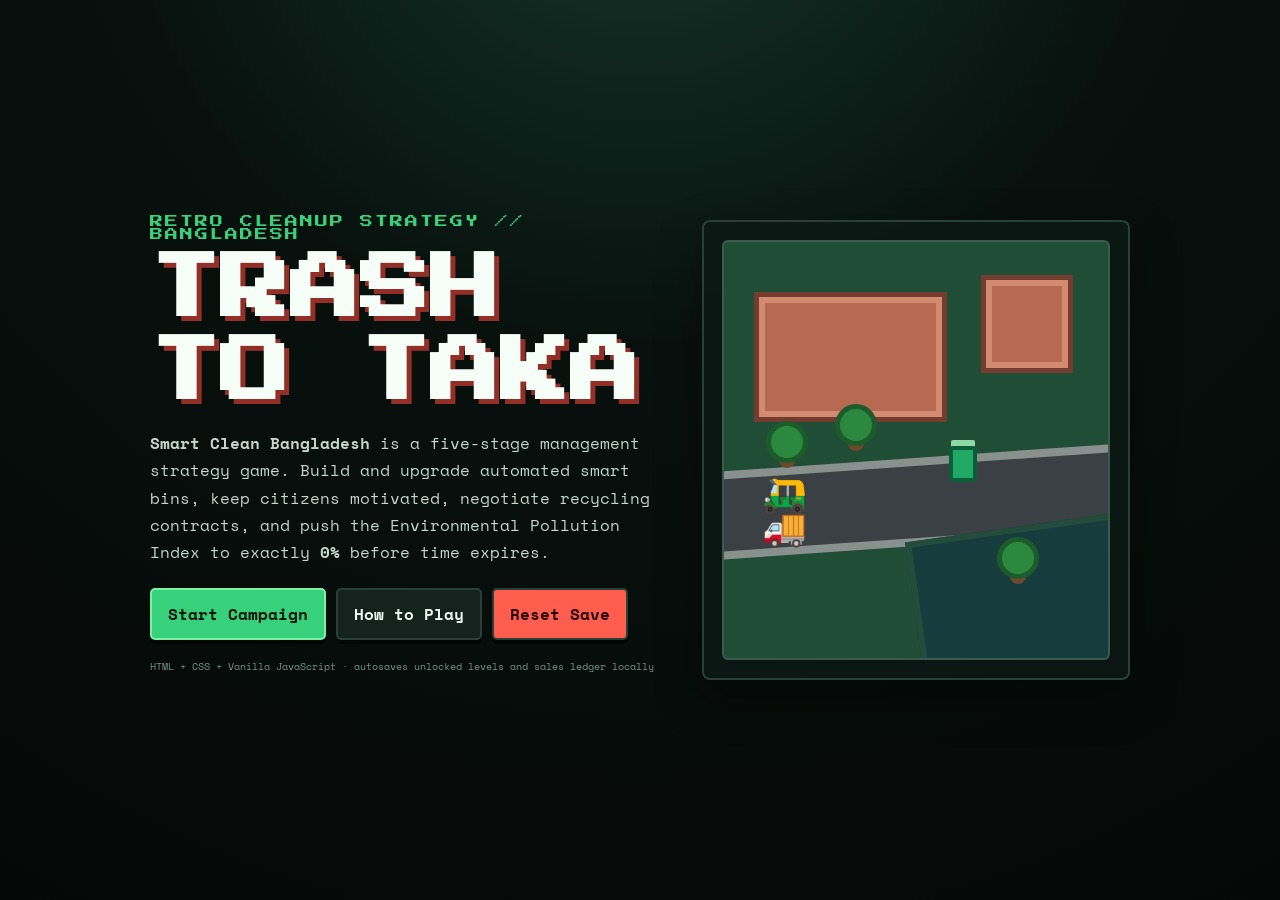
<file: index.html>
<!doctype html>
<html lang="en">
<head>
  <meta charset="utf-8" />
  <meta name="viewport" content="width=device-width, initial-scale=1, viewport-fit=cover" />
  <title>Trash to Taka — Smart Clean Bangladesh</title>
  <link rel="preconnect" href="https://fonts.googleapis.com">
  <link rel="preconnect" href="https://fonts.gstatic.com" crossorigin>
  <link href="https://fonts.googleapis.com/css2?family=Press+Start+2P&family=Space+Mono:wght@400;700&display=swap" rel="stylesheet">
  <link rel="stylesheet" href="css/style.css">
</head>
<body>
  <section id="landing" class="screen">
    <div class="hero">
      <div>
        <div class="eyebrow pixel">RETRO CLEANUP STRATEGY // BANGLADESH</div>
        <h1 class="pixel">TRASH<br>TO TAKA</h1>
        <p><b>Smart Clean Bangladesh</b> is a five-stage management strategy game. Build and upgrade automated smart bins, keep citizens motivated, negotiate recycling contracts, and push the Environmental Pollution Index to exactly <b>0%</b> before time expires.</p>
        <div class="btnrow">
          <button id="startBtn" class="btn primary">Start Campaign</button>
          <button id="howBtn" class="btn">How to Play</button>
          <button id="resetSaveBtn" class="btn danger">Reset Save</button>
        </div>
        <p style="font-size:10px;color:#789088;margin-top:18px">HTML + CSS + Vanilla JavaScript · autosaves unlocked levels and sales ledger locally</p>
      </div>
      <div class="hero-card">
        <div class="hero-map">
          <div class="hero-road"></div><div class="hero-water"></div><div class="hero-build b1"></div><div class="hero-build b2"></div>
          <div class="hero-tree t1"></div><div class="hero-tree t2"></div><div class="hero-tree t3"></div><div class="hero-bin"></div>
          <div class="hero-car">🛺</div><div class="hero-car c2">🚚</div>
        </div>
      </div>
    </div>
  </section>

  <section id="gameScreen" class="screen" hidden>
    <div class="game-shell">
      <header class="topbar">
        <div class="brand"><strong class="pixel">TRASH TO TAKA</strong><span class="level-title" id="topLevelTitle"></span></div>
        <div class="top-actions">
          <button class="icon-btn" id="helpBtn">?</button>
          <button class="icon-btn" id="muteBtn">🔊</button>
          <button class="icon-btn" id="pauseBtn">⏸</button>
          <button class="icon-btn" id="restartBtn">↻</button>
          <button class="icon-btn" id="menuBtn">✕</button>
        </div>
      </header>

      <main class="viewport">
        <canvas id="gameCanvas" width="960" height="600"></canvas>
        <div id="eventBanner" class="event-banner" hidden></div>
      </main>

      <aside class="side">
        <section class="card">
          <h3>COMMAND CENTER</h3>
          <div class="statgrid">
            <div class="stat"><span>FUNDS</span><b id="fundsStat">৳0</b></div>
            <div class="stat"><span>TIME</span><b id="timeStat">00:00</b></div>
            <div class="stat"><span>EPI</span><b id="epiStat">0%</b></div>
            <div class="stat"><span>AVG MOOD</span><b id="moodStat">0%</b></div>
          </div>
          <div style="font-size:10px;margin-top:10px">
            Pollution index — target <b style="color:var(--green)">exactly 0%</b>
            <div class="bar"><div id="epiFill" class="fill pollution"></div></div>
          </div>
        </section>

        <!-- <section class="card">
          <h3>PUBLIC REVENUE SHARE</h3>
          <div class="shareline"><span>Corporate profit</span><b id="shareLabel" style="color:var(--gold)">50%</b><span>Public motivation</span></div>
          <input id="shareSlider" type="range" min="10" max="90" step="5" value="50" />
          <div style="font-size:10px;color:var(--muted)">Higher public share sharply improves citizen mood and clean disposal, but reduces the cash you keep from recycling sales.</div>
        </section> -->

        <section class="card">
          <h3>OPERATIONS</h3>
          <div class="action-grid">
            <button class="btn primary" id="buyBinBtn">Build Bin</button>
            <button class="btn blue" id="emptyBtn">Empty Bins</button>
            <button class="btn warn" id="rewardBtn">Reward Drive</button>
            <button class="btn" id="adBtn">Ad Campaign</button>
            <button class="btn blue wide" id="salesBtn">B2B Recycling Market</button>
            <button class="btn wide" id="ledgerBtn">Open Material Ledger</button>
          </div>
        </section>

        <section class="card">
          <h3>WAREHOUSE</h3>
          <div class="warehouse">
            <div class="mat paper">Paper / Glass<br><b id="wPaper">0.0 kg</b></div>
            <div class="mat plastic">Plastic<br><b id="wPlastic">0.0 kg</b></div>
            <div class="mat ewaste">E-Waste<br><b id="wEwaste">0.0 kg</b></div>
            <div class="mat organic">Organic<br><b id="wOrganic">0.0 kg</b></div>
          </div>
        </section>

        <section class="card">
          <h3>LIVE EVENT LOG</h3>
          <div id="eventFeed" class="feed"></div>
        </section>
      </aside>

      <nav id="levelStrip" class="level-strip"></nav>
    </div>
  </section>

  <!-- Modals -->
  <div id="howModal" class="overlay" hidden>
    <div class="modal">
      <h2>HOW TO PLAY</h2>
      <ul>
        <li>Clear all five Bangladesh stages in order: School/College, University, Garments & Office, Densely Populated, and Polluted Riverside Rural.</li>
        <li>Each stage begins with open trash. Bring the Environmental Pollution Index to <b>exactly 0%</b> before the timer ends.</li>
        <li>Build smart bins on highlighted sidewalk/placement zones. Click a placed bin to upgrade it up to Level 5 for larger capacity.</li>
        <li>Public Revenue Share controls behavior. High public share raises mood and makes NPCs use bins. Low share increases frustration and littering.</li>
        <li><b>Reward Drive</b> temporarily motivates citizens and activates volunteer litter pickup. <b>Ad Campaign</b> gives a smaller city-wide mood boost.</li>
        <li><b>Empty Bins</b> transfers sorted material to the warehouse and writes an intake entry to the local ledger.</li>
        <li>Use <b>B2B Recycling Market</b> to compare manufacturer offers. Plastic and E-Waste have high fair values, so reject exploitative low-ball bids. You can adjust the Public Revenue Share right inside the market before accepting a deal — a higher share lifts citizen mood more once the deal closes.</li>
        <li>Your net sale cash equals the negotiated gross amount minus the public revenue share. The public share improves civic trust.</li>
      </ul>
      <button class="btn primary" data-close="howModal">Got it</button>
    </div>
  </div>

  <div id="upgradeModal" class="overlay" hidden>
    <div class="modal" style="max-width:520px">
      <h2>SMART BIN UPGRADE</h2>
      <div id="upgradeInfo"></div>
      <div class="btnrow">
        <button id="upgradeConfirmBtn" class="btn primary">Upgrade</button>
        <button class="btn" data-close="upgradeModal">Close</button>
      </div>
    </div>
  </div>

  <div id="salesModal" class="overlay" hidden>
    <div class="modal">
      <h2>B2B RECYCLING MARKET</h2>
      <div id="salesIntro" style="font-size:11px;color:#b8cbc2"></div>
      <div class="market-share">
        <div class="shareline"><span>Corporate profit</span><b id="shareLabel" style="color:var(--gold)">50%</b><span>Public motivation</span></div>
        <input id="shareSlider" type="range" min="10" max="90" step="5" value="50" />
        <div style="font-size:9px;color:var(--muted)">Raise the public share before you sign — it lowers your net cash on this deal but lifts citizen mood more once it closes.</div>
      </div>
      <div class="btnrow" id="materialButtons"></div>
      <div id="offerGrid" class="offer-grid"></div>
      <div class="btnrow">
        <button id="refreshOffersBtn" class="btn">Reject & Refresh Offers</button>
        <button class="btn" data-close="salesModal">Close Market</button>
      </div>
    </div>
  </div>

  <div id="ledgerModal" class="overlay" hidden>
    <div class="modal" style="max-width:900px">
      <h2>MATERIAL LEDGER</h2>
      <p>Intake and sale records are stored in your browser with <code>localStorage</code>, providing a lightweight backend-style ledger while keeping the requested HTML/CSS/vanilla JavaScript stack.</p>
      <div style="overflow:auto;max-height:55vh">
        <table class="ledger-table">
          <thead>
            <tr><th>Time</th><th>Level</th><th>Type</th><th>Material</th><th>kg</th><th>Gross</th><th>Public</th><th>Net</th><th>Company</th></tr>
          </thead>
          <tbody id="ledgerBody"></tbody>
        </table>
      </div>
      <div class="btnrow">
        <button id="clearLedgerBtn" class="btn danger">Clear Ledger</button>
        <button class="btn" data-close="ledgerModal">Close</button>
      </div>
    </div>
  </div>

  <div id="endModal" class="overlay" hidden>
    <div class="modal" style="max-width:560px;text-align:center">
      <h2 id="endTitle"></h2>
      <div id="endText"></div>
      <div class="btnrow" style="justify-content:center">
        <button id="nextBtn" class="btn primary">Next Level</button>
        <button id="retryBtn" class="btn warn">Retry</button>
        <button id="endMenuBtn" class="btn">Main Menu</button>
      </div>
    </div>
  </div>

  <script src="js/app.js"></script>
</body>
</html>
</file>
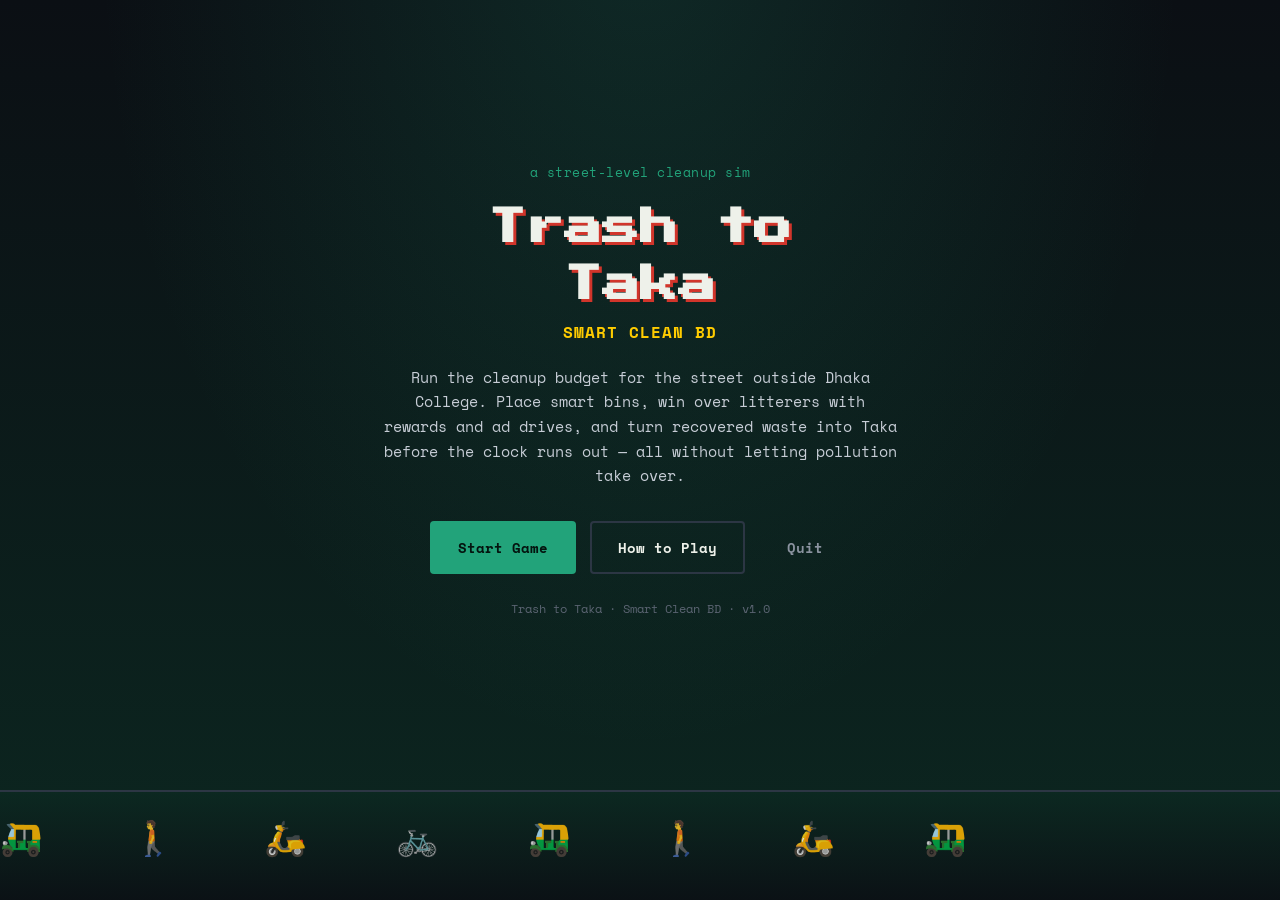
<file: previous_build/game.html>
<!DOCTYPE html>
<html lang="en">
<head>
<meta charset="UTF-8">
<meta name="viewport" content="width=device-width, initial-scale=1.0, maximum-scale=1, user-scalable=no">
<title>Trash to Taka: Smart Clean BD</title>
<link rel="preconnect" href="https://fonts.googleapis.com">
<link href="https://fonts.googleapis.com/css2?family=Press+Start+2P&family=Space+Mono:wght@400;700&display=swap" rel="stylesheet">
<style>
  :root{
    --bg-dark:#0b0f14;
    --bg-panel:#161d27;
    --green:#22a37a;
    --green-deep:#0c2e24;
    --red:#d1352b;
    --gold:#ffcc00;
    --cream:#eef1ea;
    --border:#2c3644;
    --blue:#3296fa;
  }
  *{box-sizing:border-box;}
  html,body{
    margin:0; padding:0; height:100%;
    background:var(--bg-dark);
    color:var(--cream);
    font-family:'Space Mono', monospace;
    overflow-x:hidden;
  }
  .screen{
    min-height:100vh;
    width:100%;
    display:flex;
    align-items:center;
    justify-content:center;
    position:relative;
  }
  [hidden]{ display:none !important; }

  /* ---------- Landing ---------- */
  #landing{
    background:
      radial-gradient(ellipse at 50% -10%, rgba(34,163,122,0.18), transparent 60%),
      linear-gradient(180deg, var(--bg-dark) 0%, var(--green-deep) 130%);
    flex-direction:column;
    padding:40px 20px 0;
  }
  .scene{
    position:absolute; left:0; right:0; bottom:0; height:110px;
    overflow:hidden;
    border-top:2px solid var(--border);
    background:linear-gradient(180deg, rgba(12,46,36,0.4), rgba(11,15,20,0.9));
  }
  .scene-strip{
    position:absolute; top:20px; left:0; white-space:nowrap;
    font-size:34px;
    animation: driveby 14s linear infinite;
    opacity:0.85;
  }
  .scene-strip span{ display:inline-block; margin-right:90px; }
  @keyframes driveby{
    from{ transform:translateX(100vw); }
    to{ transform:translateX(-40%); }
  }
  .landing-content{
    max-width:640px;
    width:100%;
    text-align:center;
    z-index:2;
    padding-bottom:150px;
  }
  .tag{
    font-size:13px;
    letter-spacing:0.5px;
    color:var(--green);
    margin:0 0 18px;
  }
  .title{
    font-family:'Press Start 2P', monospace;
    font-size:38px;
    line-height:1.5;
    color:var(--cream);
    margin:0 0 6px;
    text-shadow: 3px 3px 0 var(--red);
  }
  .subtitle{
    font-size:16px;
    color:var(--gold);
    letter-spacing:1px;
    margin:0 0 22px;
    font-weight:700;
  }
  .desc{
    font-size:14.5px;
    line-height:1.7;
    color:#c7cdd6;
    max-width:520px;
    margin:0 auto 32px;
  }
  .btn-row{
    display:flex;
    gap:14px;
    justify-content:center;
    flex-wrap:wrap;
    margin-bottom:26px;
  }
  .btn{
    font-family:'Space Mono', monospace;
    font-weight:700;
    font-size:14px;
    padding:14px 26px;
    border-radius:4px;
    border:2px solid transparent;
    cursor:pointer;
    transition:transform 0.08s ease, filter 0.15s ease;
  }
  .btn:hover{ filter:brightness(1.12); }
  .btn:active{ transform:translateY(1px); }
  .btn-primary{ background:var(--green); color:#04140f; }
  .btn-secondary{ background:transparent; color:var(--cream); border-color:var(--border); }
  .btn-secondary:hover{ border-color:var(--green); }
  .btn-ghost{ background:transparent; color:#8b93a0; border-color:transparent; }
  .btn-ghost:hover{ color:var(--red); }
  .btn-danger{ background:var(--red); color:#160404; }
  .credits{ font-size:11.5px; color:#5b6472; }

  /* ---------- Modals ---------- */
  .modal-overlay{
    position:fixed; inset:0; background:rgba(6,8,11,0.78);
    display:flex; align-items:center; justify-content:center;
    z-index:50; padding:20px;
  }
  .modal{
    background:var(--bg-panel);
    border:2px solid var(--border);
    border-radius:6px;
    max-width:480px; width:100%;
    padding:26px 28px;
  }
  .modal h2{
    font-size:18px; margin:0 0 16px; color:var(--gold);
    font-family:'Space Mono', monospace;
  }
  .modal p{ font-size:13.5px; line-height:1.7; color:#c7cdd6; }
  .modal ul{ padding-left:18px; margin:0 0 18px; }
  .modal li{
    font-size:13px; line-height:1.75; color:#dfe4ea; margin-bottom:6px;
  }
  .modal li b{ color:var(--gold); }

  /* ---------- Game screen ---------- */
  #gameWrap{ flex-direction:column; background:var(--bg-dark); padding:10px; }
  #topbar{
    width:100%; max-width:896px;
    display:flex; align-items:center; justify-content:space-between;
    padding:8px 10px;
    background:var(--bg-panel);
    border:2px solid var(--border);
    border-bottom:none;
    border-radius:6px 6px 0 0;
  }
  .topbar-title{
    font-family:'Press Start 2P', monospace;
    font-size:11px;
    color:var(--gold);
  }
  .topbar-actions{ display:flex; gap:6px; }
  .icon-btn{
    background:var(--bg-dark);
    border:1px solid var(--border);
    color:var(--cream);
    font-size:16px;
    width:36px; height:32px;
    border-radius:4px;
    cursor:pointer;
    display:flex; align-items:center; justify-content:center;
  }
  .icon-btn:hover{ border-color:var(--green); }
  .canvas-frame{
    width:100%; max-width:896px;
    border:2px solid var(--border);
    border-radius:0 0 6px 6px;
    overflow:hidden;
    line-height:0;
  }
  #gameCanvas{
    width:100%; height:auto; display:block;
    image-rendering:pixelated;
    image-rendering:crisp-edges;
    background:#000;
    touch-action:manipulation;
    cursor:pointer;
  }

  @media (max-width:600px){
    .title{ font-size:24px; }
    .desc{ font-size:13px; }
    .btn{ padding:12px 18px; font-size:12.5px; }
  }
</style>
</head>
<body>

  <!-- ============ LANDING SCREEN ============ -->
  <div id="landing" class="screen">
    <div class="landing-content">
      <p class="tag">a street-level cleanup sim</p>
      <h1 class="title">Trash to<br>Taka</h1>
      <p class="subtitle">SMART CLEAN BD</p>
      <p class="desc">
        Run the cleanup budget for the street outside Dhaka College. Place smart bins,
        win over litterers with rewards and ad drives, and turn recovered waste into
        Taka before the clock runs out — all without letting pollution take over.
      </p>
      <div class="btn-row">
        <button id="btnStart" class="btn btn-primary">Start Game</button>
        <button id="btnHowTo" class="btn btn-secondary">How to Play</button>
        <button id="btnQuitLanding" class="btn btn-ghost">Quit</button>
      </div>
      <p class="credits">Trash to Taka · Smart Clean BD · v1.0</p>
    </div>
    <div class="scene">
      <div class="scene-strip">
        <span>🛺</span><span>🚶</span><span>🛵</span><span>🚲</span><span>🛺</span><span>🚶</span><span>🛵</span><span>🛺</span>
      </div>
    </div>
  </div>

  <!-- ============ HOW TO PLAY MODAL ============ -->
  <div id="howtoModal" class="modal-overlay" hidden>
    <div class="modal">
      <h2>How to Play</h2>
      <ul>
        <li><b>Goal:</b> Get the Environmental Pollution Index (EPI) below 30% before the timer hits zero.</li>
        <li>Citizens wander in — happy ones (mood 70+) walk their waste to a bin; unhappy ones litter the street.</li>
        <li><b>Give Reward</b> (Tk 1,000) temporarily lifts everyone's mood so they use the bins.</li>
        <li><b>Buy Bin</b> (Tk 1,500) lets you place a smart bin on any sidewalk tile, up to 3 total.</li>
        <li>Click an already-placed bin to open its <b>upgrade</b> panel and raise its capacity.</li>
        <li><b>Launch Ad Campaign</b> (Tk 500) also boosts civic mood city-wide for a while.</li>
        <li><b>Empty Bins</b> moves collected waste into your warehouse.</li>
        <li><b>B2B Sales</b> opens a negotiation with a corporate buyer for your warehouse stock — accept, deny for a new offer, or close.</li>
        <li>Watch the EPI gauge in the bottom panel — it needs to stay under the gold line by the time the clock runs out.</li>
      </ul>
      <button id="btnHowToClose" class="btn btn-primary">Got it</button>
    </div>
  </div>

  <!-- ============ QUIT CONFIRM MODAL ============ -->
  <div id="quitConfirm" class="modal-overlay" hidden>
    <div class="modal">
      <h2>Quit the game?</h2>
      <p>Your current progress won't be saved.</p>
      <div class="btn-row" style="margin-top:18px; margin-bottom:0;">
        <button id="btnQuitYes" class="btn btn-danger">Yes, quit</button>
        <button id="btnQuitNo" class="btn btn-secondary">Keep playing</button>
      </div>
    </div>
  </div>

  <!-- ============ GOODBYE / QUIT SCREEN ============ -->
  <div id="quitScreen" class="screen" hidden>
    <div class="landing-content">
      <h1 class="title" style="font-size:26px;">Thanks for<br>playing</h1>
      <p class="desc">You can close this browser tab now, or jump back into the menu any time.</p>
      <div class="btn-row">
        <button id="btnBackToMenu" class="btn btn-primary">Back to Menu</button>
      </div>
    </div>
  </div>

  <!-- ============ GAME SCREEN ============ -->
  <div id="gameWrap" class="screen" hidden>
    <div id="topbar">
      <span class="topbar-title">TRASH TO TAKA</span>
      <div class="topbar-actions">
        <button id="btnHelp" class="icon-btn" title="How to play">❓</button>
        <button id="btnMute" class="icon-btn" title="Mute">🔊</button>
        <button id="btnPause" class="icon-btn" title="Pause">⏸</button>
        <button id="btnRestart" class="icon-btn" title="Restart">🔄</button>
        <button id="btnQuitGame" class="icon-btn" title="Quit">✕</button>
      </div>
    </div>
    <div class="canvas-frame">
      <canvas id="gameCanvas" width="896" height="776"></canvas>
    </div>
  </div>

<script>
(function(){
"use strict";

/* =========================================================
   CONFIG  (ported from config.py)
   ========================================================= */
const TILE_SIZE = 32;
const GRID_COLS = 28;
const GRID_ROWS = 18;
const SCREEN_WIDTH = GRID_COLS * TILE_SIZE;              // 896
const SCREEN_HEIGHT = (GRID_ROWS * TILE_SIZE) + 200;      // 776

const COLORS = {
  ASPHALT:      '#3B3A3A',
  SIDEWALK:     '#8C8275',
  BRICK:        '#A64B2A',
  GRASS:        '#88B04B',
  PLASTER:      '#E6D7C3',
  TIN:          '#B8C0C2',
  WOOD:         '#8D5B4C',
  RICK_YELLOW:  '#FFD166',
  BIN_GREEN:    '#2A9D8F',
  UI_BG:        '#141820',
  UI_PANEL:     '#232A36',
  UI_BORDER:    '#3C485A',
  TEXT_LIGHT:   '#F0F4F8',
  GOLD:         '#FFCC00',
  DANGER:       '#EB4132',
  ACCENT_BLUE:  '#3296FA',
  ACCENT_GREEN: '#28C864'
};

const MAX_BINS_LEVEL_1 = 3;
const REWARD_DEBT_AMOUNT = 1000.0;
const AD_CAMPAIGN_COST = 500.0;

/* =========================================================
   UTILITIES
   ========================================================= */
function randInt(min, max){ return Math.floor(Math.random() * (max - min + 1)) + min; }
function pointInRect(x, y, r){ return x >= r.x && x <= r.x + r.w && y >= r.y && y <= r.y + r.h; }
function makeCanvas(w, h){ const c = document.createElement('canvas'); c.width = w; c.height = h; return c; }
function roundRectPath(ctx, x, y, w, h, r){
  ctx.beginPath();
  ctx.moveTo(x + r, y);
  ctx.arcTo(x + w, y, x + w, y + h, r);
  ctx.arcTo(x + w, y + h, x, y + h, r);
  ctx.arcTo(x, y + h, x, y, r);
  ctx.arcTo(x, y, x + w, y, r);
  ctx.closePath();
}

/* =========================================================
   SOUND MANAGER  (synthesized Web Audio, no external files)
   ========================================================= */
class SoundManager{
  constructor(){
    this.ctx = null;
    this.muted = false;
    this.musicOn = false;
    this.musicTimer = null;
  }
  ensure(){
    if(!this.ctx){
      const AC = window.AudioContext || window.webkitAudioContext;
      if(AC) this.ctx = new AC();
    }
    if(this.ctx && this.ctx.state === 'suspended'){ this.ctx.resume(); }
  }
  tone(freq, duration, type='square', vol=0.15, delay=0, slideTo=null){
    if(this.muted || !this.ctx) return;
    const t0 = this.ctx.currentTime + delay;
    const osc = this.ctx.createOscillator();
    const gain = this.ctx.createGain();
    osc.type = type;
    osc.frequency.setValueAtTime(freq, t0);
    if(slideTo) osc.frequency.exponentialRampToValueAtTime(slideTo, t0 + duration);
    gain.gain.setValueAtTime(0.0001, t0);
    gain.gain.linearRampToValueAtTime(vol, t0 + 0.012);
    gain.gain.exponentialRampToValueAtTime(0.0001, t0 + duration);
    osc.connect(gain); gain.connect(this.ctx.destination);
    osc.start(t0); osc.stop(t0 + duration + 0.03);
  }
  click(){ this.tone(600, 0.05, 'square', 0.10); }
  coin(){ this.tone(880, 0.08, 'square', 0.12); this.tone(1320, 0.09, 'square', 0.12, 0.07); }
  place(){ this.tone(220, 0.09, 'triangle', 0.16); }
  deny(){ this.tone(180, 0.16, 'sawtooth', 0.12, 0, 120); }
  accept(){ this.tone(660, 0.10, 'square', 0.12); this.tone(880, 0.10, 'square', 0.12, 0.09); this.tone(1100, 0.16, 'square', 0.12, 0.18); }
  drop(){ this.tone(140, 0.06, 'sine', 0.05); }
  deposit(){ this.tone(500, 0.05, 'sine', 0.07); this.tone(700, 0.06, 'sine', 0.07, 0.05); }
  alert(){ this.tone(300, 0.13, 'square', 0.12); this.tone(300, 0.13, 'square', 0.12, 0.19); }
  win(){ [523, 659, 784, 1046].forEach((f, i) => this.tone(f, 0.20, 'square', 0.14, i * 0.16)); }
  lose(){ [400, 340, 280, 220].forEach((f, i) => this.tone(f, 0.26, 'sawtooth', 0.10, i * 0.19)); }
  toggleMute(){ this.muted = !this.muted; if(this.muted){ this.stopMusic(); } return this.muted; }
  startMusic(){
    if(this.musicOn) return;
    this.ensure();
    this.musicOn = true;
    const notes = [220, 247, 262, 294, 330, 294, 262, 247];
    let i = 0;
    this.musicTimer = setInterval(() => {
      if(!this.muted) this.tone(notes[i % notes.length] / 2, 0.32, 'triangle', 0.045);
      i++;
    }, 620);
  }
  stopMusic(){ this.musicOn = false; if(this.musicTimer){ clearInterval(this.musicTimer); this.musicTimer = null; } }
}
const sound = new SoundManager();

/* =========================================================
   TEXTURES  (ported from asset.py generate_textures)
   ========================================================= */
function generateTextures(){
  const textures = {};

  // Asphalt
  let c = makeCanvas(32, 32), ctx = c.getContext('2d');
  ctx.fillStyle = COLORS.ASPHALT; ctx.fillRect(0, 0, 32, 32);
  ctx.fillStyle = '#2D2C2C';
  for(let i = 0; i < 12; i++){ ctx.fillRect(randInt(0,31), randInt(0,31), 1, 1); }
  textures.asphalt = c;

  // Sidewalk
  c = makeCanvas(32, 32); ctx = c.getContext('2d');
  ctx.fillStyle = COLORS.SIDEWALK; ctx.fillRect(0, 0, 32, 32);
  ctx.strokeStyle = '#6E6459'; ctx.lineWidth = 1; ctx.strokeRect(0.5, 0.5, 31, 31);
  textures.sidewalk = c;

  // Grass
  c = makeCanvas(32, 32); ctx = c.getContext('2d');
  ctx.fillStyle = COLORS.GRASS; ctx.fillRect(0, 0, 32, 32);
  ctx.fillStyle = '#6E9637';
  for(let i = 0; i < 8; i++){ ctx.fillRect(randInt(0,31), randInt(0,31), 1, 1); }
  textures.grass = c;

  // Brick wall
  c = makeCanvas(32, 32); ctx = c.getContext('2d');
  ctx.fillStyle = COLORS.BRICK; ctx.fillRect(0, 0, 32, 32);
  ctx.strokeStyle = '#78321E'; ctx.lineWidth = 1;
  for(let y = 0; y < 32; y += 8){ ctx.beginPath(); ctx.moveTo(0, y + 0.5); ctx.lineTo(31, y + 0.5); ctx.stroke(); }
  for(let x = 0; x < 32; x += 8){ ctx.beginPath(); ctx.moveTo(x + 0.5, 0); ctx.lineTo(x + 0.5, 31); ctx.stroke(); }
  textures.brick = c;

  // Plaster wall
  c = makeCanvas(32, 32); ctx = c.getContext('2d');
  ctx.fillStyle = COLORS.PLASTER; ctx.fillRect(0, 0, 32, 32);
  ctx.strokeStyle = '#BEAF9B'; ctx.strokeRect(0.5, 0.5, 31, 31);
  textures.plaster = c;

  // Tong tea stall
  c = makeCanvas(32, 32); ctx = c.getContext('2d');
  ctx.fillStyle = COLORS.TIN; ctx.fillRect(0, 0, 32, 10);
  ctx.fillStyle = COLORS.WOOD; ctx.fillRect(2, 10, 28, 22);
  textures.tong = c;

  // Smart bins level 1-3
  for(let level = 1; level <= 3; level++){
    c = makeCanvas(32, 32); ctx = c.getContext('2d');
    const color = level < 3 ? COLORS.BIN_GREEN : '#1EB4C8';
    ctx.fillStyle = color; roundRectPath(ctx, 6, 8, 20, 22, 3); ctx.fill();
    ctx.fillStyle = '#C8C8C8'; roundRectPath(ctx, 4, 4, 24, 5, 1); ctx.fill();
    if(level >= 2){ ctx.fillStyle = '#283250'; ctx.fillRect(8, 0, 16, 4); }
    textures['bin_lvl_' + level] = c;
  }

  // Rickshaw overlay sprite (matches original's extra top-level blit)
  c = makeCanvas(32, 32); ctx = c.getContext('2d');
  ctx.fillStyle = COLORS.RICK_YELLOW; roundRectPath(ctx, 6, 4, 20, 16, 4); ctx.fill();
  ctx.fillStyle = '#141414';
  ctx.beginPath(); ctx.arc(8, 26, 4, 0, Math.PI * 2); ctx.fill();
  ctx.beginPath(); ctx.arc(24, 26, 4, 0, Math.PI * 2); ctx.fill();
  textures.rickshaw = c;

  return textures;
}

/* =========================================================
   LEVEL STATE  (ported from level.py LevelState)
   ========================================================= */
class LevelState{
  constructor(){
    this.money = 1500.0;
    this.ad_active = false;
    this.ad_timer = 0;
    this.clean_drive_timer = 0;
    this.epi = 0.0;
    this.time_left = 240;
    this.game_over = false;
    this.game_won = false;
    this.warehouse = { Paper: 0.0, Plastic: 0.0, Organic: 0.0, 'E-Waste': 0.0 };
  }
}

/* =========================================================
   SMART BIN  (ported from entities/smart_bin.py)
   ========================================================= */
class SmartBin{
  constructor(gx, gy, isStartingBin = false){
    this.grid_x = gx; this.grid_y = gy;
    this.world_x = gx * TILE_SIZE; this.world_y = gy * TILE_SIZE;
    this.level = 1;
    this.max_capacity = 100.0;
    this.is_starting_bin = isStartingBin;
    this.current_stock = { Paper: 0.0, Plastic: 0.0, Organic: 0.0, 'E-Waste': 0.0 };
    this._wasOverflow = false;
  }
  get total_weight(){ return Object.values(this.current_stock).reduce((a, b) => a + b, 0); }
  draw(ctx, texture){
    ctx.drawImage(texture, this.world_x, this.world_y);
    const ratio = Math.min(1.0, this.total_weight / this.max_capacity);
    const bw = 24, bh = 4, bx = this.world_x + 4, by = this.world_y - 6;
    ctx.fillStyle = '#323232'; ctx.fillRect(bx, by, bw, bh);
    const fillColor = ratio > 0.8 ? COLORS.DANGER : (ratio > 0.5 ? '#FFB400' : COLORS.ACCENT_GREEN);
    ctx.fillStyle = fillColor; ctx.fillRect(bx, by, Math.floor(bw * ratio), bh);
    ctx.strokeStyle = '#C8C8C8'; ctx.strokeRect(bx + 0.5, by + 0.5, bw - 1, bh - 1);
  }
  canUpgrade(money){
    const cost = this.level * 2500;
    return money >= cost && this.level < 3 && !this.is_starting_bin;
  }
  upgrade(levelState){
    const cost = this.level * 2500;
    if(levelState.money >= cost && this.level < 3 && !this.is_starting_bin){
      levelState.money -= cost;
      this.level += 1;
      this.max_capacity = this.level === 1 ? 100.0 : (this.level === 2 ? 250.0 : 500.0);
      return true;
    }
    return false;
  }
}

/* =========================================================
   RICKSHAW  (ported from entities/rickshaw.py)
   ========================================================= */
class Rickshaw{
  constructor(screenWidth, laneYEast, laneYWest){
    this.screenWidth = screenWidth;
    this.laneYEast = laneYEast;
    this.laneYWest = laneYWest;
    this.respawn_timer = 0;
    this.resetPosition();
  }
  resetPosition(){
    this.direction_type = Math.random() < 0.5 ? 'EAST' : 'WEST';
    this.speed = 1.8 + Math.random() * (2.5 - 1.8);
    if(this.direction_type === 'EAST'){ this.x = -60.0; this.y = this.laneYEast; this.direction = 'RIGHT'; }
    else { this.x = this.screenWidth + 60; this.y = this.laneYWest; this.direction = 'LEFT'; }
  }
  update(){
    if(this.respawn_timer > 0){ this.respawn_timer -= 1; return; }
    if(this.direction === 'RIGHT'){
      this.x += this.speed;
      if(this.x > this.screenWidth + 80){ this.respawn_timer = randInt(60, 180); this.resetPosition(); }
    } else {
      this.x -= this.speed;
      if(this.x < -80){ this.respawn_timer = randInt(60, 180); this.resetPosition(); }
    }
  }
  draw(ctx){
    if(this.respawn_timer > 0) return;
    ctx.save();
    const flip = this.direction === 'LEFT';
    ctx.translate(this.x, this.y);
    if(flip){ ctx.translate(32, 0); ctx.scale(-1, 1); }
    ctx.fillStyle = '#DC2828'; roundRectPath(ctx, 4, 2, 16, 10, 3); ctx.fill();
    ctx.fillStyle = '#F0C828'; ctx.fillRect(6, 4, 12, 6);
    ctx.fillStyle = '#323232'; ctx.fillRect(4, 12, 16, 4);
    ctx.strokeStyle = '#1E1E1E'; ctx.lineWidth = 2;
    ctx.beginPath(); ctx.moveTo(20, 14); ctx.lineTo(28, 14); ctx.stroke();
    ctx.fillStyle = '#141414';
    ctx.beginPath(); ctx.arc(8, 16, 4, 0, Math.PI * 2); ctx.fill();
    ctx.beginPath(); ctx.arc(28, 16, 3, 0, Math.PI * 2); ctx.fill();
    ctx.restore();
  }
}

/* =========================================================
   CNG VEHICLE  (ported from entities/cng_vehicle.py)
   ========================================================= */
class CNGVehicle{
  constructor(screenWidth, laneYEast, laneYWest){
    this.screenWidth = screenWidth;
    this.laneYEast = laneYEast;
    this.laneYWest = laneYWest;
    this.respawn_timer = randInt(30, 90);
    this.resetPosition();
  }
  resetPosition(){
    this.direction_type = Math.random() < 0.5 ? 'EAST' : 'WEST';
    this.speed = 3.0 + Math.random() * (4.2 - 3.0);
    if(this.direction_type === 'EAST'){ this.x = -60.0; this.y = this.laneYEast; this.direction = 'RIGHT'; }
    else { this.x = this.screenWidth + 60; this.y = this.laneYWest; this.direction = 'LEFT'; }
  }
  update(){
    if(this.respawn_timer > 0){ this.respawn_timer -= 1; return; }
    if(this.direction === 'RIGHT'){
      this.x += this.speed;
      if(this.x > this.screenWidth + 80){ this.respawn_timer = randInt(90, 240); this.resetPosition(); }
    } else {
      this.x -= this.speed;
      if(this.x < -80){ this.respawn_timer = randInt(90, 240); this.resetPosition(); }
    }
  }
  draw(ctx){
    if(this.respawn_timer > 0) return;
    ctx.save();
    const flip = this.direction === 'LEFT';
    ctx.translate(this.x, this.y);
    if(flip){ ctx.translate(32, 0); ctx.scale(-1, 1); }
    ctx.fillStyle = '#1E8C3C'; roundRectPath(ctx, 2, 4, 26, 14, 4); ctx.fill();
    ctx.fillStyle = '#145A28'; ctx.fillRect(2, 14, 26, 4);
    ctx.fillStyle = '#F0D232'; ctx.fillRect(6, 2, 20, 4);
    ctx.fillStyle = '#A0D2E6'; ctx.fillRect(18, 6, 8, 6);
    ctx.fillStyle = '#646E64'; ctx.fillRect(6, 6, 8, 5);
    ctx.fillStyle = '#0F0F0F';
    ctx.beginPath(); ctx.arc(8, 18, 4, 0, Math.PI * 2); ctx.fill();
    ctx.beginPath(); ctx.arc(24, 18, 4, 0, Math.PI * 2); ctx.fill();
    ctx.restore();
  }
}

/* =========================================================
   CITIZEN NPC  (ported from entities/citizen.py)
   ========================================================= */
class CitizenNPC{
  constructor(spawnX, spawnY, archetype = 'Student'){
    this.x = spawnX; this.y = spawnY;
    this.vx = 0.0; this.vy = 0.0;
    this.speed = archetype === 'Student' ? 2.0 : 1.4;
    this.archetype = archetype;
    this.has_waste = Math.random() < 0.5;
    const wasteChoices = ['Paper', 'Paper', 'Plastic', 'Organic'];
    this.waste_type = this.has_waste ? wasteChoices[randInt(0, wasteChoices.length - 1)] : null;
    this.mood = 20.0 + Math.random() * (45.0 - 20.0);
    this.target_bin = null;
    this.picked_up_litter = null;
  }
  updateMood(levelState){
    if(levelState.clean_drive_timer > 0 || levelState.ad_active){
      this.mood = 100.0;
    } else {
      let decay = 0.08;
      if(levelState.epi > 40){ decay += (levelState.epi - 40) * 0.003; }
      this.mood = Math.max(0.0, Math.min(100.0, this.mood - decay));
    }
  }
  update(bins, levelState, groundLitter, sfx){
    this.updateMood(levelState);

    // 1. Pedestrian without waste
    if(!this.has_waste && !this.picked_up_litter){
      if(levelState.clean_drive_timer > 0 && groundLitter.length > 0 && bins.length > 0){
        let target = groundLitter[0], bestD = Infinity;
        for(const l of groundLitter){
          const d = Math.hypot(l.x - this.x, l.y - this.y);
          if(d < bestD){ bestD = d; target = l; }
        }
        const dx = target.x - this.x, dy = target.y - this.y, dist = Math.hypot(dx, dy);
        if(dist < 10){
          const idx = groundLitter.indexOf(target);
          if(idx !== -1){ groundLitter.splice(idx, 1); this.picked_up_litter = target.type; }
        } else {
          this.vx = (dx / dist) * this.speed; this.vy = (dy / dist) * this.speed;
          this.x += this.vx; this.y += this.vy;
        }
      } else {
        this.vy = this.speed; this.y += this.vy;
      }
      return;
    }

    // 2. Citizen carrying picked-up litter to bin
    if(this.picked_up_litter && bins.length > 0){
      const validBins = bins.filter(b => b.total_weight < b.max_capacity);
      if(validBins.length > 0){
        let targetBin = validBins[0], bestD = Infinity;
        for(const b of validBins){
          const d = Math.hypot(b.world_x - this.x, b.world_y - this.y);
          if(d < bestD){ bestD = d; targetBin = b; }
        }
        const dx = targetBin.world_x - this.x, dy = targetBin.world_y - this.y, dist = Math.hypot(dx, dy);
        if(dist < 8){
          targetBin.current_stock[this.picked_up_litter] += 5.0;
          this.picked_up_litter = null;
          if(sfx) sfx.deposit();
        } else {
          this.vx = (dx / dist) * this.speed; this.vy = (dy / dist) * this.speed;
          this.x += this.vx; this.y += this.vy;
        }
      }
      return;
    }

    // 3. Citizen spawned with waste
    if(this.has_waste){
      if(this.mood >= 70.0 && bins.length > 0){
        const validBins = bins.filter(b => b.total_weight < b.max_capacity);
        if(validBins.length > 0){
          let targetBin = validBins[0], bestD = Infinity;
          for(const b of validBins){
            const d = Math.hypot(b.world_x - this.x, b.world_y - this.y);
            if(d < bestD){ bestD = d; targetBin = b; }
          }
          const dx = targetBin.world_x - this.x, dy = targetBin.world_y - this.y, dist = Math.hypot(dx, dy);
          if(dist < 8){
            targetBin.current_stock[this.waste_type] += 5.0;
            this.has_waste = false;
            if(sfx) sfx.deposit();
          } else {
            this.vx = (dx / dist) * this.speed; this.vy = (dy / dist) * this.speed;
            this.x += this.vx; this.y += this.vy;
          }
        }
      } else {
        this.vy = this.speed; this.y += this.vy;
        if(Math.random() < 0.04){
          groundLitter.push({
            x: this.x, y: this.y,
            vx: (Math.random() * 8 - 4), vy: (Math.random() * 5 - 2),
            weight: 5.0, type: this.waste_type, landed: false
          });
          this.has_waste = false;
          if(sfx) sfx.drop();
        }
      }
    }
  }
  draw(ctx){
    const gridScale = 2, spriteW = 10 * gridScale, spriteH = 14 * gridScale;
    const bodyCol = this.archetype === 'Student' ? [50, 120, 220] : [200, 140, 50];
    const shadeCol = `rgb(${Math.floor(bodyCol[0]/2)},${Math.floor(bodyCol[1]/2)},${Math.floor(bodyCol[2]/2)})`;
    const shirtCol = 'rgb(180,190,210)';
    const ticks = performance.now();
    const breathOffset = Math.sin(ticks * 0.01) > 0.3 ? 1 : 0;
    const hOff = breathOffset * gridScale;
    const ox = Math.floor(this.x) - spriteW / 2, oy = Math.floor(this.y) - spriteH / 2;

    ctx.save();
    ctx.translate(ox, oy);

    ctx.fillStyle = shadeCol;
    ctx.fillRect(2 * gridScale, 0 + hOff, 6 * gridScale, 6 * gridScale);
    ctx.fillStyle = 'rgb(220,190,160)';
    ctx.fillRect(3 * gridScale, 1 * gridScale + hOff, 4 * gridScale, 4 * gridScale);

    const eyeCol = this.mood < 40 ? COLORS.DANGER : '#0A0A0A';
    ctx.fillStyle = eyeCol;
    ctx.fillRect(4 * gridScale, 2 * gridScale + hOff, 1 * gridScale, 1 * gridScale);
    ctx.fillRect(6 * gridScale, 2 * gridScale + hOff, 1 * gridScale, 1 * gridScale);

    ctx.fillStyle = shadeCol;
    ctx.fillRect(1 * gridScale, 6 * gridScale, 8 * gridScale, 6 * gridScale);
    ctx.fillStyle = shirtCol;
    ctx.fillRect(2 * gridScale, 7 * gridScale, 6 * gridScale, 5 * gridScale);
    ctx.fillStyle = shadeCol;
    ctx.fillRect(2 * gridScale, 12 * gridScale, 2 * gridScale, 2 * gridScale);
    ctx.fillRect(6 * gridScale, 12 * gridScale, 2 * gridScale, 2 * gridScale);
    ctx.restore();

    // Emoji mood bubble
    let emojiChar, col;
    if(this.picked_up_litter){ emojiChar = '🧹'; col = COLORS.ACCENT_BLUE; }
    else if(!this.has_waste){ emojiChar = '😐'; col = '#B4B4B4'; }
    else if(this.mood >= 70){ emojiChar = '😊'; col = COLORS.ACCENT_GREEN; }
    else { emojiChar = '😡'; col = COLORS.DANGER; }

    const bubbleX = Math.floor(this.x) - 10, bubbleY = Math.floor(this.y) - spriteH / 2 - 20;
    ctx.fillStyle = '#FFFFFF';
    roundRectPath(ctx, bubbleX, bubbleY, 20, 20, 10); ctx.fill();
    ctx.strokeStyle = '#282828'; ctx.lineWidth = 1;
    roundRectPath(ctx, bubbleX, bubbleY, 20, 20, 10); ctx.stroke();
    ctx.font = '16px "Noto Color Emoji","Segoe UI Emoji",sans-serif';
    ctx.textBaseline = 'top'; ctx.textAlign = 'left';
    ctx.fillText(emojiChar, bubbleX - 2, bubbleY);
  }
}

/* =========================================================
   SCHOOL AREA LEVEL  (ported from level.py SchoolAreaLevel)
   ========================================================= */
class SchoolAreaLevel{
  constructor(){
    this.state = new LevelState();
    this.grid = Array.from({ length: GRID_ROWS }, () => Array(GRID_COLS).fill(0));
    this._buildDhakaCollegeLayout();

    this.bins = [new SmartBin(8, 7, true)];
    this.ground_litter = [];
    this.npcs = [];

    const topLaneY = 8 * TILE_SIZE + 4;
    const bottomLaneY = 9 * TILE_SIZE + 4;
    this.rickshaw = new Rickshaw(SCREEN_WIDTH, topLaneY, bottomLaneY);
    this.cng = new CNGVehicle(SCREEN_WIDTH, topLaneY, bottomLaneY);
  }
  _buildDhakaCollegeLayout(){
    // Tile IDs: 0 grass, 1 sidewalk, 2 asphalt, 3 brick, 4 plaster, 5 tong, 6 dirt, 7 canal
    for(let r = 1; r < 4; r++) for(let c = 2; c < 18; c++) this.grid[r][c] = 4;
    for(let c = 1; c < 19; c++) this.grid[0][c] = 3;
    for(let r = 4; r < 7; r++) for(let c = 2; c < 14; c++) this.grid[r][c] = 6;
    for(let c = 1; c < 19; c++){ if(c !== 8 && c !== 9) this.grid[7][c] = 3; }
    for(let c = 0; c < GRID_COLS; c++){
      this.grid[7][c] = this.grid[7][c] === 0 ? 1 : this.grid[7][c];
      this.grid[8][c] = 2; this.grid[9][c] = 2; this.grid[10][c] = 1;
    }
    this.grid[6][1] = 5; this.grid[6][16] = 5; this.grid[11][4] = 5; this.grid[11][18] = 5;
    for(let r = 11; r < GRID_ROWS; r++) for(let c = 20; c < GRID_COLS; c++) this.grid[r][c] = 7;
  }
  update_physics_and_litter(){
    this.rickshaw.update(); this.cng.update();
    for(const lit of this.ground_litter){
      if(!lit.landed){
        lit.x += lit.vx; lit.y += lit.vy;
        lit.vx *= 0.85; lit.vy *= 0.85;
        if(Math.abs(lit.vx) < 0.1 && Math.abs(lit.vy) < 0.1) lit.landed = true;
      }
    }
    const litterWeight = this.ground_litter.reduce((a, l) => a + l.weight, 0);
    const overflowPenalty = this.bins.filter(b => b.total_weight >= b.max_capacity).length * 30;
    this.state.epi = Math.min(100.0, (litterWeight * 1.2) + overflowPenalty);
  }
  draw_map(ctx, textures){
    for(let r = 0; r < GRID_ROWS; r++){
      for(let c = 0; c < GRID_COLS; c++){
        const t = this.grid[r][c], px = c * TILE_SIZE, py = r * TILE_SIZE;
        if(t === 0) ctx.drawImage(textures.grass, px, py);
        else if(t === 1) ctx.drawImage(textures.sidewalk, px, py);
        else if(t === 2) ctx.drawImage(textures.asphalt, px, py);
        else if(t === 3) ctx.drawImage(textures.brick, px, py);
        else if(t === 4) ctx.drawImage(textures.plaster, px, py);
        else if(t === 5) ctx.drawImage(textures.tong, px, py);
        else if(t === 6){ ctx.fillStyle = 'rgb(190,150,100)'; ctx.fillRect(px, py, TILE_SIZE, TILE_SIZE); }
        else if(t === 7){
          ctx.fillStyle = 'rgb(45,60,50)'; ctx.fillRect(px, py, TILE_SIZE, TILE_SIZE);
          ctx.strokeStyle = 'rgb(65,85,70)'; ctx.lineWidth = 2;
          ctx.beginPath(); ctx.moveTo(px, py + 16); ctx.lineTo(px + TILE_SIZE, py + 16); ctx.stroke();
        }
      }
    }
    ctx.strokeStyle = 'rgb(230,230,180)'; ctx.lineWidth = 2;
    for(let c = 0; c < GRID_COLS; c += 2){
      ctx.beginPath(); ctx.moveTo(c * TILE_SIZE, 9 * TILE_SIZE); ctx.lineTo((c + 1) * TILE_SIZE, 9 * TILE_SIZE); ctx.stroke();
    }

    const signRect = { x: 7 * TILE_SIZE - 10, y: 2, w: 120, h: 22 };
    ctx.fillStyle = 'rgb(140,30,30)'; roundRectPath(ctx, signRect.x, signRect.y, signRect.w, signRect.h, 3); ctx.fill();
    ctx.strokeStyle = COLORS.GOLD; ctx.lineWidth = 2; roundRectPath(ctx, signRect.x, signRect.y, signRect.w, signRect.h, 3); ctx.stroke();
    ctx.fillStyle = '#FFFFFF'; ctx.font = 'bold 12px Consolas, monospace';
    ctx.textBaseline = 'top'; ctx.textAlign = 'left';
    ctx.fillText('DHAKA COLLEGE', signRect.x + 12, signRect.y + 3);

    this._drawKrishnachuraTree(ctx, 2 * TILE_SIZE, 4 * TILE_SIZE);
    this._drawKrishnachuraTree(ctx, 12 * TILE_SIZE, 4 * TILE_SIZE);

    this.rickshaw.draw(ctx);
    this.cng.draw(ctx);

    for(const lit of this.ground_litter) this._drawRetroWaste(ctx, lit);
  }
  _drawRetroWaste(ctx, lit){
    const x = Math.floor(lit.x), y = Math.floor(lit.y);
    const wType = lit.type || 'Plastic';
    if(wType === 'Plastic'){
      ctx.fillStyle = 'rgb(100,200,255)'; roundRectPath(ctx, x - 2, y - 4, 4, 8, 1); ctx.fill();
      ctx.fillStyle = 'rgb(50,120,220)'; ctx.fillRect(x - 1, y - 6, 2, 2);
      ctx.strokeStyle = '#FFFFFF'; ctx.lineWidth = 1;
      ctx.beginPath(); ctx.moveTo(x - 1, y - 3); ctx.lineTo(x - 1, y + 2); ctx.stroke();
    } else if(wType === 'Paper'){
      ctx.fillStyle = 'rgb(235,235,225)';
      ctx.beginPath();
      ctx.moveTo(x, y - 4); ctx.lineTo(x + 4, y - 1); ctx.lineTo(x + 3, y + 4);
      ctx.lineTo(x - 3, y + 3); ctx.lineTo(x - 4, y - 2); ctx.closePath(); ctx.fill();
      ctx.strokeStyle = 'rgb(170,170,170)';
      ctx.beginPath(); ctx.moveTo(x - 2, y - 1); ctx.lineTo(x + 2, y + 2); ctx.stroke();
      ctx.strokeStyle = 'rgb(190,190,190)';
      ctx.beginPath(); ctx.moveTo(x + 1, y - 3); ctx.lineTo(x - 1, y + 2); ctx.stroke();
    } else if(wType === 'Organic'){
      ctx.fillStyle = 'rgb(220,180,30)';
      ctx.beginPath();
      ctx.moveTo(x - 4, y + 2); ctx.lineTo(x, y - 3); ctx.lineTo(x + 4, y + 3); ctx.lineTo(x + 1, y + 1);
      ctx.closePath(); ctx.fill();
      ctx.strokeStyle = 'rgb(110,80,20)';
      ctx.beginPath(); ctx.moveTo(x, y - 3); ctx.lineTo(x, y); ctx.stroke();
      ctx.fillStyle = 'rgb(140,100,30)';
      ctx.beginPath(); ctx.arc(x + 2, y + 2, 1, 0, Math.PI * 2); ctx.fill();
    } else if(wType === 'E-Waste'){
      ctx.fillStyle = 'rgb(30,120,50)'; ctx.fillRect(x - 4, y - 3, 8, 6);
      ctx.fillStyle = 'rgb(220,200,60)'; ctx.fillRect(x - 2, y - 1, 4, 2);
      ctx.strokeStyle = 'rgb(200,200,200)';
      ctx.beginPath(); ctx.moveTo(x - 4, y - 2); ctx.lineTo(x - 4, y + 2); ctx.stroke();
      ctx.beginPath(); ctx.moveTo(x + 3, y - 2); ctx.lineTo(x + 3, y + 2); ctx.stroke();
    } else {
      ctx.fillStyle = 'rgb(200,50,50)'; ctx.fillRect(x - 2, y - 3, 4, 6);
    }
  }
  _drawKrishnachuraTree(ctx, x, y){
    ctx.fillStyle = 'rgb(90,50,20)'; ctx.fillRect(x + 12, y + 16, 8, 16);
    ctx.fillStyle = 'rgb(30,110,40)'; ctx.beginPath(); ctx.arc(x + 16, y + 10, 16, 0, Math.PI * 2); ctx.fill();
    ctx.fillStyle = 'rgb(210,40,40)'; ctx.beginPath(); ctx.arc(x + 12, y + 6, 10, 0, Math.PI * 2); ctx.fill();
    ctx.fillStyle = 'rgb(230,70,40)'; ctx.beginPath(); ctx.arc(x + 20, y + 12, 8, 0, Math.PI * 2); ctx.fill();
  }
}

/* =========================================================
   FLOATING FEEDBACK TEXT  (added UI polish)
   ========================================================= */
class FloatingText{
  constructor(x, y, text, color){ this.x = x; this.y = y; this.text = text; this.color = color; this.life = 1.0; }
  update(){ this.y -= 0.5; this.life -= 0.022; }
  draw(ctx){
    ctx.globalAlpha = Math.max(0, this.life);
    ctx.fillStyle = this.color; ctx.font = 'bold 13px Consolas, monospace';
    ctx.textBaseline = 'middle'; ctx.textAlign = 'left';
    ctx.fillText(this.text, this.x, this.y);
    ctx.globalAlpha = 1;
  }
}

/* =========================================================
   HUD  (ported from ui/hud.py + extra gauge / bin counter)
   ========================================================= */
class HUD{
  constructor(){
    this.hud_rect = { x: 0, y: GRID_ROWS * TILE_SIZE, w: SCREEN_WIDTH, h: 200 };
    this.btn_reward  = { x: 20,  y: SCREEN_HEIGHT - 55, w: 180, h: 35 };
    this.btn_buy_bin = { x: 210, y: SCREEN_HEIGHT - 55, w: 180, h: 35 };
    this.btn_ad      = { x: 400, y: SCREEN_HEIGHT - 55, w: 180, h: 35 };
    this.btn_empty   = { x: SCREEN_WIDTH - 296, y: SCREEN_HEIGHT - 55, w: 130, h: 35 };
    this.btn_b2b     = { x: SCREEN_WIDTH - 150, y: SCREEN_HEIGHT - 55, w: 130, h: 35 };
  }
  draw(ctx, levelState, placingBin, binsCount){
    ctx.fillStyle = COLORS.UI_PANEL; ctx.fillRect(this.hud_rect.x, this.hud_rect.y, this.hud_rect.w, this.hud_rect.h);
    ctx.strokeStyle = COLORS.UI_BORDER; ctx.lineWidth = 2;
    ctx.strokeRect(this.hud_rect.x + 1, this.hud_rect.y + 1, this.hud_rect.w - 2, this.hud_rect.h - 2);

    ctx.textBaseline = 'top'; ctx.textAlign = 'left';

    ctx.font = 'bold 18px Consolas, monospace';
    ctx.fillStyle = COLORS.GOLD;
    ctx.fillText(`Funds: Tk ${levelState.money.toLocaleString(undefined,{minimumFractionDigits:2,maximumFractionDigits:2})}`, 20, SCREEN_HEIGHT - 180);

    const mins = Math.floor(levelState.time_left / 60), secs = levelState.time_left % 60;
    const timeStr = `Time Left: ${String(mins).padStart(2,'0')}:${String(secs).padStart(2,'0')}`;
    ctx.fillStyle = levelState.time_left <= 30 ? COLORS.DANGER : COLORS.TEXT_LIGHT;
    ctx.fillText(timeStr, 220, SCREEN_HEIGHT - 180);

    ctx.font = 'bold 14px Consolas, monospace';
    ctx.fillStyle = COLORS.GOLD;
    ctx.fillText('GOAL: Keep EPI < 30% before time runs out!', 20, SCREEN_HEIGHT - 150);

    const epiCol = levelState.epi < 30.0 ? COLORS.ACCENT_GREEN : COLORS.DANGER;
    ctx.fillStyle = epiCol;
    ctx.fillText(`Current EPI: ${levelState.epi.toFixed(1)}% (Target: < 30%)`, 20, SCREEN_HEIGHT - 125);

    // EPI gauge bar (added UI)
    const gx = 300, gy = SCREEN_HEIGHT - 121, gw = 110, gh = 10;
    ctx.fillStyle = 'rgba(0,0,0,0.55)'; ctx.fillRect(gx, gy, gw, gh);
    const ratio = Math.min(1, levelState.epi / 100);
    ctx.fillStyle = epiCol; ctx.fillRect(gx, gy, gw * ratio, gh);
    ctx.strokeStyle = COLORS.UI_BORDER; ctx.strokeRect(gx + 0.5, gy + 0.5, gw - 1, gh - 1);
    ctx.strokeStyle = COLORS.GOLD;
    ctx.beginPath(); ctx.moveTo(gx + gw * 0.3, gy - 2); ctx.lineTo(gx + gw * 0.3, gy + gh + 2); ctx.stroke();

    if(placingBin){
      ctx.font = 'bold 14px Consolas, monospace'; ctx.fillStyle = COLORS.GOLD;
      ctx.fillText('MODE: Click on any sidewalk tile to place Bin!', 20, SCREEN_HEIGHT - 95);
    } else if(levelState.clean_drive_timer > 0){
      ctx.fillStyle = COLORS.ACCENT_GREEN; ctx.font = 'bold 14px Consolas, monospace';
      ctx.fillText(`Clean Drive Active! (${levelState.clean_drive_timer}s remaining)`, 20, SCREEN_HEIGHT - 95);
    } else if(levelState.ad_active){
      ctx.fillStyle = COLORS.ACCENT_BLUE; ctx.font = 'bold 14px Consolas, monospace';
      ctx.fillText(`Ad Campaign Live! (${levelState.ad_timer}s remaining)`, 20, SCREEN_HEIGHT - 95);
    }

    this._btn(ctx, this.btn_reward, levelState.money >= 1000 ? COLORS.ACCENT_GREEN : COLORS.UI_BORDER,
      'Give Reward (Tk 1k)', levelState.money >= 1000 ? COLORS.UI_BG : COLORS.TEXT_LIGHT);
    this._btn(ctx, this.btn_buy_bin, (levelState.money >= 1500 && !placingBin && binsCount < MAX_BINS_LEVEL_1) ? COLORS.GOLD : COLORS.UI_BORDER,
      'Buy Bin (Tk 1.5k)', levelState.money >= 1500 ? COLORS.UI_BG : COLORS.TEXT_LIGHT);
    this._btn(ctx, this.btn_ad, (levelState.money >= AD_CAMPAIGN_COST && !levelState.ad_active) ? COLORS.ACCENT_BLUE : COLORS.UI_BORDER,
      `Launch Ad (Tk ${Math.floor(AD_CAMPAIGN_COST)})`, COLORS.TEXT_LIGHT);

    // Bin count indicator (added UI)
    ctx.font = '11px Consolas, monospace'; ctx.fillStyle = '#9aa5b3';
    ctx.fillText(`Bins placed: ${binsCount}/${MAX_BINS_LEVEL_1}  (click a bin to upgrade)`, 20, SCREEN_HEIGHT - 20);

    ctx.font = 'bold 14px Consolas, monospace'; ctx.fillStyle = COLORS.GOLD;
    ctx.fillText('Warehouse Stock:', SCREEN_WIDTH - 296, SCREEN_HEIGHT - 180);
    let yOff = SCREEN_HEIGHT - 155;
    ctx.font = '12px Consolas, monospace';
    for(const [mat, val] of Object.entries(levelState.warehouse)){
      ctx.fillStyle = COLORS.TEXT_LIGHT;
      ctx.fillText(`${mat}: ${val.toFixed(1)} kg`, SCREEN_WIDTH - 296, yOff);
      yOff += 16;
    }

    this._btn(ctx, this.btn_empty, COLORS.BIN_GREEN, 'Empty Bins', COLORS.UI_BG);
    this._btn(ctx, this.btn_b2b, COLORS.ACCENT_BLUE, 'B2B Sales', COLORS.UI_BG);
  }
  _btn(ctx, rect, bg, label, textColor){
    ctx.fillStyle = bg; roundRectPath(ctx, rect.x, rect.y, rect.w, rect.h, 4); ctx.fill();
    ctx.fillStyle = textColor; ctx.font = 'bold 13px Consolas, monospace';
    ctx.textBaseline = 'middle'; ctx.textAlign = 'left';
    ctx.fillText(label, rect.x + 10, rect.y + rect.h / 2 + 1);
    ctx.textBaseline = 'top';
  }
  drawEndGameModal(ctx, levelState){
    if(!(levelState.game_over || levelState.game_won)) return;
    ctx.fillStyle = 'rgba(0,0,0,0.7)'; ctx.fillRect(0, 0, SCREEN_WIDTH, SCREEN_HEIGHT);
    const dw = 420, dh = 220, dx = (SCREEN_WIDTH - dw) / 2, dy = (SCREEN_HEIGHT - dh) / 2;
    ctx.fillStyle = COLORS.UI_PANEL; roundRectPath(ctx, dx, dy, dw, dh, 6); ctx.fill();
    const borderCol = levelState.game_won ? COLORS.ACCENT_GREEN : COLORS.DANGER;
    ctx.strokeStyle = borderCol; ctx.lineWidth = 3; roundRectPath(ctx, dx, dy, dw, dh, 6); ctx.stroke();

    ctx.textBaseline = 'top'; ctx.textAlign = 'left';
    if(levelState.game_won){
      ctx.fillStyle = COLORS.ACCENT_GREEN; ctx.font = 'bold 18px Consolas, monospace';
      ctx.fillText('LEVEL PASSED!', dx + 130, dy + 30);
      ctx.fillStyle = COLORS.TEXT_LIGHT; ctx.font = 'bold 14px Consolas, monospace';
      ctx.fillText(`Final EPI: ${levelState.epi.toFixed(1)}% (Target < 30%)`, dx + 40, dy + 85);
      ctx.fillStyle = COLORS.GOLD;
      ctx.fillText('Great job keeping the campus clean!', dx + 40, dy + 120);
    } else {
      ctx.fillStyle = COLORS.DANGER; ctx.font = 'bold 18px Consolas, monospace';
      ctx.fillText('LEVEL FAILED!', dx + 130, dy + 30);
      ctx.fillStyle = COLORS.TEXT_LIGHT; ctx.font = 'bold 14px Consolas, monospace';
      ctx.fillText(`Final EPI: ${levelState.epi.toFixed(1)}% (Target was < 30%)`, dx + 40, dy + 85);
      ctx.fillText('Too much waste littered! Try again.', dx + 40, dy + 120);
    }
    ctx.font = '12px Consolas, monospace'; ctx.fillStyle = '#9aa5b3';
    ctx.fillText('Click anywhere to restart', dx + 140, dy + 180);
  }
}

/* =========================================================
   NEGOTIATION POPUP  (ported from ui/negotiation_popup.py)
   ========================================================= */
class NegotiationPopup{
  constructor(warehouseStock){
    this.active = true;
    this.warehouse = warehouseStock;
    this.window_rect = { x: (SCREEN_WIDTH - 450) / 2, y: (SCREEN_HEIGHT - 240) / 2, w: 450, h: 240 };
    this.btn_accept = { x: this.window_rect.x + 40,  y: this.window_rect.y + 160, w: 150, h: 45 };
    this.btn_deny   = { x: this.window_rect.x + 210, y: this.window_rect.y + 160, w: 100, h: 45 };
    this.btn_close  = { x: this.window_rect.x + 325, y: this.window_rect.y + 160, w: 85,  h: 45 };
    this.generateNewOffer();
  }
  generateNewOffer(){
    const available = Object.entries(this.warehouse).filter(([,v]) => v > 0).map(([k]) => k);
    if(available.length === 0){ this.active = false; return; }
    this.waste_type = available[randInt(0, available.length - 1)];
    const maxAmount = this.warehouse[this.waste_type];
    this.amount = Math.min(maxAmount, randInt(10, 50));
    const rate = 15.0 + Math.random() * (35.0 - 15.0);
    this.offered_price = Math.floor(this.amount * rate);
  }
  handleClick(mx, my, levelState, sfx){
    if(!this.active) return;
    if(pointInRect(mx, my, this.btn_accept)){
      if(levelState.warehouse[this.waste_type] >= this.amount){
        levelState.money += this.offered_price;
        levelState.warehouse[this.waste_type] -= this.amount;
        if(sfx) sfx.accept();
        addFloatingText(this.window_rect.x + this.window_rect.w/2, this.window_rect.y + 60, `+Tk ${this.offered_price}`, COLORS.ACCENT_GREEN);
      }
      this.active = false;
    } else if(pointInRect(mx, my, this.btn_deny)){
      if(sfx) sfx.deny();
      this.generateNewOffer();
    } else if(pointInRect(mx, my, this.btn_close)){
      this.active = false;
      if(sfx) sfx.click();
    }
  }
  draw(ctx){
    if(!this.active) return;
    ctx.fillStyle = 'rgba(0,0,0,0.63)'; ctx.fillRect(0, 0, SCREEN_WIDTH, SCREEN_HEIGHT);
    ctx.fillStyle = COLORS.UI_PANEL; roundRectPath(ctx, this.window_rect.x, this.window_rect.y, this.window_rect.w, this.window_rect.h, 6); ctx.fill();
    ctx.strokeStyle = COLORS.GOLD; ctx.lineWidth = 2;
    roundRectPath(ctx, this.window_rect.x, this.window_rect.y, this.window_rect.w, this.window_rect.h, 6); ctx.stroke();

    ctx.textBaseline = 'top'; ctx.textAlign = 'left';
    ctx.fillStyle = COLORS.GOLD; ctx.font = 'bold 18px Consolas, monospace';
    ctx.fillText('Corporate Buyer Offer', this.window_rect.x + 20, this.window_rect.y + 20);

    ctx.font = 'bold 14px Consolas, monospace';
    ctx.fillStyle = COLORS.TEXT_LIGHT;
    ctx.fillText(`Buyer wants: ${this.amount.toFixed(0)} kg of ${this.waste_type}`, this.window_rect.x + 20, this.window_rect.y + 70);
    ctx.fillStyle = COLORS.ACCENT_GREEN;
    ctx.fillText(`Offered Price: \u09F3${this.offered_price}`, this.window_rect.x + 20, this.window_rect.y + 105);

    this._btn(ctx, this.btn_accept, COLORS.ACCENT_GREEN, 'Accept Deal', COLORS.UI_BG);
    this._btn(ctx, this.btn_deny, COLORS.DANGER, 'Deny', COLORS.TEXT_LIGHT);
    this._btn(ctx, this.btn_close, COLORS.UI_BORDER, 'Close', COLORS.TEXT_LIGHT);
  }
  _btn(ctx, rect, bg, label, color){
    ctx.fillStyle = bg; roundRectPath(ctx, rect.x, rect.y, rect.w, rect.h, 4); ctx.fill();
    ctx.fillStyle = color; ctx.font = 'bold 14px Consolas, monospace';
    ctx.textBaseline = 'middle'; ctx.textAlign = 'center';
    ctx.fillText(label, rect.x + rect.w / 2, rect.y + rect.h / 2 + 1);
    ctx.textAlign = 'left'; ctx.textBaseline = 'top';
  }
}

/* =========================================================
   BIN UPGRADE POPUP  (new — wires up the existing SmartBin.upgrade())
   ========================================================= */
class BinUpgradePopup{
  constructor(bin){
    this.bin = bin;
    this.active = true;
    this.window_rect = { x: (SCREEN_WIDTH - 320) / 2, y: (SCREEN_HEIGHT - 170) / 2, w: 320, h: 170 };
    this.btn_upgrade = { x: this.window_rect.x + 30,  y: this.window_rect.y + 108, w: 140, h: 42 };
    this.btn_close   = { x: this.window_rect.x + 190, y: this.window_rect.y + 108, w: 100, h: 42 };
  }
  handleClick(mx, my, levelState, sfx){
    if(!this.active) return;
    if(pointInRect(mx, my, this.btn_upgrade)){
      const cost = this.bin.level * 2500;
      const ok = this.bin.upgrade(levelState);
      if(ok){
        if(sfx) sfx.coin();
        addFloatingText(this.bin.world_x + 16, this.bin.world_y, `-Tk ${cost}`, COLORS.DANGER);
      } else {
        if(sfx) sfx.deny();
      }
      this.active = false;
    } else if(pointInRect(mx, my, this.btn_close)){
      this.active = false;
      if(sfx) sfx.click();
    }
  }
  draw(ctx, levelState){
    if(!this.active) return;
    ctx.fillStyle = 'rgba(0,0,0,0.55)'; ctx.fillRect(0, 0, SCREEN_WIDTH, SCREEN_HEIGHT);
    ctx.fillStyle = COLORS.UI_PANEL; roundRectPath(ctx, this.window_rect.x, this.window_rect.y, this.window_rect.w, this.window_rect.h, 6); ctx.fill();
    ctx.strokeStyle = COLORS.ACCENT_BLUE; ctx.lineWidth = 2;
    roundRectPath(ctx, this.window_rect.x, this.window_rect.y, this.window_rect.w, this.window_rect.h, 6); ctx.stroke();

    ctx.textBaseline = 'top'; ctx.textAlign = 'left';
    ctx.fillStyle = COLORS.GOLD; ctx.font = 'bold 16px Consolas, monospace';
    ctx.fillText('Smart Bin Upgrade', this.window_rect.x + 20, this.window_rect.y + 16);

    ctx.font = '13px Consolas, monospace'; ctx.fillStyle = COLORS.TEXT_LIGHT;
    ctx.fillText(`Current Level: ${this.bin.level}  (Capacity: ${this.bin.max_capacity} kg)`, this.window_rect.x + 20, this.window_rect.y + 48);

    const cost = this.bin.level * 2500;
    if(this.bin.level >= 3){
      ctx.fillStyle = COLORS.ACCENT_GREEN;
      ctx.fillText('This bin is already at max level!', this.window_rect.x + 20, this.window_rect.y + 72);
    } else {
      ctx.fillText(`Upgrade Cost: Tk ${cost}`, this.window_rect.x + 20, this.window_rect.y + 72);
    }

    const canUp = this.bin.canUpgrade(levelState.money);
    this._btn(ctx, this.btn_upgrade, canUp ? COLORS.ACCENT_BLUE : COLORS.UI_BORDER, 'Upgrade', canUp ? COLORS.UI_BG : COLORS.TEXT_LIGHT);
    this._btn(ctx, this.btn_close, COLORS.UI_BORDER, 'Close', COLORS.TEXT_LIGHT);
  }
  _btn(ctx, rect, bg, label, color){
    ctx.fillStyle = bg; roundRectPath(ctx, rect.x, rect.y, rect.w, rect.h, 4); ctx.fill();
    ctx.fillStyle = color; ctx.font = 'bold 13px Consolas, monospace';
    ctx.textBaseline = 'middle'; ctx.textAlign = 'center';
    ctx.fillText(label, rect.x + rect.w / 2, rect.y + rect.h / 2 + 1);
    ctx.textAlign = 'left'; ctx.textBaseline = 'top';
  }
}

/* =========================================================
   GAME CONTROLLER
   ========================================================= */
let canvas, ctx, textures;
let level, hud, activePopup;
let placingBinMode = false;
let paused = false;
let gameVisible = false;
let secTimer = 0;
let floatingTexts = [];
let lastMouse = { x: -1, y: -1 };
let pausedBeforeModal = false;

function addFloatingText(x, y, text, color){ floatingTexts.push(new FloatingText(x, y, text, color)); }

function initGame(){
  level = new SchoolAreaLevel();
  hud = new HUD();
  activePopup = null;
  placingBinMode = false;
  paused = false;
  secTimer = 0;
  floatingTexts = [];
}

function getCanvasPos(evt){
  const rect = canvas.getBoundingClientRect();
  const scaleX = canvas.width / rect.width;
  const scaleY = canvas.height / rect.height;
  const clientX = (evt.touches && evt.touches[0]) ? evt.touches[0].clientX : evt.clientX;
  const clientY = (evt.touches && evt.touches[0]) ? evt.touches[0].clientY : evt.clientY;
  return { x: (clientX - rect.left) * scaleX, y: (clientY - rect.top) * scaleY };
}

function handleCanvasClick(evt){
  if(!gameVisible || paused) return;
  const { x: mx, y: my } = getCanvasPos(evt);

  if(level.state.game_over || level.state.game_won){
    initGame();
    sound.click();
    return;
  }

  if(activePopup && activePopup.active){
    activePopup.handleClick(mx, my, level.state, sound);
    return;
  }

  // Map bin purchase (placing mode)
  if(placingBinMode && my < GRID_ROWS * TILE_SIZE){
    const gx = Math.floor(mx / TILE_SIZE), gy = Math.floor(my / TILE_SIZE);
    if(level.grid[gy] && level.grid[gy][gx] === 1){
      if(level.bins.length < MAX_BINS_LEVEL_1 && level.state.money >= 1500){
        level.state.money -= 1500;
        level.bins.push(new SmartBin(gx, gy));
        placingBinMode = false;
        sound.place();
        addFloatingText(gx * TILE_SIZE + 16, gy * TILE_SIZE, '-Tk 1500', COLORS.DANGER);
        return;
      }
    }
  }

  // Click an existing bin to upgrade (added feature)
  if(!placingBinMode){
    for(const b of level.bins){
      const r = { x: b.world_x, y: b.world_y, w: TILE_SIZE, h: TILE_SIZE };
      if(pointInRect(mx, my, r) && !b.is_starting_bin){
        activePopup = new BinUpgradePopup(b);
        sound.click();
        return;
      }
    }
  }

  // Give Reward
  if(pointInRect(mx, my, hud.btn_reward) && level.state.money >= 1000){
    level.state.money -= 1000;
    level.state.clean_drive_timer = 20;
    sound.coin();
    addFloatingText(hud.btn_reward.x + 90, hud.btn_reward.y, '-Tk 1000', COLORS.DANGER);

  // Buy Bin toggle
  } else if(pointInRect(mx, my, hud.btn_buy_bin) && level.state.money >= 1500 && level.bins.length < MAX_BINS_LEVEL_1){
    placingBinMode = !placingBinMode;
    sound.click();

  // Launch Ad
  } else if(pointInRect(mx, my, hud.btn_ad) && level.state.money >= AD_CAMPAIGN_COST && !level.state.ad_active){
    level.state.money -= AD_CAMPAIGN_COST;
    level.state.ad_active = true;
    level.state.ad_timer = 15;
    sound.coin();
    addFloatingText(hud.btn_ad.x + 90, hud.btn_ad.y, `-Tk ${AD_CAMPAIGN_COST}`, COLORS.DANGER);

  // Empty Bins
  } else if(pointInRect(mx, my, hud.btn_empty)){
    let emptiedAny = false;
    for(const b of level.bins){
      for(const mat of Object.keys(b.current_stock)){
        const val = b.current_stock[mat];
        if(val > 0) emptiedAny = true;
        level.state.warehouse[mat] += val;
        b.current_stock[mat] = 0.0;
      }
    }
    if(emptiedAny){ sound.deposit(); } else { sound.click(); }

  // Open B2B Negotiation
  } else if(pointInRect(mx, my, hud.btn_b2b)){
    const total = Object.values(level.state.warehouse).reduce((a, b) => a + b, 0);
    if(total > 0){
      activePopup = new NegotiationPopup(level.state.warehouse);
      sound.click();
    } else {
      sound.deny();
    }
  }
}

function tick(dtMs){
  if(!gameVisible || paused) return;
  secTimer += dtMs;

  if(!(level.state.game_over || level.state.game_won)){
    if(Math.random() < 0.08 && level.npcs.length < 12){
      level.npcs.push(new CitizenNPC(randInt(100, SCREEN_WIDTH - 100), 0));
    }
  }

  if(!(level.state.game_over || level.state.game_won)){
    if(secTimer >= 1000){
      secTimer = 0;
      level.state.time_left = Math.max(0, level.state.time_left - 1);

      if(level.state.time_left <= 0){
        if(level.state.epi < 30.0){ level.state.game_won = true; sound.win(); }
        else { level.state.game_over = true; sound.lose(); }
      }
      if(level.state.clean_drive_timer > 0) level.state.clean_drive_timer -= 1;
      if(level.state.ad_active){
        level.state.ad_timer -= 1;
        if(level.state.ad_timer <= 0) level.state.ad_active = false;
      }
    }

    level.update_physics_and_litter();

    for(const b of level.bins){
      const isOver = b.total_weight >= b.max_capacity;
      if(isOver && !b._wasOverflow){ sound.alert(); }
      b._wasOverflow = isOver;
    }

    for(let i = level.npcs.length - 1; i >= 0; i--){
      const npc = level.npcs[i];
      npc.update(level.bins, level.state, level.ground_litter, sound);
      if(npc.y > GRID_ROWS * TILE_SIZE){ level.npcs.splice(i, 1); }
    }

    level.rickshaw.update();
    level.cng.update();
  }

  for(let i = floatingTexts.length - 1; i >= 0; i--){
    floatingTexts[i].update();
    if(floatingTexts[i].life <= 0) floatingTexts.splice(i, 1);
  }
}

function render(){
  if(!gameVisible) return;
  ctx.imageSmoothingEnabled = false;
  ctx.fillStyle = COLORS.UI_BG; ctx.fillRect(0, 0, SCREEN_WIDTH, SCREEN_HEIGHT);
  level.draw_map(ctx, textures);

  if(placingBinMode){
    const { x: mx, y: my } = lastMouse;
    const gx = Math.floor(mx / TILE_SIZE), gy = Math.floor(my / TILE_SIZE);
    if(gy >= 0 && gy < GRID_ROWS && level.grid[gy] && level.grid[gy][gx] === 1){
      ctx.fillStyle = 'rgba(255,215,0,0.47)';
      ctx.fillRect(gx * TILE_SIZE, gy * TILE_SIZE, TILE_SIZE, TILE_SIZE);
    }
  }

  for(const b of level.bins) b.draw(ctx, textures['bin_lvl_' + b.level]);
  for(const npc of level.npcs) npc.draw(ctx);

  ctx.drawImage(textures.rickshaw, Math.floor(level.rickshaw.x), Math.floor(level.rickshaw.y));

  hud.draw(ctx, level.state, placingBinMode, level.bins.length);

  for(const ft of floatingTexts) ft.draw(ctx);

  if(activePopup && activePopup.active){
    if(activePopup instanceof BinUpgradePopup) activePopup.draw(ctx, level.state);
    else activePopup.draw(ctx);
  }

  hud.drawEndGameModal(ctx, level.state);

  if(paused && !(level.state.game_over || level.state.game_won)){
    ctx.fillStyle = 'rgba(0,0,0,0.6)'; ctx.fillRect(0, 0, SCREEN_WIDTH, SCREEN_HEIGHT);
    ctx.fillStyle = COLORS.TEXT_LIGHT; ctx.font = 'bold 24px "Press Start 2P", monospace';
    ctx.textAlign = 'center'; ctx.textBaseline = 'middle';
    ctx.fillText('PAUSED', SCREEN_WIDTH / 2, SCREEN_HEIGHT / 2 - 10);
    ctx.font = '14px Consolas, monospace';
    ctx.fillText('Tap the play button to resume', SCREEN_WIDTH / 2, SCREEN_HEIGHT / 2 + 30);
    ctx.textAlign = 'left'; ctx.textBaseline = 'top';
  }
}

const STEP = 1000 / 30;
let accumulator = 0;
let lastTime = performance.now();
function loop(now){
  requestAnimationFrame(loop);
  let dt = now - lastTime; lastTime = now;
  if(dt > 250) dt = 250;
  accumulator += dt;
  while(accumulator >= STEP){
    tick(STEP);
    accumulator -= STEP;
  }
  render();
}

/* =========================================================
   DOM WIRING
   ========================================================= */
const el = (id) => document.getElementById(id);

function showScreen(id){
  ['landing', 'quitScreen', 'gameWrap'].forEach(s => { el(s).hidden = (s !== id); });
  gameVisible = (id === 'gameWrap');
}

function updatePauseIcon(){ el('btnPause').textContent = paused ? '▶' : '⏸'; }
function updateMuteIcon(){ el('btnMute').textContent = sound.muted ? '🔇' : '🔊'; }

function startNewGame(){
  sound.ensure();
  if(!sound.muted) sound.startMusic();
  initGame();
  showScreen('gameWrap');
  updatePauseIcon();
  updateMuteIcon();
}

function openHelp(fromGame){
  if(fromGame){ pausedBeforeModal = paused; paused = true; }
  el('howtoModal').hidden = false;
}
function closeHelp(fromGame){
  el('howtoModal').hidden = true;
  if(fromGame){ paused = pausedBeforeModal; updatePauseIcon(); }
}

function openQuitConfirm(fromGame){
  if(fromGame){ pausedBeforeModal = paused; paused = true; }
  el('quitConfirm').hidden = false;
}
function closeQuitConfirm(fromGame){
  el('quitConfirm').hidden = true;
  if(fromGame){ paused = pausedBeforeModal; updatePauseIcon(); }
}

function attemptQuit(){
  sound.stopMusic();
  showScreen('quitScreen');
  try{ window.close(); }catch(e){ /* not script-opened; expected to fail */ }
}

window.addEventListener('DOMContentLoaded', () => {
  canvas = el('gameCanvas');
  ctx = canvas.getContext('2d');
  textures = generateTextures();

  canvas.addEventListener('click', handleCanvasClick);
  canvas.addEventListener('mousemove', (e) => { lastMouse = getCanvasPos(e); });
  canvas.addEventListener('touchmove', (e) => { lastMouse = getCanvasPos(e); }, { passive: true });
  canvas.addEventListener('touchstart', (e) => { lastMouse = getCanvasPos(e); }, { passive: true });

  // Landing
  el('btnStart').addEventListener('click', startNewGame);
  el('btnHowTo').addEventListener('click', () => openHelp(false));
  el('btnQuitLanding').addEventListener('click', () => openQuitConfirm(false));

  // How-to modal
  el('btnHowToClose').addEventListener('click', () => closeHelp(gameVisible));

  // Quit confirm modal
  el('btnQuitYes').addEventListener('click', () => { el('quitConfirm').hidden = true; attemptQuit(); });
  el('btnQuitNo').addEventListener('click', () => closeQuitConfirm(gameVisible));

  // Goodbye screen
  el('btnBackToMenu').addEventListener('click', () => showScreen('landing'));

  // Topbar (in-game)
  el('btnHelp').addEventListener('click', () => openHelp(true));
  el('btnMute').addEventListener('click', () => { updateMuteIcon.call(null); sound.toggleMute(); updateMuteIcon(); sound.click(); });
  el('btnPause').addEventListener('click', () => { paused = !paused; updatePauseIcon(); sound.click(); });
  el('btnRestart').addEventListener('click', () => { initGame(); sound.click(); updatePauseIcon(); });
  el('btnQuitGame').addEventListener('click', () => openQuitConfirm(true));

  // Keyboard shortcuts while in game
  window.addEventListener('keydown', (e) => {
    if(!gameVisible) return;
    if(e.key === 'p' || e.key === 'P'){ paused = !paused; updatePauseIcon(); }
    if(e.key === 'm' || e.key === 'M'){ sound.toggleMute(); updateMuteIcon(); }
  });

  requestAnimationFrame(loop);
});

})();
</script>
</body>
</html>
</file>
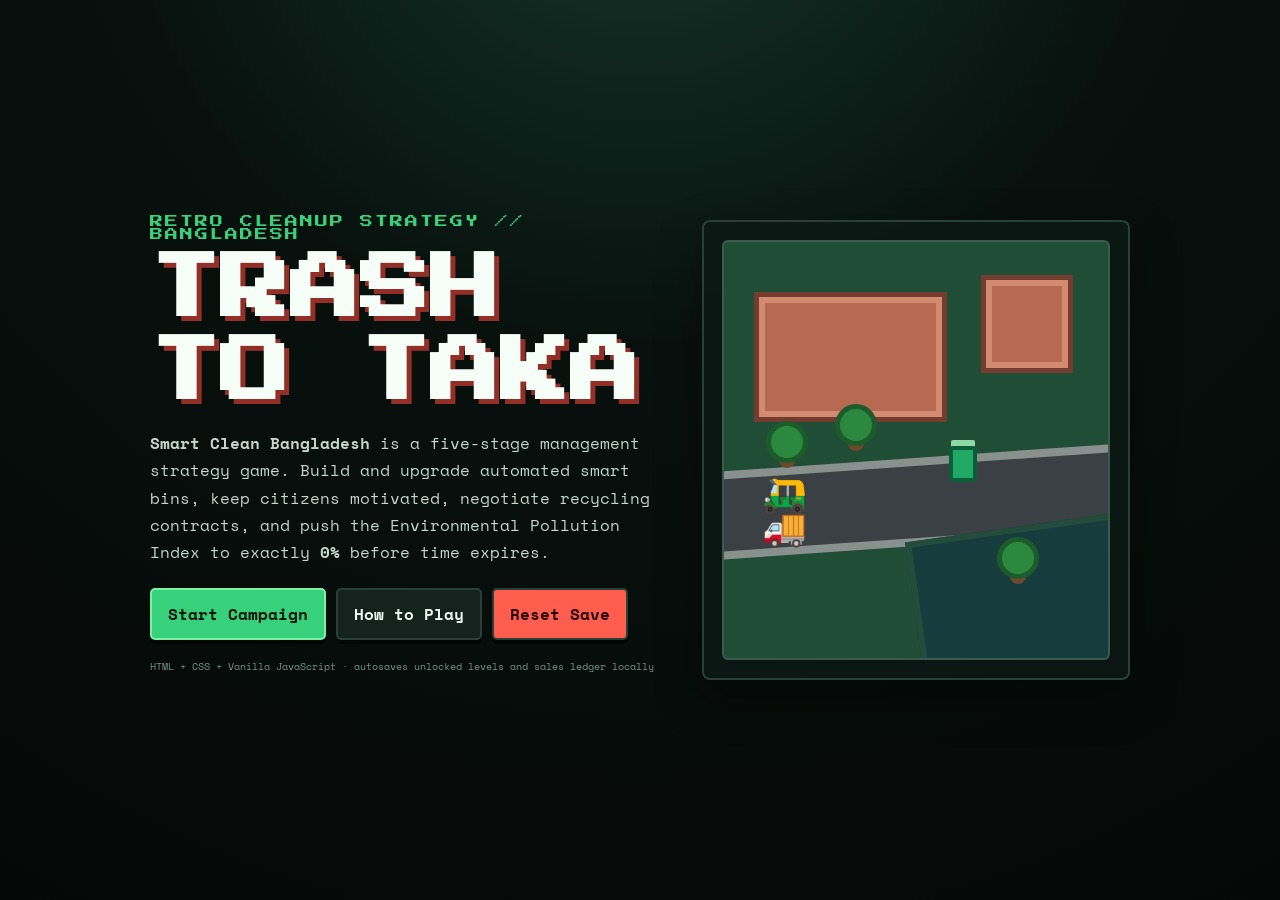
<file: previous_build/test_001.html>
<!doctype html>
<html lang="en">
<head>
<meta charset="utf-8" />
<meta name="viewport" content="width=device-width, initial-scale=1, viewport-fit=cover" />
<title>Trash to Taka — Smart Clean Bangladesh</title>
<link rel="preconnect" href="https://fonts.googleapis.com">
<link rel="preconnect" href="https://fonts.gstatic.com" crossorigin>
<link href="https://fonts.googleapis.com/css2?family=Press+Start+2P&family=Space+Mono:wght@400;700&display=swap" rel="stylesheet">
<style>
:root{
  --bg:#08110e; --panel:#101b18; --panel2:#15231f; --line:#294039;
  --text:#edf6ef; --muted:#9ab0a6; --green:#38d17b; --green2:#1ca760;
  --gold:#ffd24a; --red:#ff5d4d; --blue:#63b7ff; --cyan:#5ee6dc; --purple:#bd91ff;
}
*{box-sizing:border-box}
html,body{margin:0;min-height:100%;background:#050a08;color:var(--text);font-family:'Space Mono',monospace}
body{background:radial-gradient(circle at 50% -20%,#15372c 0,#08110e 42%,#050806 100%);overflow-x:hidden}
button,input{font:inherit}
button{cursor:pointer}
[hidden]{display:none!important}
.pixel{font-family:'Press Start 2P',monospace}
.screen{min-height:100vh;width:100%}

/* landing */
#landing{display:grid;place-items:center;padding:28px;position:relative;overflow:hidden}
.hero{width:min(980px,100%);display:grid;grid-template-columns:1.1fr .9fr;gap:28px;align-items:center;position:relative;z-index:2}
.hero h1{font-size:clamp(32px,6vw,70px);line-height:1.18;margin:8px 0 14px;color:#f6fff7;text-shadow:5px 5px 0 #942f28}
.eyebrow{color:var(--green);font-size:13px;letter-spacing:2px;text-transform:uppercase}
.hero p{color:#c5d4cd;line-height:1.7}
.btnrow{display:flex;gap:10px;flex-wrap:wrap;margin-top:22px}
.btn{border:2px solid var(--line);background:var(--panel2);color:var(--text);padding:12px 16px;border-radius:5px;font-weight:700;box-shadow:0 4px 0 #030605;transition:.08s transform,.15s filter,.15s border-color}
.btn:hover{filter:brightness(1.15);border-color:#4d6d62}.btn:active{transform:translateY(2px);box-shadow:0 2px 0 #030605}
.btn.primary{background:var(--green);color:#07150d;border-color:#7ef0a6}.btn.warn{background:var(--gold);color:#1a1400}.btn.danger{background:var(--red);color:#220504}.btn.blue{background:var(--blue);color:#06121e}
.hero-card{background:rgba(12,25,20,.88);border:2px solid var(--line);border-radius:8px;padding:18px;box-shadow:0 18px 45px rgba(0,0,0,.35)}
.hero-map{height:420px;position:relative;overflow:hidden;background:#204d36;border:2px solid #3a5a4d;border-radius:6px;image-rendering:pixelated}
.hero-road{position:absolute;left:-10%;right:-10%;top:52%;height:88px;background:#3a4044;transform:rotate(-4deg);border-block:8px solid #88918e}
.hero-water{position:absolute;right:-12%;bottom:-10%;width:62%;height:42%;background:#173c3d;transform:rotate(-8deg);border:6px solid #234c3a}
.hero-build{position:absolute;background:#b76a52;border:5px solid #743c2f;box-shadow:inset 0 0 0 6px #d28a70}
.hero-build.b1{left:8%;top:12%;width:50%;height:130px}.hero-build.b2{right:9%;top:8%;width:24%;height:98px}
.hero-tree{position:absolute;width:42px;height:42px;background:#2d883f;border:5px solid #1c5c2a;border-radius:50%;box-shadow:0 18px 0 -13px #71472b}
.hero-tree.t1{left:11%;top:43%}.hero-tree.t2{left:29%;top:39%}.hero-tree.t3{right:18%;bottom:19%}
.hero-bin{position:absolute;width:28px;height:36px;background:#20a965;border:4px solid #0b5d3a;border-radius:4px;right:34%;top:49%;box-shadow:0 -8px 0 -2px #8dd8a5}
.hero-car{position:absolute;font-size:36px;left:10%;top:54%;animation:drive 8s linear infinite}.hero-car.c2{animation-delay:-4s;top:62%}
@keyframes drive{from{transform:translateX(-160px)}to{transform:translateX(700px)}}

/* game shell */
#gameScreen{padding:10px;display:flex;justify-content:center;align-items:flex-start}
.game-shell{width:min(1380px,100%);display:grid;grid-template-columns:minmax(0,1fr) 330px;gap:10px}
.topbar{grid-column:1/-1;background:var(--panel);border:2px solid var(--line);border-radius:6px;padding:10px 12px;display:flex;gap:10px;align-items:center;justify-content:space-between;position:sticky;top:4px;z-index:15}
.brand{display:flex;align-items:center;gap:12px}.brand strong{color:var(--gold);font-size:12px}.level-title{font-size:12px;color:#d7e6df}.top-actions{display:flex;gap:6px}
.icon-btn{width:38px;height:34px;border:1px solid var(--line);border-radius:4px;background:#08110e;color:white}
.viewport{background:#000;border:2px solid var(--line);border-radius:6px;overflow:hidden;position:relative;min-width:0}
#gameCanvas{display:block;width:100%;height:auto;aspect-ratio:16/10;background:#111;image-rendering:pixelated;image-rendering:crisp-edges;touch-action:manipulation;cursor:crosshair}
.event-banner{position:absolute;left:50%;top:12px;transform:translateX(-50%);min-width:300px;max-width:80%;padding:9px 12px;text-align:center;background:rgba(8,17,14,.93);border:2px solid var(--gold);border-radius:5px;color:var(--gold);font-size:12px;pointer-events:none;animation:pulse 1s steps(2) infinite}
@keyframes pulse{50%{filter:brightness(1.25)}}
.side{display:flex;flex-direction:column;gap:10px;min-width:0}
.card{background:var(--panel);border:2px solid var(--line);border-radius:6px;padding:12px}
.card h3{font-size:11px;color:var(--gold);margin:0 0 10px;line-height:1.4}.statgrid{display:grid;grid-template-columns:1fr 1fr;gap:7px}.stat{background:#0a1411;border:1px solid #243930;padding:8px;border-radius:4px}.stat span{display:block;color:var(--muted);font-size:10px}.stat b{display:block;margin-top:4px;font-size:13px}
.bar{height:12px;background:#07100c;border:1px solid #28463a;border-radius:3px;overflow:hidden;margin-top:6px}.fill{height:100%;width:0;background:var(--green);transition:width .18s linear}.fill.pollution{background:linear-gradient(90deg,var(--green),var(--gold),var(--red))}
.shareline{display:flex;justify-content:space-between;gap:10px;font-size:10px;color:var(--muted)}
input[type=range]{width:100%;accent-color:var(--gold);margin:10px 0 6px}
.action-grid{display:grid;grid-template-columns:1fr 1fr;gap:7px}.action-grid .btn{padding:10px 8px;font-size:10px}.action-grid .wide{grid-column:1/-1}
.warehouse{display:grid;grid-template-columns:1fr 1fr;gap:6px}.mat{border:1px solid #294039;background:#0a1411;border-radius:4px;padding:7px;font-size:10px}.mat b{font-size:12px}.paper{color:#eee}.plastic{color:#66c8ff}.organic{color:#e7c25b}.ewaste{color:#7ee7a0}
.feed{height:138px;overflow:auto;font-size:10px;line-height:1.55;color:#c4d5cd;background:#08100d;border:1px solid #23372f;border-radius:4px;padding:8px}.feed div{border-bottom:1px dashed #1c2c26;padding:3px 0}.feed .good{color:#79e7a3}.feed .bad{color:#ff8a7d}.feed .info{color:#79c7ff}
.level-strip{grid-column:1/-1;background:var(--panel);border:2px solid var(--line);border-radius:6px;padding:10px;display:grid;grid-template-columns:repeat(5,1fr);gap:6px}.level-chip{font-size:9px;padding:9px 6px;border:1px solid #2f493f;background:#0b1512;color:#829a8f;border-radius:4px;text-align:center}.level-chip.current{border-color:var(--gold);color:var(--gold);background:#1b1b0b}.level-chip.done{border-color:var(--green);color:var(--green)}.level-chip.locked{opacity:.4}

/* modals */
.overlay{position:fixed;inset:0;background:rgba(0,0,0,.78);display:grid;place-items:center;padding:16px;z-index:50}.modal{width:min(720px,100%);max-height:90vh;overflow:auto;background:#111d19;border:2px solid #3b554b;border-radius:7px;padding:18px;box-shadow:0 20px 70px #000}.modal h2{font-family:'Press Start 2P';font-size:16px;line-height:1.6;color:var(--gold);margin:0 0 14px}.modal p,.modal li{font-size:12px;line-height:1.65;color:#c8d6d0}.offer-grid{display:grid;grid-template-columns:repeat(3,1fr);gap:9px;margin:12px 0}.offer{background:#09120f;border:2px solid #284239;border-radius:5px;padding:10px}.offer.best{border-color:var(--green)}.offer h4{font-size:11px;color:var(--cyan);margin:0 0 8px}.offer .rate{font-size:16px;color:var(--gold);font-weight:700}.offer small{color:var(--muted)}
.ledger-table{width:100%;border-collapse:collapse;font-size:10px}.ledger-table th,.ledger-table td{border:1px solid #2a4339;padding:6px;text-align:left}.ledger-table th{color:var(--gold);position:sticky;top:0;background:#111d19}

@media(max-width:1000px){.game-shell{grid-template-columns:1fr}.side{display:grid;grid-template-columns:1fr 1fr}.level-strip{grid-column:1}.topbar{grid-column:1}.hero{grid-template-columns:1fr}.hero-card{display:none}}
@media(max-width:680px){#gameScreen{padding:5px}.topbar{position:static}.brand .level-title{display:none}.side{grid-template-columns:1fr}.statgrid{grid-template-columns:1fr 1fr}.level-strip{grid-template-columns:1fr;gap:3px}.level-chip{padding:6px}.offer-grid{grid-template-columns:1fr}.action-grid{grid-template-columns:1fr 1fr}.hero{display:block}.hero h1{font-size:34px}.modal{padding:14px}}
</style>
</head>
<body>
<section id="landing" class="screen">
  <div class="hero">
    <div>
      <div class="eyebrow pixel">RETRO CLEANUP STRATEGY // BANGLADESH</div>
      <h1 class="pixel">TRASH<br>TO TAKA</h1>
      <p><b>Smart Clean Bangladesh</b> is a five-stage management strategy game. Build and upgrade automated smart bins, keep citizens motivated, negotiate recycling contracts, and push the Environmental Pollution Index to exactly <b>0%</b> before time expires.</p>
      <div class="btnrow"><button id="startBtn" class="btn primary">Start Campaign</button><button id="howBtn" class="btn">How to Play</button><button id="resetSaveBtn" class="btn danger">Reset Save</button></div>
      <p style="font-size:10px;color:#789088;margin-top:18px">HTML + CSS + Vanilla JavaScript · autosaves unlocked levels and sales ledger locally</p>
    </div>
    <div class="hero-card">
      <div class="hero-map">
        <div class="hero-road"></div><div class="hero-water"></div><div class="hero-build b1"></div><div class="hero-build b2"></div>
        <div class="hero-tree t1"></div><div class="hero-tree t2"></div><div class="hero-tree t3"></div><div class="hero-bin"></div>
        <div class="hero-car">🛺</div><div class="hero-car c2">🚚</div>
      </div>
    </div>
  </div>
</section>

<section id="gameScreen" class="screen" hidden>
  <div class="game-shell">
    <header class="topbar">
      <div class="brand"><strong class="pixel">TRASH TO TAKA</strong><span class="level-title" id="topLevelTitle"></span></div>
      <div class="top-actions"><button class="icon-btn" id="helpBtn">?</button><button class="icon-btn" id="muteBtn">🔊</button><button class="icon-btn" id="pauseBtn">⏸</button><button class="icon-btn" id="restartBtn">↻</button><button class="icon-btn" id="menuBtn">✕</button></div>
    </header>

    <main class="viewport">
      <canvas id="gameCanvas" width="960" height="600"></canvas>
      <div id="eventBanner" class="event-banner" hidden></div>
    </main>

    <aside class="side">
      <section class="card">
        <h3>COMMAND CENTER</h3>
        <div class="statgrid">
          <div class="stat"><span>FUNDS</span><b id="fundsStat">৳0</b></div>
          <div class="stat"><span>TIME</span><b id="timeStat">00:00</b></div>
          <div class="stat"><span>EPI</span><b id="epiStat">0%</b></div>
          <div class="stat"><span>AVG MOOD</span><b id="moodStat">0%</b></div>
        </div>
        <div style="font-size:10px;margin-top:10px">Pollution index — target <b style="color:var(--green)">exactly 0%</b><div class="bar"><div id="epiFill" class="fill pollution"></div></div></div>
      </section>

      <section class="card">
        <h3>PUBLIC REVENUE SHARE</h3>
        <div class="shareline"><span>Corporate profit</span><b id="shareLabel" style="color:var(--gold)">50%</b><span>Public motivation</span></div>
        <input id="shareSlider" type="range" min="10" max="90" step="5" value="50" />
        <div style="font-size:10px;color:var(--muted)">Higher public share sharply improves citizen mood and clean disposal, but reduces the cash you keep from recycling sales.</div>
      </section>

      <section class="card">
        <h3>OPERATIONS</h3>
        <div class="action-grid">
          <button class="btn primary" id="buyBinBtn">Build Bin</button>
          <button class="btn blue" id="emptyBtn">Empty Bins</button>
          <button class="btn warn" id="rewardBtn">Reward Drive</button>
          <button class="btn" id="adBtn">Ad Campaign</button>
          <button class="btn blue wide" id="salesBtn">B2B Recycling Market</button>
          <button class="btn wide" id="ledgerBtn">Open Material Ledger</button>
        </div>
      </section>

      <section class="card">
        <h3>WAREHOUSE</h3>
        <div class="warehouse">
          <div class="mat paper">Paper / Glass<br><b id="wPaper">0.0 kg</b></div>
          <div class="mat plastic">Plastic<br><b id="wPlastic">0.0 kg</b></div>
          <div class="mat ewaste">E-Waste<br><b id="wEwaste">0.0 kg</b></div>
          <div class="mat organic">Organic<br><b id="wOrganic">0.0 kg</b></div>
        </div>
      </section>

      <section class="card"><h3>LIVE EVENT LOG</h3><div id="eventFeed" class="feed"></div></section>
    </aside>

    <nav id="levelStrip" class="level-strip"></nav>
  </div>
</section>

<div id="howModal" class="overlay" hidden><div class="modal">
  <h2>HOW TO PLAY</h2>
  <ul>
    <li>Clear all five Bangladesh stages in order: School/College, University, Garments & Office, Densely Populated, and Polluted Riverside Rural.</li>
    <li>Each stage begins with open trash. Bring the Environmental Pollution Index to <b>exactly 0%</b> before the timer ends.</li>
    <li>Build smart bins on highlighted sidewalk/placement zones. Click a placed bin to upgrade it up to Level 5 for larger capacity.</li>
    <li>Public Revenue Share controls behavior. High public share raises mood and makes NPCs use bins. Low share increases frustration and littering.</li>
    <li><b>Reward Drive</b> temporarily motivates citizens and activates volunteer litter pickup. <b>Ad Campaign</b> gives a smaller city-wide mood boost.</li>
    <li><b>Empty Bins</b> transfers sorted material to the warehouse and writes an intake entry to the local ledger.</li>
    <li>Use <b>B2B Recycling Market</b> to compare manufacturer offers. Plastic and E-Waste have high fair values, so reject exploitative low-ball bids.</li>
    <li>Your net sale cash equals the negotiated gross amount minus the public revenue share. The public share improves civic trust.</li>
  </ul>
  <button class="btn primary" data-close="howModal">Got it</button>
</div></div>

<div id="upgradeModal" class="overlay" hidden><div class="modal" style="max-width:520px">
  <h2>SMART BIN UPGRADE</h2><div id="upgradeInfo"></div><div class="btnrow"><button id="upgradeConfirmBtn" class="btn primary">Upgrade</button><button class="btn" data-close="upgradeModal">Close</button></div>
</div></div>

<div id="salesModal" class="overlay" hidden><div class="modal">
  <h2>B2B RECYCLING MARKET</h2>
  <div id="salesIntro" style="font-size:11px;color:#b8cbc2"></div>
  <div class="btnrow" id="materialButtons"></div>
  <div id="offerGrid" class="offer-grid"></div>
  <div class="btnrow"><button id="refreshOffersBtn" class="btn">Reject & Refresh Offers</button><button class="btn" data-close="salesModal">Close Market</button></div>
</div></div>

<div id="ledgerModal" class="overlay" hidden><div class="modal" style="max-width:900px">
  <h2>MATERIAL LEDGER</h2><p>Intake and sale records are stored in your browser with <code>localStorage</code>, providing a lightweight backend-style ledger while keeping the requested HTML/CSS/vanilla JavaScript stack.</p>
  <div style="overflow:auto;max-height:55vh"><table class="ledger-table"><thead><tr><th>Time</th><th>Level</th><th>Type</th><th>Material</th><th>kg</th><th>Gross</th><th>Public</th><th>Net</th><th>Company</th></tr></thead><tbody id="ledgerBody"></tbody></table></div>
  <div class="btnrow"><button id="clearLedgerBtn" class="btn danger">Clear Ledger</button><button class="btn" data-close="ledgerModal">Close</button></div>
</div></div>

<div id="endModal" class="overlay" hidden><div class="modal" style="max-width:560px;text-align:center"><h2 id="endTitle"></h2><div id="endText"></div><div class="btnrow" style="justify-content:center"><button id="nextBtn" class="btn primary">Next Level</button><button id="retryBtn" class="btn warn">Retry</button><button id="endMenuBtn" class="btn">Main Menu</button></div></div></div>

<script>
(() => {
'use strict';

const W=960,H=600, TILE=32;
const MAT=['Paper','Plastic','E-Waste','Organic'];
const BASE_RATE={Paper:18,Plastic:44,'E-Waste':92,Organic:13};
const BIN_CAP=[0,90,180,320,520,820];
const UPGRADE_COST=[0,2200,3400,5200,7600,0];
const SAVE_KEY='trashToTakaCampaignV2';
const LEDGER_KEY='trashToTakaLedgerV2';

const LEVELS=[
 {id:1,name:'School / College Area',short:'School',time:240,money:6500,binLimit:3,initialLitter:24,spawn:0.045,pollutionScale:1.0,theme:'school',npc:['Student','Guardian','Vendor'],vehicles:['rickshaw','cng','bike'],desc:'A busy Dhaka school corridor with playground, tea stalls and mixed student traffic.'},
 {id:2,name:'University Area',short:'University',time:260,money:7800,binLimit:4,initialLitter:31,spawn:0.055,pollutionScale:1.08,theme:'university',npc:['Student','Student','Teacher','Vendor'],vehicles:['bus','rickshaw','bike','cng'],desc:'Large campus avenues, halls, food carts and heavy paper/plastic consumption.'},
 {id:3,name:'Garments & Office Area',short:'Garments',time:275,money:9200,binLimit:4,initialLitter:38,spawn:0.062,pollutionScale:1.15,theme:'garments',npc:['Worker','Officer','Vendor','Worker'],vehicles:['truck','van','bus','cng'],desc:'Factory gates, office blocks, delivery trucks and valuable commercial recyclables.'},
 {id:4,name:'Densely Populated Area',short:'Dense City',time:300,money:10500,binLimit:5,initialLitter:48,spawn:0.074,pollutionScale:1.23,theme:'dense',npc:['Resident','Vendor','Student','Worker','Resident'],vehicles:['rickshaw','cng','van','bike'],desc:'Narrow lanes, bazaar crowds, apartment blocks and constant organic waste pressure.'},
 {id:5,name:'Extremely Polluted Riverside Rural Area',short:'Riverside',time:330,money:12500,binLimit:6,initialLitter:64,spawn:0.078,pollutionScale:1.34,theme:'river',npc:['Villager','Farmer','Vendor','Child','Worker'],vehicles:['rickshaw','van','boat'],desc:'A severely polluted riverside settlement with market waste, boats and fragile waterways.'}
];

const $=s=>document.querySelector(s); const $$=s=>[...document.querySelectorAll(s)];
const clamp=(v,a,b)=>Math.max(a,Math.min(b,v));
const rand=(a,b)=>a+Math.random()*(b-a); const randi=(a,b)=>Math.floor(rand(a,b+1));
const dist=(a,b)=>Math.hypot(a.x-b.x,a.y-b.y);
const money=n=>'৳'+Math.round(n).toLocaleString('en-US');

class Sound {
 constructor(){this.ctx=null;this.muted=false}
 ensure(){if(!this.ctx){const A=window.AudioContext||window.webkitAudioContext;if(A)this.ctx=new A()}if(this.ctx?.state==='suspended')this.ctx.resume()}
 tone(f,d=.08,type='square',vol=.035){if(this.muted||!this.ctx)return;const o=this.ctx.createOscillator(),g=this.ctx.createGain();o.type=type;o.frequency.value=f;g.gain.setValueAtTime(vol,this.ctx.currentTime);g.gain.exponentialRampToValueAtTime(.0001,this.ctx.currentTime+d);o.connect(g);g.connect(this.ctx.destination);o.start();o.stop(this.ctx.currentTime+d)}
 click(){this.tone(650,.045)} good(){this.tone(800,.07);setTimeout(()=>this.tone(1100,.08),70)} bad(){this.tone(180,.12,'sawtooth')} drop(){this.tone(130,.055,'sine')} coin(){this.tone(960,.06);setTimeout(()=>this.tone(1300,.07),55)}
}
const sound=new Sound();

class SmartBin{
 constructor(x,y,starting=false){this.x=x;this.y=y;this.level=1;this.starting=starting;this.stock={Paper:0,Plastic:0,'E-Waste':0,Organic:0};this.disabled=0}
 get capacity(){return BIN_CAP[this.level]}
 get total(){return MAT.reduce((s,m)=>s+this.stock[m],0)}
 get full(){return this.total>=this.capacity-0.01}
 add(type,kg){const room=this.capacity-this.total,put=Math.max(0,Math.min(room,kg));this.stock[type]+=put;return put}
 draw(ctx){
   const x=this.x,y=this.y;ctx.save();ctx.imageSmoothingEnabled=false;
   if(this.disabled>0)ctx.globalAlpha=.45;
   const c=['','#2eb66e','#35c67d','#2cb9a8','#d1b744','#7b9cff'][this.level];
   ctx.fillStyle='#0b3020';ctx.fillRect(x-12,y-14,24,30);ctx.fillStyle=c;ctx.fillRect(x-10,y-12,20,27);ctx.fillStyle='#b9d5c5';ctx.fillRect(x-12,y-16,24,5);
   if(this.level>=2){ctx.fillStyle='#263f4e';ctx.fillRect(x-8,y-22,16,6)} if(this.level>=3){ctx.fillStyle='#70d6ff';ctx.fillRect(x-5,y-20,10,3)} if(this.level>=4){ctx.fillStyle='#ffd24a';ctx.fillRect(x+8,y-8,4,10)} if(this.level>=5){ctx.fillStyle='#b693ff';ctx.fillRect(x-3,y-27,6,6)}
   ctx.fillStyle='#07100c';ctx.fillRect(x-14,y+19,28,5);ctx.fillStyle=this.full?'#ff5d4d':'#38d17b';ctx.fillRect(x-14,y+19,28*clamp(this.total/this.capacity,0,1),5);
   ctx.strokeStyle='#d7eee2';ctx.strokeRect(x-14.5,y+18.5,29,6);ctx.fillStyle='#fff';ctx.font='9px monospace';ctx.textAlign='center';ctx.fillText('L'+this.level,x,y+37);ctx.restore();
 }
}

class Vehicle{
 constructor(type,lane,dir=1){this.type=type;this.lane=lane;this.dir=dir;this.x=dir>0?-80:W+80;this.speed={rickshaw:1.25,cng:1.7,bike:2.2,bus:1.05,truck:.9,van:1.35,boat:.7}[type]||1.3;this.delay=randi(0,140)}
 update(mult=1){if(this.delay>0){this.delay--;return}this.x+=this.speed*this.dir*mult;if(this.dir>0&&this.x>W+100||this.dir<0&&this.x<-100){this.x=this.dir>0?-100:W+100;this.delay=randi(30,180)}}
 draw(ctx){if(this.delay>0)return;const x=this.x,y=this.lane;ctx.save();ctx.translate(x,y);if(this.dir<0){ctx.scale(-1,1)}
  const body={rickshaw:'#d94848',cng:'#23894b',bike:'#4ca0ff',bus:'#e2b23e',truck:'#8c9aa2',van:'#d7d7d7',boat:'#a76b42'}[this.type];ctx.fillStyle=body;
  if(this.type==='bike'){ctx.fillRect(-10,-4,20,5);ctx.fillStyle='#111';ctx.fillRect(-9,2,5,5);ctx.fillRect(5,2,5,5)}
  else if(this.type==='rickshaw'){ctx.fillRect(-15,-10,24,17);ctx.fillStyle='#ffd24a';ctx.fillRect(-12,-8,16,8);ctx.fillStyle='#111';ctx.fillRect(-12,7,6,6);ctx.fillRect(10,7,6,6)}
  else if(this.type==='boat'){ctx.beginPath();ctx.moveTo(-24,5);ctx.lineTo(24,5);ctx.lineTo(15,14);ctx.lineTo(-16,14);ctx.closePath();ctx.fill();ctx.fillStyle='#e6d1a2';ctx.fillRect(-5,-6,12,11)}
  else {const ww=this.type==='bus'?46:this.type==='truck'?44:34,hh=this.type==='bus'?22:18;ctx.fillRect(-ww/2,-hh/2,ww,hh);ctx.fillStyle='#9ed7e8';ctx.fillRect(-ww/2+5,-hh/2+4,ww*.35,7);ctx.fillStyle='#111';ctx.fillRect(-ww/2+5,hh/2-1,7,6);ctx.fillRect(ww/2-12,hh/2-1,7,6)}
  ctx.restore();
 }
}

class Citizen{
 constructor(level){this.level=level;this.archetype=level.cfg.npc[randi(0,level.cfg.npc.length-1)];const p=level.spawnPoint();this.x=p.x;this.y=p.y;this.entry=p;this.speed=rand(.55,1.15);this.hasWaste=Math.random()<.74;this.type=level.pickWaste();this.littered=false;this.target=null;this.exitAfter=false;this.age=0;this.pickup=null;this.baseMood=rand(25,62);this.variant=randi(0,5)}
 get mood(){return clamp(this.baseMood + (game.publicShare-50)*1.12 + game.civicTrust*.18 + (game.rewardTime>0?38:0)+(game.adTime>0?19:0)+(game.event?.mood||0) - game.epi*.3,0,100)}
 chooseBin(){const valid=this.level.bins.filter(b=>!b.full&&b.disabled<=0);if(!valid.length)return null;return valid.sort((a,b)=>Math.hypot(this.x-a.x,this.y-a.y)-Math.hypot(this.x-b.x,this.y-b.y))[0]}
 update(){this.age++;const mood=this.mood;
   if(!this.hasWaste && !this.pickup && game.rewardTime>0 && this.level.litter.length){let l=this.level.nearestLitter(this.x,this.y);if(l){this.moveTo(l.x,l.y);if(Math.hypot(this.x-l.x,this.y-l.y)<8){this.pickup=l.type;this.level.removeLitter(l);feed('Volunteer picked up '+l.type,'good')}}return}
   if(this.pickup){const b=this.chooseBin();if(b){this.moveTo(b.x,b.y);if(Math.hypot(this.x-b.x,this.y-b.y)<10){b.add(this.pickup,4);this.pickup=null;sound.click()}}else this.walkThrough();return}
   if(this.hasWaste){if(mood>=62){const b=this.chooseBin();if(b){this.moveTo(b.x,b.y);if(Math.hypot(this.x-b.x,this.y-b.y)<10){b.add(this.type,4);this.hasWaste=false;this.exitAfter=true;sound.click();return}}else this.tryLitter();}else this.tryLitter();}
   else this.walkThrough();
 }
 tryLitter(){this.walkThrough();const chance=.007 + Math.max(0,60-this.mood)*.00045 + Math.max(0,40-game.publicShare)*.00035;if(!this.littered && Math.random()<chance){this.level.addLitter(this.x,this.y,this.type,5);this.hasWaste=false;this.littered=true;sound.drop();feed(this.archetype+' littered '+this.type,'bad')}}
 walkThrough(){this.y+=this.speed*(this.entry.side==='top'?1:-1);this.x+=Math.sin((this.age+this.variant*11)/24)*.25}
 moveTo(x,y){const dx=x-this.x,dy=y-this.y,d=Math.hypot(dx,dy)||1;this.x+=dx/d*this.speed*1.45;this.y+=dy/d*this.speed*1.45}
 draw(ctx){const x=Math.round(this.x),y=Math.round(this.y),m=this.mood;const shirt=['#5f8eff','#ef775f','#f2c84b','#60c990','#b88bf0','#e0e0e0'][this.variant];ctx.save();ctx.fillStyle='#3b271d';ctx.fillRect(x-4,y-13,8,5);ctx.fillStyle=['#d7a173','#b97856','#e2b58a'][this.variant%3];ctx.fillRect(x-3,y-11,6,6);ctx.fillStyle=shirt;ctx.fillRect(x-5,y-5,10,9);ctx.fillStyle='#1d2c37';ctx.fillRect(x-4,y+4,3,6);ctx.fillRect(x+1,y+4,3,6);ctx.font='11px sans-serif';ctx.textAlign='center';ctx.fillText(this.pickup?'🧹':this.hasWaste?(m>=62?'🙂':'😠'):'·',x,y-18);ctx.restore()}
}

class LevelWorld{
 constructor(cfg){this.cfg=cfg;this.bins=[];this.litter=[];this.npcs=[];this.vehicles=[];this.decor=[];this.placement=[];this.roadY=340;this.spawnClock=0;this.buildMap();this.seedLitter();this.bins.push(new SmartBin(this.placement[0].x,this.placement[0].y,true));}
 buildMap(){
   const t=this.cfg.theme;this.placement=[];
   if(t==='school'){this.roadY=355;this.placement=[{x:350,y:330},{x:555,y:330},{x:760,y:330},{x:200,y:330}];}
   if(t==='university'){this.roadY=360;this.placement=[{x:275,y:332},{x:450,y:332},{x:640,y:332},{x:805,y:332},{x:170,y:500}];}
   if(t==='garments'){this.roadY=345;this.placement=[{x:260,y:315},{x:440,y:315},{x:620,y:315},{x:810,y:315},{x:150,y:500}];}
   if(t==='dense'){this.roadY=365;this.placement=[{x:170,y:337},{x:330,y:337},{x:500,y:337},{x:680,y:337},{x:840,y:337},{x:540,y:515}];}
   if(t==='river'){this.roadY=330;this.placement=[{x:180,y:303},{x:330,y:303},{x:505,y:303},{x:680,y:303},{x:810,y:303},{x:570,y:495},{x:750,y:485}];}
   const vt=this.cfg.vehicles;for(let i=0;i<Math.min(5,vt.length+1);i++){const type=vt[i%vt.length];const lane=type==='boat'?520:this.roadY+(i%2?18:-14);this.vehicles.push(new Vehicle(type,lane,i%2?1:-1));}
 }
 seedLitter(){for(let i=0;i<this.cfg.initialLitter;i++){const x=rand(70,890),y=rand(250,530);this.addLitter(x,y,this.pickWaste(),5,false)}}
 pickWaste(){const r=Math.random(),t=this.cfg.theme;if(t==='university'&&r>.82)return 'E-Waste';if(t==='garments'&&r>.76)return 'Plastic';if(t==='river'&&r>.68)return 'Organic';if(r<.30)return 'Paper';if(r<.62)return 'Plastic';if(r<.77)return 'E-Waste';return 'Organic'}
 addLitter(x,y,type,kg=5,log=true){this.litter.push({x:clamp(x,40,920),y:clamp(y,210,555),type,kg,rot:rand(0,Math.PI)});if(log)game.recomputeEpi()}
 removeLitter(obj){const i=this.litter.indexOf(obj);if(i>=0)this.litter.splice(i,1);game.recomputeEpi()}
 nearestLitter(x,y){let best=null,bd=1e9;for(const l of this.litter){const d=Math.hypot(x-l.x,y-l.y);if(d<bd){bd=d;best=l}}return best}
 spawnPoint(){const top=Math.random()<.72;return{x:rand(80,890),y:top?205:560,side:top?'top':'bottom'}}
 update(){
   this.spawnClock++;const spawnChance=this.cfg.spawn*(game.event?.spawn||1);if(Math.random()<spawnChance&&this.npcs.length<22)this.npcs.push(new Citizen(this));
   for(const v of this.vehicles)v.update(game.event?.traffic||1);
   for(const b of this.bins)if(b.disabled>0)b.disabled--;
   for(let i=this.npcs.length-1;i>=0;i--){const n=this.npcs[i];n.update();if(n.y>590||n.y<195||n.age>2200)this.npcs.splice(i,1)}
 }
 draw(ctx){this.drawGround(ctx);for(const l of this.litter)this.drawLitter(ctx,l);for(const v of this.vehicles)v.draw(ctx);for(const b of this.bins)b.draw(ctx);for(const n of this.npcs)n.draw(ctx)}
 drawGround(ctx){const t=this.cfg.theme;ctx.clearRect(0,0,W,H);ctx.fillStyle='#4f8d49';ctx.fillRect(0,0,W,H);
   // subtle pixel grid
   ctx.fillStyle='rgba(0,0,0,.06)';for(let x=0;x<W;x+=16)for(let y=0;y<H;y+=16)if((x+y)%32===0)ctx.fillRect(x,y,1,1);
   if(t==='school')this.drawSchool(ctx); if(t==='university')this.drawUniversity(ctx); if(t==='garments')this.drawGarments(ctx); if(t==='dense')this.drawDense(ctx); if(t==='river')this.drawRiver(ctx);
   for(const p of this.placement){ctx.strokeStyle='rgba(255,210,74,.30)';ctx.setLineDash([4,4]);ctx.strokeRect(p.x-18,p.y-22,36,42);ctx.setLineDash([])}
 }
 road(ctx,y=this.roadY,h=76){ctx.fillStyle='#8b928e';ctx.fillRect(0,y-h/2-8,W,h+16);ctx.fillStyle='#3b4144';ctx.fillRect(0,y-h/2,W,h);ctx.strokeStyle='#e7d783';ctx.lineWidth=3;ctx.setLineDash([25,18]);ctx.beginPath();ctx.moveTo(0,y);ctx.lineTo(W,y);ctx.stroke();ctx.setLineDash([]);ctx.fillStyle='#a8aaa3';ctx.fillRect(0,y-h/2-14,W,12);ctx.fillRect(0,y+h/2+2,W,12)}
 building(ctx,x,y,w,h,body='#b8755f',roof='#6f3b31',label=''){ctx.fillStyle=roof;ctx.fillRect(x-6,y-8,w+12,12);ctx.fillStyle=body;ctx.fillRect(x,y,w,h);ctx.fillStyle='#54362f';for(let wx=x+14;wx<x+w-10;wx+=30)for(let wy=y+20;wy<y+h-12;wy+=27){ctx.fillRect(wx,wy,16,11);ctx.fillStyle='#a7cde0';ctx.fillRect(wx+2,wy+2,12,7);ctx.fillStyle='#54362f'}if(label){ctx.fillStyle='#f5ead5';ctx.fillRect(x+w*.2,y-18,w*.6,18);ctx.fillStyle='#15211d';ctx.font='bold 11px monospace';ctx.textAlign='center';ctx.fillText(label,x+w/2,y-5)}}
 tree(ctx,x,y,flower=false){ctx.fillStyle='#6c4326';ctx.fillRect(x-4,y+10,8,24);ctx.fillStyle='#1f7135';ctx.fillRect(x-18,y-8,36,30);ctx.fillStyle='#2e9447';ctx.fillRect(x-12,y-14,26,23);if(flower){ctx.fillStyle='#e84e3a';for(let i=0;i<7;i++)ctx.fillRect(x+randi(-13,13),y+randi(-10,8),4,4)}}
 stall(ctx,x,y,label='TEA'){ctx.fillStyle='#7a5037';ctx.fillRect(x,y,44,30);ctx.fillStyle='#a7afb0';ctx.fillRect(x-4,y-8,52,10);ctx.fillStyle='#f6d36d';ctx.font='8px monospace';ctx.fillText(label,x+8,y+17)}
 pond(ctx,x,y,w,h){ctx.fillStyle='#2e665d';ctx.fillRect(x,y,w,h);ctx.fillStyle='#4b8d7c';for(let i=0;i<8;i++)ctx.fillRect(x+randi(5,w-10),y+randi(5,h-10),randi(6,14),2)}
 drawSchool(ctx){this.building(ctx,210,45,410,145,'#a96b58','#733f35','SCHOOL / COLLEGE');ctx.fillStyle='#cda97b';ctx.fillRect(230,205,330,105);for(let i=0;i<5;i++)this.tree(ctx,120+i*150,215+(i%2)*20,true);this.stall(ctx,60,285,'CHA');this.stall(ctx,825,280,'SNACK');this.pond(ctx,720,65,160,95);this.road(ctx)}
 drawUniversity(ctx){this.building(ctx,75,50,280,130,'#9b7960','#5b4034','ACADEMIC');this.building(ctx,575,55,285,125,'#8d6f57','#554032','HALL');ctx.fillStyle='#b9a378';ctx.fillRect(380,70,150,140);ctx.fillStyle='#2c684a';ctx.fillRect(390,80,130,120);this.pond(ctx,400,92,110,78);for(let i=0;i<8;i++)this.tree(ctx,75+i*110,245+(i%2)*14,false);this.stall(ctx,65,470,'FUCHKA');this.stall(ctx,820,465,'TEA');this.road(ctx)}
 drawGarments(ctx){this.building(ctx,45,50,360,165,'#8b8f93','#4a5157','GARMENTS');this.building(ctx,520,55,360,160,'#8793a8','#46505f','OFFICE');ctx.fillStyle='#59636a';ctx.fillRect(420,75,60,135);ctx.fillStyle='#c9a846';for(let i=0;i<4;i++)ctx.fillRect(430+i*11,90,7,95);this.stall(ctx,80,245,'LUNCH');this.stall(ctx,810,245,'TEA');for(let i=0;i<5;i++)this.tree(ctx,145+i*165,265,false);this.road(ctx);ctx.fillStyle='#595e5d';ctx.fillRect(0,470,W,130);for(let i=0;i<8;i++){ctx.fillStyle='#d8c7a5';ctx.fillRect(40+i*115,500,60,40);ctx.fillStyle='#655447';ctx.fillRect(48+i*115,508,44,24)}}
 drawDense(ctx){for(let r=0;r<2;r++)for(let c=0;c<7;c++){const x=25+c*132,y=35+r*125;this.building(ctx,x,y,105,95,['#a65d55','#8c7761','#6f7f8b'][c%3],'#4e3b36',c%2?'FLAT':'SHOP')}this.road(ctx);for(let i=0;i<8;i++)this.stall(ctx,20+i*117,440+(i%2)*25,['FISH','VEG','TEA','RICE'][i%4]);for(let i=0;i<4;i++)this.tree(ctx,140+i*210,545,false)}
 drawRiver(ctx){ctx.fillStyle='#6f914f';ctx.fillRect(0,0,W,H);this.building(ctx,65,55,250,120,'#9a7652','#60472f','RURAL MARKET');this.stall(ctx,340,92,'FISH');this.stall(ctx,410,110,'VEG');for(let i=0;i<6;i++)this.tree(ctx,70+i*145,240+(i%2)*15,false);this.road(ctx,330,70);ctx.fillStyle='#35563d';ctx.fillRect(0,430,W,170);ctx.fillStyle='#173336';ctx.beginPath();ctx.moveTo(0,455);ctx.bezierCurveTo(220,410,410,520,610,462);ctx.bezierCurveTo(760,420,860,470,960,440);ctx.lineTo(960,600);ctx.lineTo(0,600);ctx.closePath();ctx.fill();ctx.fillStyle='#6f4d30';for(let i=0;i<5;i++){ctx.fillRect(55+i*165,400+(i%2)*30,85,48);ctx.fillStyle='#49321f';ctx.beginPath();ctx.moveTo(45+i*165,405+(i%2)*30);ctx.lineTo(100+i*165,375+(i%2)*30);ctx.lineTo(150+i*165,405+(i%2)*30);ctx.fill();ctx.fillStyle='#6f4d30'}ctx.fillStyle='rgba(88,104,84,.7)';for(let i=0;i<20;i++)ctx.fillRect(randi(0,950),randi(455,585),randi(4,11),randi(2,5))}
 drawLitter(ctx,l){ctx.save();ctx.translate(l.x,l.y);ctx.rotate(l.rot);if(l.type==='Plastic'){ctx.fillStyle='#67c9ff';ctx.fillRect(-3,-6,6,12);ctx.fillStyle='#eee';ctx.fillRect(-2,-2,4,2)}else if(l.type==='Paper'){ctx.fillStyle='#f1ead9';ctx.fillRect(-6,-4,12,8);ctx.fillStyle='#aaa';ctx.fillRect(-4,-1,7,1)}else if(l.type==='E-Waste'){ctx.fillStyle='#2b8c4e';ctx.fillRect(-6,-5,12,10);ctx.fillStyle='#d8c04b';ctx.fillRect(-2,-2,4,4)}else{ctx.fillStyle='#d9b13f';ctx.beginPath();ctx.arc(0,0,5,0,Math.PI*2);ctx.fill();ctx.fillStyle='#6f7f35';ctx.fillRect(1,-7,2,5)}ctx.restore()}
}

const game={
 levelIndex:0,world:null,money:0,time:0,epi:0,publicShare:50,civicTrust:0,rewardTime:0,adTime:0,paused:false,running:false,placing:false,selectedBin:null,event:null,eventTimer:0,eventCooldown:22,elapsed:0,offerMaterial:'Plastic',offers:[]
};

let save=loadSave();
function loadSave(){try{return JSON.parse(localStorage.getItem(SAVE_KEY))||{unlocked:1,best:{}}}catch{return{unlocked:1,best:{}}}}
function storeSave(){localStorage.setItem(SAVE_KEY,JSON.stringify(save))}
function ledger(){try{return JSON.parse(localStorage.getItem(LEDGER_KEY))||[]}catch{return[]}}
function writeLedger(entry){const a=ledger();a.unshift({time:new Date().toLocaleString(),...entry});localStorage.setItem(LEDGER_KEY,JSON.stringify(a.slice(0,250)))}

function feed(msg,type='info'){const d=document.createElement('div');d.className=type;d.textContent='› '+msg;$('#eventFeed').prepend(d);while($('#eventFeed').children.length>60)$('#eventFeed').lastChild.remove()}
function startLevel(index){
 game.levelIndex=index;const cfg=LEVELS[index];game.world=new LevelWorld(cfg);game.money=cfg.money;game.time=cfg.time;game.epi=0;game.publicShare=Number($('#shareSlider').value);game.civicTrust=0;game.rewardTime=0;game.adTime=0;game.paused=false;game.running=true;game.placing=false;game.event=null;game.eventTimer=0;game.eventCooldown=randi(18,28);game.elapsed=0;$('#eventFeed').innerHTML='';hideAllModals();$('#gameScreen').hidden=false;$('#landing').hidden=true;recomputeEpi();feed(cfg.desc,'info');feed('Objective: reduce EPI to exactly 0% before time expires.','good');renderLevelStrip();updateUI();
}
function recomputeEpi(){if(!game.world)return;const litterKg=game.world.litter.reduce((s,l)=>s+l.kg,0),overflow=game.world.bins.filter(b=>b.full).length*18,river=0;game.epi=clamp((litterKg/(game.world.cfg.initialLitter*5))*100*game.world.cfg.pollutionScale+overflow+river,0,100);if(game.world.litter.length===0&&overflow===0)game.epi=0;}
function avgMood(){if(!game.world?.npcs.length)return clamp(50+(game.publicShare-50)*.9+game.civicTrust*.15+(game.rewardTime?20:0)+(game.adTime?10:0)-game.epi*.2,0,100);return game.world.npcs.reduce((s,n)=>s+n.mood,0)/game.world.npcs.length}
function tick(){if(!game.running||game.paused||!game.world)return;game.elapsed++;game.world.update();if(game.elapsed%30===0){game.time=Math.max(0,game.time-1);if(game.rewardTime>0)game.rewardTime--;if(game.adTime>0)game.adTime--;if(game.eventTimer>0){game.eventTimer--;if(game.eventTimer<=0){feed('Event ended: '+game.event.name,'info');game.event=null;$('#eventBanner').hidden=true}}else{game.eventCooldown--;if(game.eventCooldown<=0)triggerEvent()}recomputeEpi();if(game.time<=0){finish(false);return}if(game.epi===0&&game.elapsed>30*18){finish(true);return}}
}
function triggerEvent(){const events=[
 {name:'Monsoon Rush',text:'Rain drives pedestrians under awnings — crowd pressure rises.',spawn:1.55,traffic:.75,mood:-4},
 {name:'Community Volunteer Wave',text:'Local volunteers are helping. Mood improves temporarily.',spawn:1,mood:14,traffic:1},
 {name:'Office / Class Break',text:'A sudden break releases a larger crowd onto the street.',spawn:1.8,mood:-2,traffic:1.15},
 {name:'Recycling Demand Spike',text:'Manufacturers are paying more for sorted material.',spawn:1,mood:0,traffic:1,price:1.22},
 {name:'Traffic Jam',text:'Slower vehicles increase street congestion and citizen stress.',spawn:1.2,mood:-10,traffic:.45}
 ];game.event=events[randi(0,events.length-1)];game.eventTimer=randi(12,18);game.eventCooldown=randi(26,42);$('#eventBanner').textContent=game.event.name+' — '+game.event.text;$('#eventBanner').hidden=false;feed('EVENT: '+game.event.name,'info')}
function finish(win){game.running=false;game.paused=true;$('#endModal').hidden=false;if(win){sound.good();const id=game.world.cfg.id;save.best[id]={funds:Math.round(game.money),time:game.time};save.unlocked=Math.max(save.unlocked,Math.min(5,id+1));storeSave();$('#endTitle').textContent='LEVEL CLEARED';$('#endText').innerHTML=`<p>EPI reached <b style="color:var(--green)">0%</b> with ${game.time}s remaining.</p><p>Funds: <b>${money(game.money)}</b> · Civic trust: <b>${game.civicTrust.toFixed(0)}</b></p>`;$('#nextBtn').hidden=id>=5;}else{sound.bad();$('#endTitle').textContent='LEVEL FAILED';$('#endText').innerHTML=`<p>Time expired with EPI at <b style="color:var(--red)">${game.epi.toFixed(1)}%</b>.</p><p>Use a higher public share, more bin capacity, and reward drives to prevent fresh litter while volunteers remove existing trash.</p>`;$('#nextBtn').hidden=true}}
function updateUI(){if(!game.world)return;const cfg=game.world.cfg;$('#topLevelTitle').textContent=`LEVEL ${cfg.id}/5 · ${cfg.name}`;$('#fundsStat').textContent=money(game.money);const m=Math.floor(game.time/60),s=game.time%60;$('#timeStat').textContent=`${String(m).padStart(2,'0')}:${String(s).padStart(2,'0')}`;$('#epiStat').textContent=game.epi.toFixed(1)+'%';$('#moodStat').textContent=avgMood().toFixed(0)+'%';$('#epiFill').style.width=game.epi+'%';$('#shareLabel').textContent=game.publicShare+'%';const wh=warehouseTotals();$('#wPaper').textContent=wh.Paper.toFixed(1)+' kg';$('#wPlastic').textContent=wh.Plastic.toFixed(1)+' kg';$('#wEwaste').textContent=wh['E-Waste'].toFixed(1)+' kg';$('#wOrganic').textContent=wh.Organic.toFixed(1)+' kg';$('#buyBinBtn').textContent=game.placing?'Click Map to Place':`Build Bin (${money(buildCost())})`;$('#rewardBtn').textContent=game.rewardTime?`Reward Active ${game.rewardTime}s`:'Reward Drive (৳1,000)';$('#adBtn').textContent=game.adTime?`Ads Active ${game.adTime}s`:'Ad Campaign (৳500)';$('#pauseBtn').textContent=game.paused?'▶':'⏸'}
function warehouseTotals(){const wh={Paper:0,Plastic:0,'E-Waste':0,Organic:0};try{const raw=sessionStorage.getItem('tttWarehouse');if(raw)Object.assign(wh,JSON.parse(raw))}catch{}return wh}
function setWarehouse(wh){sessionStorage.setItem('tttWarehouse',JSON.stringify(wh))}
function buildCost(){return 1500+Math.max(0,game.world.bins.length-1)*450}

function renderLevelStrip(){const nav=$('#levelStrip');nav.innerHTML='';LEVELS.forEach((l,i)=>{const d=document.createElement('div');d.className='level-chip '+(i===game.levelIndex?'current':l.id<save.unlocked?'done':l.id>save.unlocked?'locked':'');d.textContent=`${l.id}. ${l.short}`;if(l.id<=save.unlocked)d.onclick=()=>{if(confirm('Switch level? Current unsaved level progress will be lost.'))startLevel(i)};nav.appendChild(d)})}

const canvas=$('#gameCanvas'),ctx=canvas.getContext('2d');ctx.imageSmoothingEnabled=false;
function render(){if(game.world){game.world.draw(ctx);drawOverlay();}updateUI();requestAnimationFrame(render)}
function drawOverlay(){ctx.save();ctx.fillStyle='rgba(6,12,10,.82)';ctx.fillRect(8,8,255,58);ctx.fillStyle='#ffd24a';ctx.font='bold 12px monospace';ctx.fillText(`EPI ${game.epi.toFixed(1)}%  |  ${money(game.money)}`,18,28);ctx.fillStyle='#eaf5ef';ctx.font='11px monospace';ctx.fillText(`Bins ${game.world.bins.length}/${game.world.cfg.binLimit} · Public share ${game.publicShare}%`,18,48);if(game.placing){ctx.fillStyle='rgba(255,210,74,.12)';ctx.fillRect(0,0,W,H);ctx.fillStyle='#ffd24a';ctx.fillText('PLACEMENT MODE: tap a yellow placement zone',300,26)}if(game.paused&&game.running){ctx.fillStyle='rgba(0,0,0,.55)';ctx.fillRect(0,0,W,H);ctx.fillStyle='#fff';ctx.font='22px "Press Start 2P"';ctx.textAlign='center';ctx.fillText('PAUSED',W/2,H/2)}ctx.restore()}

function canvasPoint(e){const r=canvas.getBoundingClientRect();const cx=e.touches?.[0]?.clientX??e.clientX,cy=e.touches?.[0]?.clientY??e.clientY;return{x:(cx-r.left)*W/r.width,y:(cy-r.top)*H/r.height}}
canvas.addEventListener('click',e=>{if(game.paused||!game.running)return;const p=canvasPoint(e);for(const b of game.world.bins){if(Math.hypot(p.x-b.x,p.y-b.y)<28){openUpgrade(b);return}}if(game.placing){let nearest=null,bd=999;for(const z of game.world.placement){const d=Math.hypot(p.x-z.x,p.y-z.y);if(d<bd){bd=d;nearest=z}}if(nearest&&bd<30){if(game.world.bins.some(b=>Math.hypot(b.x-nearest.x,b.y-nearest.y)<15)){feed('That placement zone already has a bin.','bad');return}const cost=buildCost();if(game.money<cost){feed('Not enough funds for a new smart bin.','bad');return}game.money-=cost;game.world.bins.push(new SmartBin(nearest.x,nearest.y));game.placing=false;sound.coin();feed('Smart bin deployed for '+money(cost),'good')}else feed('Place bins only on yellow marked zones.','bad')}});

function openUpgrade(bin){game.selectedBin=bin;const next=bin.level<5?BIN_CAP[bin.level+1]:BIN_CAP[5],cost=UPGRADE_COST[bin.level];$('#upgradeInfo').innerHTML=`<p>Current level: <b>L${bin.level}</b> · Capacity: <b>${bin.capacity} kg</b></p><p>Next capacity: <b>${next} kg</b>${bin.level<5?` · Upgrade cost: <b>${money(cost)}</b>`:' · Maximum level reached.'}</p><p>Current load: ${bin.total.toFixed(1)} / ${bin.capacity} kg</p>`;$('#upgradeConfirmBtn').disabled=bin.level>=5;$('#upgradeConfirmBtn').textContent=bin.level>=5?'MAX LEVEL':'Upgrade';$('#upgradeModal').hidden=false}
$('#upgradeConfirmBtn').onclick=()=>{const b=game.selectedBin;if(!b||b.level>=5)return;const cost=UPGRADE_COST[b.level];if(game.money<cost){feed('Not enough funds for this upgrade.','bad');sound.bad();return}game.money-=cost;b.level++;sound.coin();feed(`Smart bin upgraded to Level ${b.level}. Capacity ${b.capacity} kg.`,'good');$('#upgradeModal').hidden=true};

$('#buyBinBtn').onclick=()=>{if(!game.running)return;if(game.world.bins.length>=game.world.cfg.binLimit){feed('Bin limit reached for this level. Upgrade existing bins.','bad');return}if(game.money<buildCost()){feed('Not enough funds to build a bin.','bad');return}game.placing=!game.placing;sound.click()};
$('#rewardBtn').onclick=()=>{if(game.money<1000||game.rewardTime>0)return;game.money-=1000;game.rewardTime=22;feed('Reward drive launched: citizens are motivated and volunteers collect litter.','good');sound.coin()};
$('#adBtn').onclick=()=>{if(game.money<500||game.adTime>0)return;game.money-=500;game.adTime=18;feed('Public awareness campaign is live.','good');sound.coin()};
$('#emptyBtn').onclick=()=>{const wh=warehouseTotals();let total=0;for(const b of game.world.bins){for(const m of MAT){const kg=b.stock[m];if(kg>0){wh[m]+=kg;total+=kg;writeLedger({level:game.world.cfg.id,type:'INTAKE',material:m,kg:+kg.toFixed(1),gross:'-',public:'-',net:'-',company:'Smart Bin '+b.level});b.stock[m]=0}}}setWarehouse(wh);recomputeEpi();if(total>0){feed(`Emptied ${total.toFixed(1)} kg into warehouse; ledger updated.`,'good');sound.good()}else{feed('All bins are already empty.','info');sound.click()}};

$('#shareSlider').addEventListener('input',e=>{game.publicShare=Number(e.target.value);$('#shareLabel').textContent=game.publicShare+'%'});

function openSales(){const wh=warehouseTotals(),available=MAT.filter(m=>wh[m]>=5);if(!available.length){feed('Warehouse has no saleable material yet. Empty bins first.','bad');sound.bad();return}game.offerMaterial=available.includes(game.offerMaterial)?game.offerMaterial:available[0];renderMaterialButtons();makeOffers();$('#salesModal').hidden=false}
function renderMaterialButtons(){const wh=warehouseTotals(),box=$('#materialButtons');box.innerHTML='';MAT.forEach(m=>{const b=document.createElement('button');b.className='btn '+(m===game.offerMaterial?'warn':'');b.textContent=`${m} ${wh[m].toFixed(0)}kg`;b.disabled=wh[m]<5;b.onclick=()=>{game.offerMaterial=m;renderMaterialButtons();makeOffers()};box.appendChild(b)});$('#salesIntro').innerHTML=`Fair market reference for <b>${game.offerMaterial}</b>: about <b>${money(BASE_RATE[game.offerMaterial])}/kg</b>. Compare offers carefully; low-ball bids are common for high-value streams.`}
function makeOffers(){const wh=warehouseTotals(),kg=Math.min(wh[game.offerMaterial],Math.max(10,Math.floor(wh[game.offerMaterial]/5)*5));const companies=[['GreenLoop Industries',rand(.72,1.12)],['Padma Materials Ltd.',rand(.82,1.20)],['Delta Reprocessors',rand(.68,1.26)]];const eventMult=game.event?.price||1;game.offers=companies.map(([name,mult])=>({name,kg,rate:BASE_RATE[game.offerMaterial]*mult*eventMult})).sort((a,b)=>b.rate-a.rate);const grid=$('#offerGrid');grid.innerHTML='';game.offers.forEach((o,i)=>{const gross=o.rate*o.kg,publicCut=gross*game.publicShare/100,net=gross-publicCut;const d=document.createElement('div');d.className='offer '+(i===0?'best':'');d.innerHTML=`<h4>${o.name}</h4><div><small>${o.kg.toFixed(0)} kg ${game.offerMaterial}</small></div><div class="rate">${money(o.rate)}/kg</div><div style="font-size:10px;margin-top:7px">Gross ${money(gross)}<br>Public share ${money(publicCut)}<br><b>Net ${money(net)}</b></div><button class="btn primary" style="width:100%;margin-top:9px">Accept</button>`;d.querySelector('button').onclick=()=>acceptOffer(o);grid.appendChild(d)})}
function acceptOffer(o){const wh=warehouseTotals();if(wh[game.offerMaterial]<o.kg)return;const gross=o.rate*o.kg,publicCut=gross*game.publicShare/100,net=gross-publicCut;wh[game.offerMaterial]-=o.kg;setWarehouse(wh);game.money+=net;game.civicTrust=clamp(game.civicTrust+(game.publicShare/100)*12,0,100);writeLedger({level:game.world.cfg.id,type:'SALE',material:game.offerMaterial,kg:+o.kg.toFixed(1),gross:Math.round(gross),public:Math.round(publicCut),net:Math.round(net),company:o.name});feed(`Sold ${o.kg.toFixed(0)}kg ${game.offerMaterial} to ${o.name}; net ${money(net)}.`,'good');sound.coin();$('#salesModal').hidden=true}
$('#salesBtn').onclick=openSales;$('#refreshOffersBtn').onclick=()=>{sound.bad();feed('Rejected all current offers; manufacturers submitted new bids.','info');makeOffers()};

function openLedger(){const rows=ledger();$('#ledgerBody').innerHTML=rows.length?rows.map(r=>`<tr><td>${r.time}</td><td>${r.level}</td><td>${r.type}</td><td>${r.material}</td><td>${r.kg}</td><td>${r.gross}</td><td>${r.public}</td><td>${r.net}</td><td>${r.company}</td></tr>`).join(''):'<tr><td colspan="9">No ledger entries yet.</td></tr>';$('#ledgerModal').hidden=false}
$('#ledgerBtn').onclick=openLedger;$('#clearLedgerBtn').onclick=()=>{if(confirm('Clear the entire local material ledger?')){localStorage.removeItem(LEDGER_KEY);openLedger()}};

function hideAllModals(){['howModal','upgradeModal','salesModal','ledgerModal','endModal'].forEach(id=>$('#'+id).hidden=true)}
$$('[data-close]').forEach(b=>b.onclick=()=>$('#'+b.dataset.close).hidden=true);
$('#startBtn').onclick=()=>{sound.ensure();sessionStorage.removeItem('tttWarehouse');startLevel(0)};
$('#howBtn').onclick=()=>$('#howModal').hidden=false;$('#helpBtn').onclick=()=>$('#howModal').hidden=false;
$('#resetSaveBtn').onclick=()=>{if(confirm('Reset unlocked levels and saved best results?')){localStorage.removeItem(SAVE_KEY);save=loadSave();alert('Campaign save reset.')}};
$('#muteBtn').onclick=()=>{sound.muted=!sound.muted;$('#muteBtn').textContent=sound.muted?'🔇':'🔊'};
$('#pauseBtn').onclick=()=>{game.paused=!game.paused;updateUI()};$('#restartBtn').onclick=()=>{if(confirm('Restart this level?'))startLevel(game.levelIndex)};
$('#menuBtn').onclick=()=>{$('#gameScreen').hidden=true;$('#landing').hidden=false;game.running=false};
$('#retryBtn').onclick=()=>startLevel(game.levelIndex);$('#nextBtn').onclick=()=>startLevel(Math.min(4,game.levelIndex+1));$('#endMenuBtn').onclick=()=>{$('#endModal').hidden=true;$('#gameScreen').hidden=true;$('#landing').hidden=false};
window.addEventListener('keydown',e=>{if($('#gameScreen').hidden)return;if(e.key.toLowerCase()==='p'){game.paused=!game.paused}if(e.key.toLowerCase()==='m'){sound.muted=!sound.muted;$('#muteBtn').textContent=sound.muted?'🔇':'🔊'}if(e.key==='Escape')game.placing=false});

setInterval(tick,1000/30);requestAnimationFrame(render);renderLevelStrip();
})();
</script>
</body>
</html>
</file>
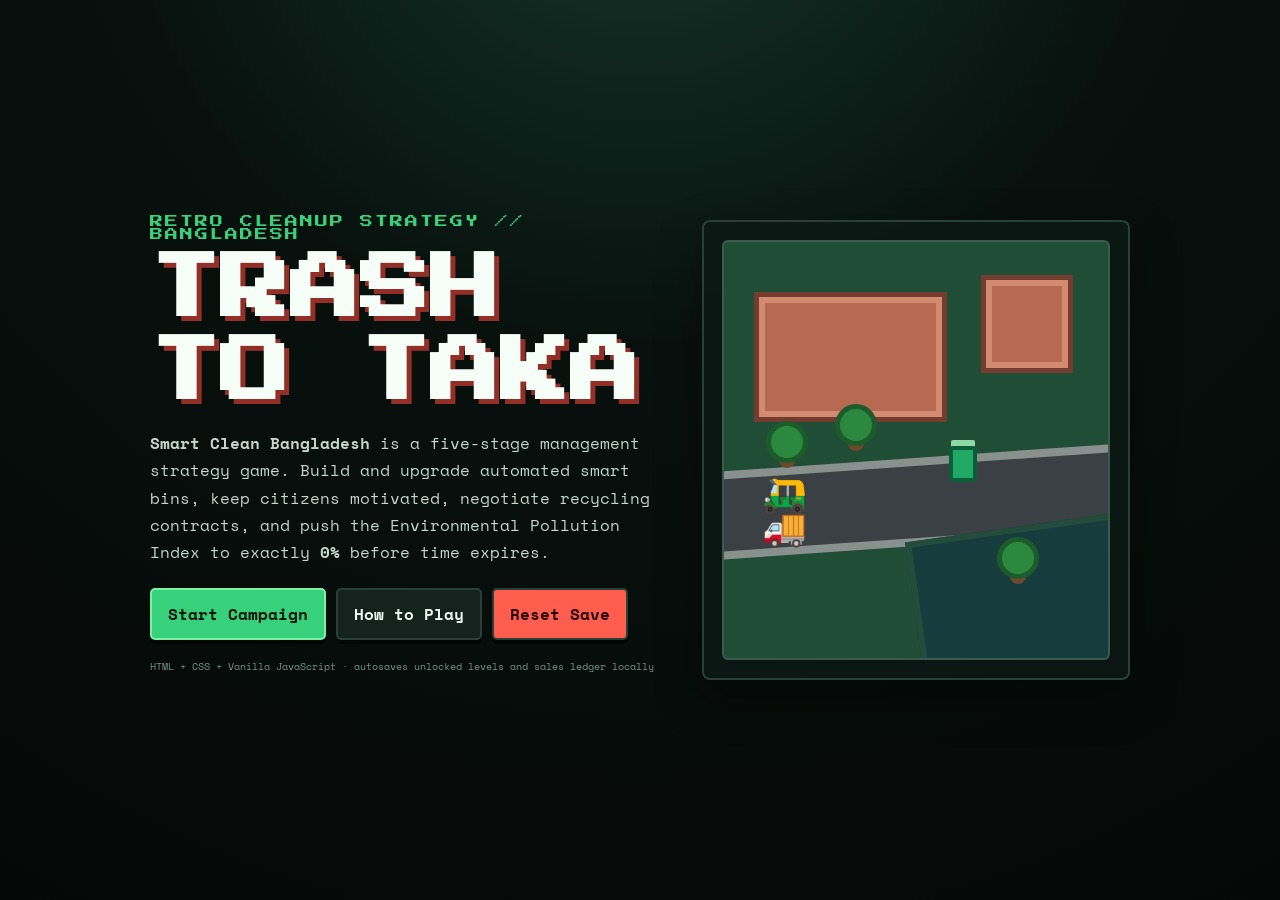
<file: previous_build/test_002.html>
<!doctype html>
<html lang="en">
<head>
<meta charset="utf-8" />
<meta name="viewport" content="width=device-width, initial-scale=1, viewport-fit=cover" />
<title>Trash to Taka — Smart Clean Bangladesh</title>
<link rel="preconnect" href="https://fonts.googleapis.com">
<link rel="preconnect" href="https://fonts.gstatic.com" crossorigin>
<link href="https://fonts.googleapis.com/css2?family=Press+Start+2P&family=Space+Mono:wght@400;700&display=swap" rel="stylesheet">
<style>
:root{
  --bg:#08110e; --panel:#101b18; --panel2:#15231f; --line:#294039;
  --text:#edf6ef; --muted:#9ab0a6; --green:#38d17b; --green2:#1ca760;
  --gold:#ffd24a; --red:#ff5d4d; --blue:#63b7ff; --cyan:#5ee6dc; --purple:#bd91ff;
}
*{box-sizing:border-box}
html,body{margin:0;min-height:100%;background:#050a08;color:var(--text);font-family:'Space Mono',monospace}
body{background:radial-gradient(circle at 50% -20%,#15372c 0,#08110e 42%,#050806 100%);overflow-x:hidden}
button,input{font:inherit}
button{cursor:pointer}
[hidden]{display:none!important}
.pixel{font-family:'Press Start 2P',monospace}
.screen{min-height:100vh;width:100%}

/* landing */
#landing{display:grid;place-items:center;padding:28px;position:relative;overflow:hidden}
.hero{width:min(980px,100%);display:grid;grid-template-columns:1.1fr .9fr;gap:28px;align-items:center;position:relative;z-index:2}
.hero h1{font-size:clamp(32px,6vw,70px);line-height:1.18;margin:8px 0 14px;color:#f6fff7;text-shadow:5px 5px 0 #942f28}
.eyebrow{color:var(--green);font-size:13px;letter-spacing:2px;text-transform:uppercase}
.hero p{color:#c5d4cd;line-height:1.7}
.btnrow{display:flex;gap:10px;flex-wrap:wrap;margin-top:22px}
.btn{border:2px solid var(--line);background:var(--panel2);color:var(--text);padding:12px 16px;border-radius:5px;font-weight:700;box-shadow:0 4px 0 #030605;transition:.08s transform,.15s filter,.15s border-color}
.btn:hover{filter:brightness(1.15);border-color:#4d6d62}.btn:active{transform:translateY(2px);box-shadow:0 2px 0 #030605}
.btn.primary{background:var(--green);color:#07150d;border-color:#7ef0a6}.btn.warn{background:var(--gold);color:#1a1400}.btn.danger{background:var(--red);color:#220504}.btn.blue{background:var(--blue);color:#06121e}
.hero-card{background:rgba(12,25,20,.88);border:2px solid var(--line);border-radius:8px;padding:18px;box-shadow:0 18px 45px rgba(0,0,0,.35)}
.hero-map{height:420px;position:relative;overflow:hidden;background:#204d36;border:2px solid #3a5a4d;border-radius:6px;image-rendering:pixelated}
.hero-road{position:absolute;left:-10%;right:-10%;top:52%;height:88px;background:#3a4044;transform:rotate(-4deg);border-block:8px solid #88918e}
.hero-water{position:absolute;right:-12%;bottom:-10%;width:62%;height:42%;background:#173c3d;transform:rotate(-8deg);border:6px solid #234c3a}
.hero-build{position:absolute;background:#b76a52;border:5px solid #743c2f;box-shadow:inset 0 0 0 6px #d28a70}
.hero-build.b1{left:8%;top:12%;width:50%;height:130px}.hero-build.b2{right:9%;top:8%;width:24%;height:98px}
.hero-tree{position:absolute;width:42px;height:42px;background:#2d883f;border:5px solid #1c5c2a;border-radius:50%;box-shadow:0 18px 0 -13px #71472b}
.hero-tree.t1{left:11%;top:43%}.hero-tree.t2{left:29%;top:39%}.hero-tree.t3{right:18%;bottom:19%}
.hero-bin{position:absolute;width:28px;height:36px;background:#20a965;border:4px solid #0b5d3a;border-radius:4px;right:34%;top:49%;box-shadow:0 -8px 0 -2px #8dd8a5}
.hero-car{position:absolute;font-size:36px;left:10%;top:54%;animation:drive 8s linear infinite}.hero-car.c2{animation-delay:-4s;top:62%}
@keyframes drive{from{transform:translateX(-160px)}to{transform:translateX(700px)}}

/* game shell */
#gameScreen{padding:10px;display:flex;justify-content:center;align-items:flex-start}
.game-shell{width:min(1380px,100%);display:grid;grid-template-columns:minmax(0,1fr) 330px;gap:10px}
.topbar{grid-column:1/-1;background:var(--panel);border:2px solid var(--line);border-radius:6px;padding:10px 12px;display:flex;gap:10px;align-items:center;justify-content:space-between;position:sticky;top:4px;z-index:15}
.brand{display:flex;align-items:center;gap:12px}.brand strong{color:var(--gold);font-size:12px}.level-title{font-size:12px;color:#d7e6df}.top-actions{display:flex;gap:6px}
.icon-btn{width:38px;height:34px;border:1px solid var(--line);border-radius:4px;background:#08110e;color:white}
.viewport{background:#000;border:2px solid var(--line);border-radius:6px;overflow:hidden;position:relative;min-width:0}
#gameCanvas{display:block;width:100%;height:auto;aspect-ratio:16/10;background:#111;image-rendering:pixelated;image-rendering:crisp-edges;touch-action:manipulation;cursor:crosshair}
.event-banner{position:absolute;left:50%;top:12px;transform:translateX(-50%);min-width:300px;max-width:80%;padding:9px 12px;text-align:center;background:rgba(8,17,14,.93);border:2px solid var(--gold);border-radius:5px;color:var(--gold);font-size:12px;pointer-events:none;animation:pulse 1s steps(2) infinite}
@keyframes pulse{50%{filter:brightness(1.25)}}
.side{display:flex;flex-direction:column;gap:10px;min-width:0}
.card{background:var(--panel);border:2px solid var(--line);border-radius:6px;padding:12px}
.card h3{font-size:11px;color:var(--gold);margin:0 0 10px;line-height:1.4}.statgrid{display:grid;grid-template-columns:1fr 1fr;gap:7px}.stat{background:#0a1411;border:1px solid #243930;padding:8px;border-radius:4px}.stat span{display:block;color:var(--muted);font-size:10px}.stat b{display:block;margin-top:4px;font-size:13px}
.bar{height:12px;background:#07100c;border:1px solid #28463a;border-radius:3px;overflow:hidden;margin-top:6px}.fill{height:100%;width:0;background:var(--green);transition:width .18s linear}.fill.pollution{background:linear-gradient(90deg,var(--green),var(--gold),var(--red))}
.shareline{display:flex;justify-content:space-between;gap:10px;font-size:10px;color:var(--muted)}
input[type=range]{width:100%;accent-color:var(--gold);margin:10px 0 6px}
.action-grid{display:grid;grid-template-columns:1fr 1fr;gap:7px}.action-grid .btn{padding:10px 8px;font-size:10px}.action-grid .wide{grid-column:1/-1}
.warehouse{display:grid;grid-template-columns:1fr 1fr;gap:6px}.mat{border:1px solid #294039;background:#0a1411;border-radius:4px;padding:7px;font-size:10px}.mat b{font-size:12px}.paper{color:#eee}.plastic{color:#66c8ff}.organic{color:#e7c25b}.ewaste{color:#7ee7a0}
.feed{height:138px;overflow:auto;font-size:10px;line-height:1.55;color:#c4d5cd;background:#08100d;border:1px solid #23372f;border-radius:4px;padding:8px}.feed div{border-bottom:1px dashed #1c2c26;padding:3px 0}.feed .good{color:#79e7a3}.feed .bad{color:#ff8a7d}.feed .info{color:#79c7ff}
.level-strip{grid-column:1/-1;background:var(--panel);border:2px solid var(--line);border-radius:6px;padding:10px;display:grid;grid-template-columns:repeat(5,1fr);gap:6px}.level-chip{font-size:9px;padding:9px 6px;border:1px solid #2f493f;background:#0b1512;color:#829a8f;border-radius:4px;text-align:center;cursor:default}.level-chip.current,.level-chip.done{cursor:pointer}.level-chip.current{border-color:var(--gold);color:var(--gold);background:#1b1b0b}.level-chip.done{border-color:var(--green);color:var(--green)}.level-chip.locked{opacity:.4}

/* modals */
.overlay{position:fixed;inset:0;background:rgba(0,0,0,.78);display:grid;place-items:center;padding:16px;z-index:50}.modal{width:min(720px,100%);max-height:90vh;overflow:auto;background:#111d19;border:2px solid #3b554b;border-radius:7px;padding:18px;box-shadow:0 20px 70px #000}.modal h2{font-family:'Press Start 2P';font-size:16px;line-height:1.6;color:var(--gold);margin:0 0 14px}.modal p,.modal li{font-size:12px;line-height:1.65;color:#c8d6d0}.offer-grid{display:grid;grid-template-columns:repeat(3,1fr);gap:9px;margin:12px 0}.offer{background:#09120f;border:2px solid #284239;border-radius:5px;padding:10px}.offer.best{border-color:var(--green)}.offer h4{font-size:11px;color:var(--cyan);margin:0 0 8px}.offer .rate{font-size:16px;color:var(--gold);font-weight:700}.offer small{color:var(--muted)}
.ledger-table{width:100%;border-collapse:collapse;font-size:10px}.ledger-table th,.ledger-table td{border:1px solid #2a4339;padding:6px;text-align:left}.ledger-table th{color:var(--gold);position:sticky;top:0;background:#111d19}

@media(max-width:1000px){.game-shell{grid-template-columns:1fr}.side{display:grid;grid-template-columns:1fr 1fr}.level-strip{grid-column:1}.topbar{grid-column:1}.hero{grid-template-columns:1fr}.hero-card{display:none}}
@media(max-width:680px){#gameScreen{padding:5px}.topbar{position:static}.brand .level-title{display:none}.side{grid-template-columns:1fr}.statgrid{grid-template-columns:1fr 1fr}.level-strip{grid-template-columns:1fr;gap:3px}.level-chip{padding:6px}.offer-grid{grid-template-columns:1fr}.action-grid{grid-template-columns:1fr 1fr}.hero{display:block}.hero h1{font-size:34px}.modal{padding:14px}}
</style>
</head>
<body>
<section id="landing" class="screen">
  <div class="hero">
    <div>
      <div class="eyebrow pixel">RETRO CLEANUP STRATEGY // BANGLADESH</div>
      <h1 class="pixel">TRASH<br>TO TAKA</h1>
      <p><b>Smart Clean Bangladesh</b> is a five-stage management strategy game. Build and upgrade automated smart bins, keep citizens motivated, negotiate recycling contracts, and push the Environmental Pollution Index to exactly <b>0%</b> before time expires.</p>
      <div class="btnrow"><button id="startBtn" class="btn primary">Start Campaign</button><button id="howBtn" class="btn">How to Play</button><button id="resetSaveBtn" class="btn danger">Reset Save</button></div>
      <p style="font-size:10px;color:#789088;margin-top:18px">HTML + CSS + Vanilla JavaScript · autosaves unlocked levels and sales ledger locally</p>
    </div>
    <div class="hero-card">
      <div class="hero-map">
        <div class="hero-road"></div><div class="hero-water"></div><div class="hero-build b1"></div><div class="hero-build b2"></div>
        <div class="hero-tree t1"></div><div class="hero-tree t2"></div><div class="hero-tree t3"></div><div class="hero-bin"></div>
        <div class="hero-car">🛺</div><div class="hero-car c2">🚚</div>
      </div>
    </div>
  </div>
</section>

<section id="gameScreen" class="screen" hidden>
  <div class="game-shell">
    <header class="topbar">
      <div class="brand"><strong class="pixel">TRASH TO TAKA</strong><span class="level-title" id="topLevelTitle"></span></div>
      <div class="top-actions"><button class="icon-btn" id="helpBtn">?</button><button class="icon-btn" id="muteBtn">🔊</button><button class="icon-btn" id="pauseBtn">⏸</button><button class="icon-btn" id="restartBtn">↻</button><button class="icon-btn" id="menuBtn">✕</button></div>
    </header>

    <main class="viewport">
      <canvas id="gameCanvas" width="960" height="600"></canvas>
      <div id="eventBanner" class="event-banner" hidden></div>
    </main>

    <aside class="side">
      <section class="card">
        <h3>COMMAND CENTER</h3>
        <div class="statgrid">
          <div class="stat"><span>FUNDS</span><b id="fundsStat">৳0</b></div>
          <div class="stat"><span>TIME</span><b id="timeStat">00:00</b></div>
          <div class="stat"><span>EPI</span><b id="epiStat">0%</b></div>
          <div class="stat"><span>AVG MOOD</span><b id="moodStat">0%</b></div>
        </div>
        <div style="font-size:10px;margin-top:10px">Pollution index — target <b style="color:var(--green)">exactly 0%</b><div class="bar"><div id="epiFill" class="fill pollution"></div></div></div>
      </section>

      <section class="card">
        <h3>PUBLIC REVENUE SHARE</h3>
        <div class="shareline"><span>Corporate profit</span><b id="shareLabel" style="color:var(--gold)">50%</b><span>Public motivation</span></div>
        <input id="shareSlider" type="range" min="10" max="90" step="5" value="50" />
        <div style="font-size:10px;color:var(--muted)">Higher public share sharply improves citizen mood and clean disposal, but reduces the cash you keep from recycling sales.</div>
      </section>

      <section class="card">
        <h3>OPERATIONS</h3>
        <div class="action-grid">
          <button class="btn primary" id="buyBinBtn">Build Bin</button>
          <button class="btn blue" id="emptyBtn">Empty Bins</button>
          <button class="btn warn" id="rewardBtn">Reward Drive</button>
          <button class="btn" id="adBtn">Ad Campaign</button>
          <button class="btn blue wide" id="salesBtn">B2B Recycling Market</button>
          <button class="btn wide" id="ledgerBtn">Open Material Ledger</button>
        </div>
      </section>

      <section class="card">
        <h3>WAREHOUSE</h3>
        <div class="warehouse">
          <div class="mat paper">Paper / Glass<br><b id="wPaper">0.0 kg</b></div>
          <div class="mat plastic">Plastic<br><b id="wPlastic">0.0 kg</b></div>
          <div class="mat ewaste">E-Waste<br><b id="wEwaste">0.0 kg</b></div>
          <div class="mat organic">Organic<br><b id="wOrganic">0.0 kg</b></div>
        </div>
      </section>

      <section class="card"><h3>LIVE EVENT LOG</h3><div id="eventFeed" class="feed"></div></section>
    </aside>

    <nav id="levelStrip" class="level-strip"></nav>
  </div>
</section>

<div id="howModal" class="overlay" hidden><div class="modal">
  <h2>HOW TO PLAY</h2>
  <ul>
    <li>Clear all five Bangladesh stages in order: School/College, University, Garments & Office, Densely Populated, and Polluted Riverside Rural.</li>
    <li>Each stage begins with open trash. Bring the Environmental Pollution Index to <b>exactly 0%</b> before the timer ends.</li>
    <li>Build smart bins on highlighted sidewalk/placement zones. Click a placed bin to upgrade it up to Level 5 for larger capacity.</li>
    <li>Public Revenue Share controls behavior. High public share raises mood and makes NPCs use bins. Low share increases frustration and littering.</li>
    <li><b>Reward Drive</b> temporarily motivates citizens and activates volunteer litter pickup. <b>Ad Campaign</b> gives a smaller city-wide mood boost.</li>
    <li><b>Empty Bins</b> transfers sorted material to the warehouse and writes an intake entry to the local ledger.</li>
    <li>Use <b>B2B Recycling Market</b> to compare manufacturer offers. Plastic and E-Waste have high fair values, so reject exploitative low-ball bids.</li>
    <li>Your net sale cash equals the negotiated gross amount minus the public revenue share. The public share improves civic trust.</li>
  </ul>
  <button class="btn primary" data-close="howModal">Got it</button>
</div></div>

<div id="upgradeModal" class="overlay" hidden><div class="modal" style="max-width:520px">
  <h2>SMART BIN UPGRADE</h2><div id="upgradeInfo"></div><div class="btnrow"><button id="upgradeConfirmBtn" class="btn primary">Upgrade</button><button class="btn" data-close="upgradeModal">Close</button></div>
</div></div>

<div id="salesModal" class="overlay" hidden><div class="modal">
  <h2>B2B RECYCLING MARKET</h2>
  <div id="salesIntro" style="font-size:11px;color:#b8cbc2"></div>
  <div class="btnrow" id="materialButtons"></div>
  <div id="offerGrid" class="offer-grid"></div>
  <div class="btnrow"><button id="refreshOffersBtn" class="btn">Reject & Refresh Offers</button><button class="btn" data-close="salesModal">Close Market</button></div>
</div></div>

<div id="ledgerModal" class="overlay" hidden><div class="modal" style="max-width:900px">
  <h2>MATERIAL LEDGER</h2><p>Intake and sale records are stored in your browser with <code>localStorage</code>, providing a lightweight backend-style ledger while keeping the requested HTML/CSS/vanilla JavaScript stack.</p>
  <div style="overflow:auto;max-height:55vh"><table class="ledger-table"><thead><tr><th>Time</th><th>Level</th><th>Type</th><th>Material</th><th>kg</th><th>Gross</th><th>Public</th><th>Net</th><th>Company</th></tr></thead><tbody id="ledgerBody"></tbody></table></div>
  <div class="btnrow"><button id="clearLedgerBtn" class="btn danger">Clear Ledger</button><button class="btn" data-close="ledgerModal">Close</button></div>
</div></div>

<div id="endModal" class="overlay" hidden><div class="modal" style="max-width:560px;text-align:center"><h2 id="endTitle"></h2><div id="endText"></div><div class="btnrow" style="justify-content:center"><button id="nextBtn" class="btn primary">Next Level</button><button id="retryBtn" class="btn warn">Retry</button><button id="endMenuBtn" class="btn">Main Menu</button></div></div></div>

<script>
(() => {
'use strict';

const W=960,H=600, TILE=32;
const MAT=['Paper','Plastic','E-Waste','Organic'];
const BASE_RATE={Paper:18,Plastic:44,'E-Waste':92,Organic:13};
const BIN_CAP=[0,90,180,320,520,820];
const UPGRADE_COST=[0,2200,3400,5200,7600,0];
const SAVE_KEY='trashToTakaCampaignV2';
const LEDGER_KEY='trashToTakaLedgerV2';

const LEVELS=[
 {id:1,name:'School / College Area',short:'School',time:240,money:6500,binLimit:3,initialLitter:24,spawn:0.045,pollutionScale:1.0,theme:'school',npc:['Student','Guardian','Vendor'],vehicles:['rickshaw','cng','bike'],desc:'A busy Dhaka school corridor with playground, tea stalls and mixed student traffic.'},
 {id:2,name:'University Area',short:'University',time:260,money:7800,binLimit:4,initialLitter:31,spawn:0.055,pollutionScale:1.08,theme:'university',npc:['Student','Student','Teacher','Vendor'],vehicles:['bus','rickshaw','bike','cng'],desc:'Large campus avenues, halls, food carts and heavy paper/plastic consumption.'},
 {id:3,name:'Garments & Office Area',short:'Garments',time:275,money:9200,binLimit:4,initialLitter:38,spawn:0.062,pollutionScale:1.15,theme:'garments',npc:['Worker','Officer','Vendor','Worker'],vehicles:['truck','van','bus','cng'],desc:'Factory gates, office blocks, delivery trucks and valuable commercial recyclables.'},
 {id:4,name:'Densely Populated Area',short:'Dense City',time:300,money:10500,binLimit:5,initialLitter:48,spawn:0.074,pollutionScale:1.23,theme:'dense',npc:['Resident','Vendor','Student','Worker','Resident'],vehicles:['rickshaw','cng','van','bike'],desc:'Narrow lanes, bazaar crowds, apartment blocks and constant organic waste pressure.'},
 {id:5,name:'Extremely Polluted Riverside Rural Area',short:'Riverside',time:330,money:12500,binLimit:6,initialLitter:64,spawn:0.078,pollutionScale:1.34,theme:'river',npc:['Villager','Farmer','Vendor','Child','Worker'],vehicles:['rickshaw','van','boat'],desc:'A severely polluted riverside settlement with market waste, boats and fragile waterways.'}
];

const $=s=>document.querySelector(s); const $$=s=>[...document.querySelectorAll(s)];
const clamp=(v,a,b)=>Math.max(a,Math.min(b,v));
const rand=(a,b)=>a+Math.random()*(b-a); const randi=(a,b)=>Math.floor(rand(a,b+1));
const dist=(a,b)=>Math.hypot(a.x-b.x,a.y-b.y);
const money=n=>'৳'+Math.round(n).toLocaleString('en-US');
// Stable pseudo-random for scenery: same inputs always produce the same output,
// so decorative details (flowers, ripples, potholes) stop flickering between frames.
const hash2=(a,b)=>{const n=Math.sin(a*127.1+b*311.7)*43758.5453;return n-Math.floor(n)};

class Sound {
 constructor(){this.ctx=null;this.muted=false}
 ensure(){if(!this.ctx){const A=window.AudioContext||window.webkitAudioContext;if(A)this.ctx=new A()}if(this.ctx?.state==='suspended')this.ctx.resume()}
 tone(f,d=.08,type='square',vol=.035){if(this.muted||!this.ctx)return;const o=this.ctx.createOscillator(),g=this.ctx.createGain();o.type=type;o.frequency.value=f;g.gain.setValueAtTime(vol,this.ctx.currentTime);g.gain.exponentialRampToValueAtTime(.0001,this.ctx.currentTime+d);o.connect(g);g.connect(this.ctx.destination);o.start();o.stop(this.ctx.currentTime+d)}
 click(){this.tone(650,.045)} good(){this.tone(800,.07);setTimeout(()=>this.tone(1100,.08),70)} bad(){this.tone(180,.12,'sawtooth')} drop(){this.tone(130,.055,'sine')} coin(){this.tone(960,.06);setTimeout(()=>this.tone(1300,.07),55)}
}
const sound=new Sound();

class SmartBin{
 constructor(x,y,starting=false){this.x=x;this.y=y;this.level=1;this.starting=starting;this.stock={Paper:0,Plastic:0,'E-Waste':0,Organic:0};this.disabled=0}
 get capacity(){return BIN_CAP[this.level]}
 get total(){return MAT.reduce((s,m)=>s+this.stock[m],0)}
 get full(){return this.total>=this.capacity-0.01}
 add(type,kg){const room=this.capacity-this.total,put=Math.max(0,Math.min(room,kg));this.stock[type]+=put;return put}
 draw(ctx){
   const x=this.x,y=this.y;ctx.save();ctx.imageSmoothingEnabled=false;
   ctx.fillStyle='rgba(0,0,0,.25)';ctx.beginPath();ctx.ellipse(x,y+21,16,4,0,0,Math.PI*2);ctx.fill();
   if(this.disabled>0)ctx.globalAlpha=.45;
   const c=['','#2eb66e','#35c67d','#2cb9a8','#d1b744','#7b9cff'][this.level];
   ctx.fillStyle='#0b3020';ctx.fillRect(x-12,y-14,24,30);ctx.fillStyle=c;ctx.fillRect(x-10,y-12,20,27);ctx.fillStyle='#b9d5c5';ctx.fillRect(x-12,y-16,24,5);
   if(this.level>=2){ctx.fillStyle='#263f4e';ctx.fillRect(x-8,y-22,16,6)} if(this.level>=3){ctx.fillStyle='#70d6ff';ctx.fillRect(x-5,y-20,10,3)} if(this.level>=4){ctx.fillStyle='#ffd24a';ctx.fillRect(x+8,y-8,4,10)} if(this.level>=5){ctx.fillStyle='#b693ff';ctx.fillRect(x-3,y-27,6,6)}
   ctx.fillStyle='#07100c';ctx.fillRect(x-14,y+19,28,5);ctx.fillStyle=this.full?'#ff5d4d':'#38d17b';ctx.fillRect(x-14,y+19,28*clamp(this.total/this.capacity,0,1),5);
   ctx.strokeStyle='#d7eee2';ctx.strokeRect(x-14.5,y+18.5,29,6);ctx.fillStyle='#fff';ctx.font='9px monospace';ctx.textAlign='center';ctx.fillText('L'+this.level,x,y+37);ctx.restore();
 }
}

class Vehicle{
 constructor(type,lane,dir=1){this.type=type;this.lane=lane;this.dir=dir;this.x=dir>0?-80:W+80;this.speed={rickshaw:1.25,cng:1.7,bike:2.2,bus:1.05,truck:.9,van:1.35,boat:.7}[type]||1.3;this.delay=randi(0,140)}
 update(mult=1){if(this.delay>0){this.delay--;return}this.x+=this.speed*this.dir*mult;if(this.dir>0&&this.x>W+100||this.dir<0&&this.x<-100){this.x=this.dir>0?-100:W+100;this.delay=randi(30,180)}}
 draw(ctx){
  if(this.delay>0)return;
  const x=this.x,y=this.lane;
  ctx.save();ctx.translate(x,y);if(this.dir<0){ctx.scale(-1,1)}

  // ground shadow (helps everything read as sitting on the road)
  ctx.fillStyle='rgba(0,0,0,.28)';
  ctx.beginPath();ctx.ellipse(0,12,this.type==='bus'?26:this.type==='truck'?24:this.type==='boat'?26:16,4,0,0,Math.PI*2);ctx.fill();

  const body={rickshaw:'#d94848',cng:'#23894b',bike:'#4ca0ff',bus:'#e2b23e',truck:'#8c9aa2',van:'#d7d7d7',boat:'#a76b42'}[this.type];
  ctx.fillStyle=body;

  if(this.type==='bike'){
    ctx.strokeStyle='#222';ctx.lineWidth=2;
    ctx.beginPath();ctx.moveTo(-9,4);ctx.lineTo(0,-6);ctx.lineTo(9,4);ctx.stroke();
    ctx.beginPath();ctx.moveTo(-9,4);ctx.lineTo(9,4);ctx.stroke();
    ctx.beginPath();ctx.arc(-9,5,4,0,Math.PI*2);ctx.stroke();
    ctx.beginPath();ctx.arc(9,5,4,0,Math.PI*2);ctx.stroke();
    ctx.fillStyle=body;ctx.fillRect(-3,-9,6,4);
    ctx.fillStyle='#3b271d';ctx.beginPath();ctx.arc(0,-11,3,0,Math.PI*2);ctx.fill();
  } else if(this.type==='rickshaw'){
    ctx.fillStyle='#8c1f1f';ctx.beginPath();ctx.arc(-1,-13,13,Math.PI,0);ctx.fill(); // hood canopy
    ctx.fillStyle=body;ctx.fillRect(-15,-10,24,17);
    ctx.fillStyle='#ffd24a';ctx.fillRect(-12,-8,16,8);
    ctx.fillStyle='#3b271d';ctx.beginPath();ctx.arc(-4,-9,3,0,Math.PI*2);ctx.fill(); // driver head
    ctx.fillStyle='#111';
    ctx.beginPath();ctx.arc(-9,9,5,0,Math.PI*2);ctx.fill();
    ctx.beginPath();ctx.arc(11,9,5,0,Math.PI*2);ctx.fill();
    ctx.fillStyle='#666';
    ctx.beginPath();ctx.arc(-9,9,2,0,Math.PI*2);ctx.fill();
    ctx.beginPath();ctx.arc(11,9,2,0,Math.PI*2);ctx.fill();
  } else if(this.type==='boat'){
    ctx.beginPath();ctx.moveTo(-24,5);ctx.lineTo(24,5);ctx.lineTo(15,14);ctx.lineTo(-16,14);ctx.closePath();ctx.fill();
    ctx.fillStyle='rgba(0,0,0,.15)';ctx.fillRect(-24,5,48,3);
    ctx.fillStyle='#e6d1a2';ctx.fillRect(-5,-6,12,11);
    ctx.strokeStyle='rgba(255,255,255,.55)';ctx.lineWidth=1;
    ctx.beginPath();ctx.moveTo(-30,9);ctx.lineTo(-22,6);ctx.moveTo(28,9);ctx.lineTo(20,6);ctx.stroke();
  } else {
    const ww=this.type==='bus'?46:this.type==='truck'?44:34,hh=this.type==='bus'?22:18;
    if(this.type==='truck'){
      ctx.fillStyle='#5f6a70';ctx.fillRect(-ww/2,-hh/2,14,hh);
      ctx.fillStyle='#bfe0ea';ctx.fillRect(-ww/2+3,-hh/2+4,8,6);
      ctx.fillStyle=body;ctx.fillRect(-ww/2+14,-hh/2+2,ww-14,hh-2);
      ctx.strokeStyle='rgba(0,0,0,.2)';ctx.strokeRect(-ww/2+14,-hh/2+2,ww-14,hh-2);
    } else {
      ctx.fillRect(-ww/2,-hh/2,ww,hh);
      ctx.fillStyle='#9ed7e8';
      const winCount=this.type==='bus'?4:1;
      for(let i=0;i<winCount;i++) ctx.fillRect(-ww/2+5+i*9,-hh/2+4,7,7);
    }
    ctx.fillStyle='#ffe9a8';ctx.fillRect(ww/2-4,-2,4,4);
    ctx.fillStyle='#111';
    ctx.beginPath();ctx.arc(-ww/2+9,hh/2-1,6,0,Math.PI*2);ctx.fill();
    ctx.beginPath();ctx.arc(ww/2-10,hh/2-1,6,0,Math.PI*2);ctx.fill();
    ctx.fillStyle='#555';
    ctx.beginPath();ctx.arc(-ww/2+9,hh/2-1,2.4,0,Math.PI*2);ctx.fill();
    ctx.beginPath();ctx.arc(ww/2-10,hh/2-1,2.4,0,Math.PI*2);ctx.fill();
  }
  ctx.restore();
 }
}

class Citizen{
 constructor(level){this.level=level;this.archetype=level.cfg.npc[randi(0,level.cfg.npc.length-1)];const p=level.spawnPoint();this.x=p.x;this.y=p.y;this.entry=p;this.speed=rand(.55,1.15);this.hasWaste=Math.random()<.74;this.type=level.pickWaste();this.littered=false;this.target=null;this.exitAfter=false;this.age=0;this.pickup=null;this.baseMood=rand(25,62);this.variant=randi(0,5)}
 get mood(){return clamp(this.baseMood + (game.publicShare-50)*1.12 + game.civicTrust*.18 + (game.rewardTime>0?38:0)+(game.adTime>0?19:0)+(game.event?.mood||0) - game.epi*.3,0,100)}
 chooseBin(){const valid=this.level.bins.filter(b=>!b.full&&b.disabled<=0);if(!valid.length)return null;return valid.sort((a,b)=>Math.hypot(this.x-a.x,this.y-a.y)-Math.hypot(this.x-b.x,this.y-b.y))[0]}
 update(){this.age++;const mood=this.mood;
   if(!this.hasWaste && !this.pickup && game.rewardTime>0 && this.level.litter.length){let l=this.level.nearestLitter(this.x,this.y);if(l){this.moveTo(l.x,l.y);if(Math.hypot(this.x-l.x,this.y-l.y)<8){this.pickup=l.type;this.level.removeLitter(l);feed('Volunteer picked up '+l.type,'good')}}return}
   if(this.pickup){const b=this.chooseBin();if(b){this.moveTo(b.x,b.y);if(Math.hypot(this.x-b.x,this.y-b.y)<10){b.add(this.pickup,4);this.pickup=null;sound.click()}}else this.walkThrough();return}
   if(this.hasWaste){if(mood>=62){const b=this.chooseBin();if(b){this.moveTo(b.x,b.y);if(Math.hypot(this.x-b.x,this.y-b.y)<10){b.add(this.type,4);this.hasWaste=false;this.exitAfter=true;sound.click();return}}else this.tryLitter();}else this.tryLitter();}
   else this.walkThrough();
 }
 tryLitter(){this.walkThrough();const chance=.007 + Math.max(0,60-this.mood)*.00045 + Math.max(0,40-game.publicShare)*.00035;if(!this.littered && Math.random()<chance){this.level.addLitter(this.x,this.y,this.type,5);this.hasWaste=false;this.littered=true;sound.drop();feed(this.archetype+' littered '+this.type,'bad')}}
 walkThrough(){this.y+=this.speed*(this.entry.side==='top'?1:-1);this.x+=Math.sin((this.age+this.variant*11)/24)*.25}
 moveTo(x,y){const dx=x-this.x,dy=y-this.y,d=Math.hypot(dx,dy)||1;this.x+=dx/d*this.speed*1.45;this.y+=dy/d*this.speed*1.45}
 draw(ctx){const x=Math.round(this.x),y=Math.round(this.y),m=this.mood;const shirt=['#5f8eff','#ef775f','#f2c84b','#60c990','#b88bf0','#e0e0e0'][this.variant];ctx.save();ctx.fillStyle='rgba(0,0,0,.22)';ctx.beginPath();ctx.ellipse(x,y+10,5,2,0,0,Math.PI*2);ctx.fill();ctx.fillStyle='#3b271d';ctx.fillRect(x-4,y-13,8,5);ctx.fillStyle=['#d7a173','#b97856','#e2b58a'][this.variant%3];ctx.fillRect(x-3,y-11,6,6);ctx.fillStyle=shirt;ctx.fillRect(x-5,y-5,10,9);ctx.fillStyle='#1d2c37';ctx.fillRect(x-4,y+4,3,6);ctx.fillRect(x+1,y+4,3,6);ctx.font='11px sans-serif';ctx.textAlign='center';ctx.fillText(this.pickup?'🧹':this.hasWaste?(m>=62?'🙂':'😠'):'·',x,y-18);ctx.restore()}
}

class LevelWorld{
 constructor(cfg){this.cfg=cfg;this.bins=[];this.litter=[];this.npcs=[];this.vehicles=[];this.decor=[];this.placement=[];this.roadY=340;this.spawnClock=0;this.buildMap();this.seedLitter();this.bins.push(new SmartBin(this.placement[0].x,this.placement[0].y,true));}
 buildMap(){
   const t=this.cfg.theme;this.placement=[];
   if(t==='school'){this.roadY=355;this.placement=[{x:350,y:330},{x:555,y:330},{x:760,y:330},{x:200,y:330}];}
   if(t==='university'){this.roadY=360;this.placement=[{x:275,y:332},{x:450,y:332},{x:640,y:332},{x:805,y:332},{x:170,y:500}];}
   if(t==='garments'){this.roadY=345;this.placement=[{x:260,y:315},{x:440,y:315},{x:620,y:315},{x:810,y:315},{x:150,y:500}];}
   if(t==='dense'){this.roadY=365;this.placement=[{x:170,y:337},{x:330,y:337},{x:500,y:337},{x:680,y:337},{x:840,y:337},{x:540,y:515}];}
   if(t==='river'){this.roadY=330;this.placement=[{x:180,y:303},{x:330,y:303},{x:505,y:303},{x:680,y:303},{x:810,y:303},{x:570,y:495},{x:750,y:485}];}
   const vt=this.cfg.vehicles;for(let i=0;i<Math.min(5,vt.length+1);i++){const type=vt[i%vt.length];const lane=type==='boat'?520:this.roadY+(i%2?18:-14);this.vehicles.push(new Vehicle(type,lane,i%2?1:-1));}
 }
 seedLitter(){for(let i=0;i<this.cfg.initialLitter;i++){const x=rand(70,890),y=rand(250,530);this.addLitter(x,y,this.pickWaste(),5,false)}}
 pickWaste(){const r=Math.random(),t=this.cfg.theme;if(t==='university'&&r>.82)return 'E-Waste';if(t==='garments'&&r>.76)return 'Plastic';if(t==='river'&&r>.68)return 'Organic';if(r<.30)return 'Paper';if(r<.62)return 'Plastic';if(r<.77)return 'E-Waste';return 'Organic'}
 addLitter(x,y,type,kg=5,log=true){this.litter.push({x:clamp(x,40,920),y:clamp(y,210,555),type,kg,rot:rand(0,Math.PI)});if(log)game.recomputeEpi()}
 removeLitter(obj){const i=this.litter.indexOf(obj);if(i>=0)this.litter.splice(i,1);game.recomputeEpi()}
 nearestLitter(x,y){let best=null,bd=1e9;for(const l of this.litter){const d=Math.hypot(x-l.x,y-l.y);if(d<bd){bd=d;best=l}}return best}
 spawnPoint(){const top=Math.random()<.72;return{x:rand(80,890),y:top?205:560,side:top?'top':'bottom'}}
 update(){
   this.spawnClock++;const spawnChance=this.cfg.spawn*(game.event?.spawn||1);if(Math.random()<spawnChance&&this.npcs.length<22)this.npcs.push(new Citizen(this));
   for(const v of this.vehicles)v.update(game.event?.traffic||1);
   for(const b of this.bins)if(b.disabled>0)b.disabled--;
   for(let i=this.npcs.length-1;i>=0;i--){const n=this.npcs[i];n.update();if(n.y>590||n.y<195||n.age>2200)this.npcs.splice(i,1)}
 }
 draw(ctx){this.drawGround(ctx);for(const l of this.litter)this.drawLitter(ctx,l);for(const v of this.vehicles)v.draw(ctx);for(const b of this.bins)b.draw(ctx);for(const n of this.npcs)n.draw(ctx)}
 drawGround(ctx){const t=this.cfg.theme;ctx.clearRect(0,0,W,H);ctx.fillStyle='#4f8d49';ctx.fillRect(0,0,W,H);
   // subtle pixel grid
   ctx.fillStyle='rgba(0,0,0,.06)';for(let x=0;x<W;x+=16)for(let y=0;y<H;y+=16)if((x+y)%32===0)ctx.fillRect(x,y,1,1);
   if(t==='school')this.drawSchool(ctx); if(t==='university')this.drawUniversity(ctx); if(t==='garments')this.drawGarments(ctx); if(t==='dense')this.drawDense(ctx); if(t==='river')this.drawRiver(ctx);
   for(const p of this.placement){ctx.strokeStyle='rgba(255,210,74,.30)';ctx.setLineDash([4,4]);ctx.strokeRect(p.x-18,p.y-22,36,42);ctx.setLineDash([])}
 }
 road(ctx,y=this.roadY,h=76){
   ctx.save();
   ctx.fillStyle='#8b928e';ctx.fillRect(0,y-h/2-8,W,h+16);
   ctx.fillStyle='#3b4144';ctx.fillRect(0,y-h/2,W,h);
   // worn patches (stable positions so the road stops shimmering every frame)
   ctx.fillStyle='rgba(0,0,0,.14)';
   for(let i=0;i<14;i++){
     const px=hash2(i,y)*W, py=y-h/2+8+hash2(y,i)*(h-16), pr=hash2(px,py)*8+5;
     ctx.beginPath();ctx.ellipse(px,py,pr,pr*.45,0,0,Math.PI*2);ctx.fill();
   }
   ctx.strokeStyle='#e7d783';ctx.lineWidth=3;ctx.setLineDash([25,18]);
   ctx.beginPath();ctx.moveTo(0,y);ctx.lineTo(W,y);ctx.stroke();ctx.setLineDash([]);
   ctx.fillStyle='#a8aaa3';ctx.fillRect(0,y-h/2-14,W,12);ctx.fillRect(0,y+h/2+2,W,12);
   // curb ticks
   ctx.fillStyle='rgba(0,0,0,.16)';
   for(let cx=10;cx<W;cx+=40){ctx.fillRect(cx,y-h/2-14,3,12);ctx.fillRect(cx,y+h/2+2,3,12)}
   ctx.restore();
 }
 building(ctx,x,y,w,h,body='#b8755f',roof='#6f3b31',label='',kind='generic'){
   ctx.save();
   // shadow
   ctx.fillStyle='rgba(6,12,10,.22)';ctx.fillRect(x-2,y+h,w+16,7);
   // roof
   ctx.fillStyle=roof;ctx.fillRect(x-6,y-10,w+12,14);
   ctx.fillStyle='rgba(0,0,0,.18)';ctx.fillRect(x-6,y-10,w+12,4);
   // body with simple side shading for a bit of depth
   ctx.fillStyle=body;ctx.fillRect(x,y,w,h);
   ctx.fillStyle='rgba(0,0,0,.10)';ctx.fillRect(x,y,6,h);
   ctx.fillStyle='rgba(255,255,255,.10)';ctx.fillRect(x+w-6,y,6,h);
   // windows — deterministically "lit" so the pattern is stable across frames
   const cols=Math.max(2,Math.floor((w-20)/30)), rows=Math.max(1,Math.floor((h-30)/27));
   for(let r=0;r<rows;r++)for(let c=0;c<cols;c++){
     const wx=x+14+c*30, wy=y+20+r*27;
     const lit=hash2(wx,wy+kind.length)>0.55;
     ctx.fillStyle='#3c2a24';ctx.fillRect(wx,wy,16,11);
     ctx.fillStyle=lit?'#ffe6a0':'#a7cde0';ctx.fillRect(wx+2,wy+2,12,7);
     if(kind==='office')ctx.fillStyle='rgba(255,255,255,.3)',ctx.fillRect(wx+2,wy+2,4,7);
     if(hash2(wx,wy)>.86){ctx.fillStyle='#57646b';ctx.fillRect(wx+3,wy+11,10,4)} // stray AC box
   }
   // ground-floor door
   ctx.fillStyle='#4a3126';ctx.fillRect(x+w/2-9,y+h-24,18,24);
   ctx.fillStyle='#7c5a3f';ctx.fillRect(x+w/2-9,y+h-24,18,3);
   // rooftop extras by building type
   if(kind==='residential'||kind==='dense'){
     ctx.fillStyle='#7c8a8f';ctx.beginPath();ctx.ellipse(x+w-20,y-16,9,7,0,0,Math.PI*2);ctx.fill();
     ctx.strokeStyle='#54636a';ctx.beginPath();ctx.moveTo(x+w-20,y-23);ctx.lineTo(x+w-20,y-31);ctx.stroke();
   }
   if(kind==='school'||kind==='institutional'){
     ctx.strokeStyle='#dcdcdc';ctx.lineWidth=2;
     ctx.beginPath();ctx.moveTo(x+14,y-10);ctx.lineTo(x+14,y-32);ctx.stroke();
     ctx.fillStyle='#2f8a44';ctx.fillRect(x+14,y-32,14,9);
   }
   // sign
   if(label){
     ctx.fillStyle='#f5ead5';ctx.fillRect(x+w*.2,y-18,w*.6,18);
     ctx.strokeStyle='rgba(0,0,0,.25)';ctx.strokeRect(x+w*.2,y-18,w*.6,18);
     ctx.fillStyle='#15211d';ctx.font='bold 11px monospace';ctx.textAlign='center';
     ctx.fillText(label,x+w/2,y-5);
   }
   ctx.restore();
 }
 tree(ctx,x,y,flower=false){
   ctx.save();
   const hue=hash2(x,y);
   const canopyA=flower?'#1f7135':`hsl(${104+hue*14},38%,${30+hue*6}%)`;
   const canopyB=flower?'#2e9447':`hsl(${108+hue*14},44%,${38+hue*6}%)`;
   ctx.fillStyle='rgba(8,16,12,.28)';ctx.beginPath();ctx.ellipse(x,y+33,20,6,0,0,Math.PI*2);ctx.fill();
   ctx.fillStyle='#6c4326';ctx.fillRect(x-4,y+10,8,24);
   ctx.fillStyle='#4d2f19';ctx.fillRect(x-4,y+10,2,24);ctx.fillRect(x+2,y+16,2,10);
   ctx.fillStyle=canopyA;ctx.beginPath();ctx.arc(x,y+4,19,0,Math.PI*2);ctx.fill();
   ctx.fillStyle=canopyB;ctx.beginPath();ctx.arc(x-6,y-6,14,0,Math.PI*2);ctx.fill();
   ctx.beginPath();ctx.arc(x+8,y-2,12,0,Math.PI*2);ctx.fill();
   if(flower){
     ctx.fillStyle='#e84e3a';
     for(let i=0;i<9;i++){
       const dx=(hash2(x+i*13.1,y)-.5)*30, dy=(hash2(x,y+i*7.3)-.5)*24-6;
       ctx.fillRect(x+dx,y+dy,4,4);
     }
   }
   ctx.restore();
 }
 treePalm(ctx,x,y){
   ctx.save();
   ctx.fillStyle='rgba(8,16,12,.24)';ctx.beginPath();ctx.ellipse(x,y+40,16,5,0,0,Math.PI*2);ctx.fill();
   ctx.strokeStyle='#7a5a34';ctx.lineWidth=6;
   ctx.beginPath();ctx.moveTo(x,y+40);ctx.quadraticCurveTo(x+6,y+10,x-2,y-14);ctx.stroke();
   ctx.fillStyle='#2f8a44';
   for(let i=0;i<6;i++){
     const ang=(i/6)*Math.PI*2+hash2(x,i)*0.4;
     ctx.save();ctx.translate(x-2,y-14);ctx.rotate(ang);
     ctx.beginPath();ctx.ellipse(14,0,16,5,0,0,Math.PI*2);ctx.fill();
     ctx.restore();
   }
   ctx.restore();
 }
 streetlight(ctx,x,y){
   ctx.save();
   ctx.fillStyle='rgba(8,16,12,.22)';ctx.beginPath();ctx.ellipse(x,y+2,7,3,0,0,Math.PI*2);ctx.fill();
   ctx.fillStyle='#2b2f30';ctx.fillRect(x-2,y-58,4,58);
   ctx.fillStyle='#3a4042';ctx.fillRect(x-6,y-2,12,4);
   ctx.beginPath();ctx.moveTo(x,y-58);ctx.lineTo(x+16,y-64);ctx.lineTo(x+16,y-60);ctx.lineTo(x+3,y-54);ctx.closePath();ctx.fill();
   const glow=ctx.createRadialGradient(x+16,y-58,1,x+16,y-58,22);
   glow.addColorStop(0,'rgba(255,229,140,.5)');glow.addColorStop(1,'rgba(255,229,140,0)');
   ctx.fillStyle=glow;ctx.beginPath();ctx.arc(x+16,y-58,22,0,Math.PI*2);ctx.fill();
   ctx.fillStyle='#ffe58c';ctx.beginPath();ctx.arc(x+16,y-58,4,0,Math.PI*2);ctx.fill();
   ctx.restore();
 }
 powerPole(ctx,x,y,h=70){
   ctx.save();
   ctx.fillStyle='#5a4632';ctx.fillRect(x-3,y-h,6,h);
   ctx.fillStyle='#4a3a28';ctx.fillRect(x-16,y-h,32,4);
   ctx.strokeStyle='#2c2620';ctx.lineWidth=1;
   for(let i=-1;i<=1;i++){ctx.beginPath();ctx.moveTo(x+i*10,y-h+2);ctx.lineTo(x+i*10,y-h+10);ctx.stroke()}
   ctx.restore();
 }
 stall(ctx,x,y,label='TEA'){
   ctx.save();
   ctx.fillStyle='rgba(8,16,12,.25)';ctx.fillRect(x-6,y+30,58,6);
   ctx.fillStyle='#5a3c28';ctx.fillRect(x-2,y-6,4,36);ctx.fillRect(x+42,y-6,4,36);
   ctx.fillStyle='#7a5037';ctx.fillRect(x,y,44,30);
   ctx.fillStyle='#5d3d29';ctx.fillRect(x,y+22,44,8);
   const stripes=['#d1452f','#f2ead2'];
   for(let i=0;i<6;i++){ctx.fillStyle=stripes[i%2];ctx.fillRect(x-8+i*9,y-14,9,10)}
   ctx.fillStyle='#a7afb0';ctx.fillRect(x-8,y-16,52,4);
   ctx.strokeStyle='#3a2c22';ctx.beginPath();ctx.moveTo(x+22,y-2);ctx.lineTo(x+22,y+6);ctx.stroke();
   ctx.fillStyle='#ffe27a';ctx.beginPath();ctx.arc(x+22,y+8,3,0,Math.PI*2);ctx.fill();
   ctx.fillStyle='#f6d36d';ctx.font='bold 8px monospace';ctx.textAlign='left';
   ctx.fillText(label,x+7,y+17);
   ctx.fillStyle='#8a5a3a';ctx.fillRect(x+50,y+20,8,10);
   ctx.restore();
 }
 pond(ctx,x,y,w,h){
   ctx.save();
   ctx.fillStyle='#2e665d';ctx.fillRect(x,y,w,h);
   ctx.fillStyle='#255a4f';ctx.fillRect(x,y,w,4);
   ctx.fillStyle='#4b8d7c';
   for(let i=0;i<8;i++){
     const rx=x+5+hash2(x+i*3.1,y)*(w-15), ry=y+5+hash2(x,y+i*4.7)*(h-15);
     ctx.fillRect(rx,ry,hash2(rx,ry)*8+6,2);
   }
   ctx.fillStyle='#3f7a55';
   for(let i=0;i<4;i++){
     const lx=x+10+hash2(x*2+i,y)*(w-24), ly=y+10+hash2(x,y*2+i)*(h-24);
     ctx.beginPath();ctx.ellipse(lx,ly,7,4,0,0,Math.PI*2);ctx.fill();
   }
   ctx.strokeStyle='#1c4038';ctx.strokeRect(x+.5,y+.5,w-1,h-1);
   ctx.restore();
 }
 drawSchool(ctx){
   this.building(ctx,210,45,410,145,'#a96b58','#733f35','SCHOOL / COLLEGE','school');
   ctx.fillStyle='#cda97b';ctx.fillRect(230,205,330,105);
   ctx.save();ctx.strokeStyle='rgba(255,255,255,.4)';ctx.lineWidth=2;
   ctx.strokeRect(238,213,314,89);ctx.beginPath();ctx.arc(395,257,26,0,Math.PI*2);ctx.stroke();ctx.restore();
   for(let i=0;i<5;i++)this.tree(ctx,120+i*150,215+(i%2)*20,true);
   this.stall(ctx,60,285,'CHA');this.stall(ctx,825,280,'SNACK');
   this.pond(ctx,700,55,150,90);
   // playground swing set
   ctx.save();ctx.strokeStyle='#6b6f6f';ctx.lineWidth=3;
   ctx.beginPath();ctx.moveTo(500,215);ctx.lineTo(500,180);ctx.lineTo(560,180);ctx.lineTo(560,215);ctx.stroke();
   ctx.strokeStyle='#8a6a3d';ctx.lineWidth=1;
   ctx.beginPath();ctx.moveTo(520,180);ctx.lineTo(520,205);ctx.moveTo(540,180);ctx.lineTo(540,205);ctx.stroke();
   ctx.fillStyle='#c9853d';ctx.fillRect(514,205,12,4);ctx.fillRect(534,205,12,4);
   ctx.restore();
   this.road(ctx);
   for(let px=40;px<W;px+=220)this.streetlight(ctx,px,this.roadY-46);
   for(let px=90;px<W;px+=260)this.powerPole(ctx,px,this.roadY+56);
 }
 drawUniversity(ctx){
   this.building(ctx,75,50,280,130,'#9b7960','#5b4034','ACADEMIC','institutional');
   this.building(ctx,575,55,285,125,'#8d6f57','#554032','HALL','residential');
   ctx.fillStyle='#b9a378';ctx.fillRect(380,70,150,140);
   ctx.fillStyle='#2c684a';ctx.fillRect(390,80,130,120);
   this.pond(ctx,400,92,110,78);
   for(let i=0;i<8;i++)this.tree(ctx,75+i*110,245+(i%2)*14,false);
   this.stall(ctx,65,470,'FUCHKA');this.stall(ctx,820,465,'TEA');
   // flagpole and notice board near the academic block
   ctx.save();
   ctx.strokeStyle='#cfcfcf';ctx.lineWidth=2;ctx.beginPath();ctx.moveTo(230,50);ctx.lineTo(230,10);ctx.stroke();
   ctx.fillStyle='#2f8a44';ctx.fillRect(230,10,16,10);
   ctx.fillStyle='#7a5a3a';ctx.fillRect(300,60,24,34);ctx.fillStyle='#f2ead2';ctx.fillRect(303,63,18,26);
   ctx.restore();
   // bicycle stand
   ctx.save();ctx.strokeStyle='#5a6a6f';ctx.lineWidth=2;
   for(let i=0;i<4;i++){ctx.beginPath();ctx.arc(660+i*16,470,7,0,Math.PI*2);ctx.stroke()}
   ctx.restore();
   this.road(ctx);
   for(let px=40;px<W;px+=230)this.streetlight(ctx,px,this.roadY-46);
   for(let px=60;px<W;px+=250)this.powerPole(ctx,px,this.roadY+58);
 }
 drawGarments(ctx){
   this.building(ctx,45,50,360,165,'#8b8f93','#4a5157','GARMENTS','office');
   this.building(ctx,520,55,360,160,'#8793a8','#46505f','OFFICE','office');
   ctx.fillStyle='#59636a';ctx.fillRect(420,75,60,135);
   ctx.fillStyle='#c9a846';for(let i=0;i<4;i++)ctx.fillRect(430+i*11,90,7,95);
   // smoke stack
   ctx.save();
   ctx.fillStyle='#6a6f70';ctx.fillRect(96,20,14,40);
   ctx.fillStyle='rgba(200,200,200,.35)';
   ctx.beginPath();ctx.ellipse(103,14,10,6,0,0,Math.PI*2);ctx.fill();
   ctx.beginPath();ctx.ellipse(108,0,14,8,0,0,Math.PI*2);ctx.fill();
   ctx.restore();
   this.stall(ctx,80,245,'LUNCH');this.stall(ctx,810,245,'TEA');
   for(let i=0;i<5;i++)this.tree(ctx,145+i*165,265,false);
   this.road(ctx);
   for(let px=40;px<W;px+=220)this.streetlight(ctx,px,this.roadY-44);
   // loading yard with shipping containers
   ctx.fillStyle='#595e5d';ctx.fillRect(0,470,W,130);
   for(let i=0;i<8;i++){
     const cx=40+i*115;
     ctx.fillStyle=['#c65a3a','#3a7fc6','#c6a13a'][i%3];ctx.fillRect(cx,500,60,40);
     ctx.fillStyle='rgba(0,0,0,.25)';ctx.fillRect(cx,500,60,6);
     ctx.strokeStyle='rgba(0,0,0,.3)';ctx.strokeRect(cx,500,60,40);
   }
   for(let px=70;px<W;px+=260)this.powerPole(ctx,px,470);
 }
 drawDense(ctx){
   for(let r=0;r<2;r++)for(let c=0;c<7;c++){
     const x=25+c*132,y=35+r*125;
     this.building(ctx,x,y,105,95,['#a65d55','#8c7761','#6f7f8b'][c%3],'#4e3b36',c%2?'FLAT':'SHOP',c%2?'dense':'generic');
   }
   // clotheslines strung between rooftops
   ctx.save();ctx.strokeStyle='rgba(255,255,255,.5)';ctx.lineWidth=1;
   for(let c=0;c<6;c++){
     const x1=25+c*132+105, y1=31, x2=25+(c+1)*132, y2=31;
     ctx.beginPath();ctx.moveTo(x1,y1);ctx.lineTo(x2,y2);ctx.stroke();
     ctx.fillStyle=['#e0e0e0','#5f8eff','#ef775f'][c%3];
     ctx.fillRect((x1+x2)/2-4,y1,6,10);
   }
   ctx.restore();
   this.road(ctx);
   for(let i=0;i<8;i++)this.stall(ctx,20+i*117,440+(i%2)*25,['FISH','VEG','TEA','RICE'][i%4]);
   for(let i=0;i<4;i++)this.tree(ctx,140+i*210,545,false);
   for(let px=60;px<W;px+=210)this.streetlight(ctx,px,this.roadY-42);
   for(let px=40;px<W;px+=260)this.powerPole(ctx,px,this.roadY+60,50);
 }
 drawRiver(ctx){
   ctx.fillStyle='#6f914f';ctx.fillRect(0,0,W,H);
   this.building(ctx,65,55,250,120,'#9a7652','#60472f','RURAL MARKET','institutional');
   this.stall(ctx,340,92,'FISH');this.stall(ctx,410,110,'VEG');
   for(let i=0;i<6;i++){ if(i%2===0) this.tree(ctx,70+i*145,240+(i%2)*15,false); else this.treePalm(ctx,70+i*145,235) }
   this.road(ctx,330,70);
   for(let px=40;px<W;px+=230)this.streetlight(ctx,px,330-42);

   // water body
   ctx.fillStyle='#35563d';ctx.fillRect(0,430,W,170);
   ctx.fillStyle='#173336';
   ctx.beginPath();
   ctx.moveTo(0,455);
   ctx.bezierCurveTo(220,410,410,520,610,462);
   ctx.bezierCurveTo(760,420,860,470,960,440);
   ctx.lineTo(960,600);ctx.lineTo(0,600);ctx.closePath();ctx.fill();

   // riverside huts
   for(let i=0;i<5;i++){
     const hx=55+i*165, hy=400+(i%2)*30;
     ctx.fillStyle='#6f4d30';ctx.fillRect(hx,hy,85,48);
     ctx.fillStyle='#49321f';
     ctx.beginPath();ctx.moveTo(hx-10,hy);ctx.lineTo(hx+42,hy-30);ctx.lineTo(hx+95,hy);ctx.fill();
     ctx.fillStyle='#2c1f14';ctx.fillRect(hx+34,hy+18,16,30);
   }

   // moored fishing boats (decorative)
   ctx.save();
   for(let i=0;i<3;i++){
     const bx=140+i*300, by=470+(i%2)*40;
     ctx.fillStyle='#8a5a34';
     ctx.beginPath();ctx.moveTo(bx-26,by+6);ctx.lineTo(bx+26,by+6);ctx.lineTo(bx+16,by+16);ctx.lineTo(bx-18,by+16);ctx.closePath();ctx.fill();
     ctx.strokeStyle='#4a2f1c';ctx.lineWidth=1;ctx.beginPath();ctx.moveTo(bx,by+6);ctx.lineTo(bx,by-22);ctx.stroke();
   }
   ctx.restore();

   // reeds along the bank (stable, hash-seeded positions)
   ctx.save();ctx.strokeStyle='#4d7a4a';ctx.lineWidth=2;
   for(let i=0;i<26;i++){
     const rx=hash2(i,3.14)*W, ry=430+hash2(7.2,i)*14, lean=(hash2(i,i)-.5)*10;
     ctx.beginPath();ctx.moveTo(rx,ry+18);ctx.quadraticCurveTo(rx+lean,ry,rx+lean*1.6,ry-20);ctx.stroke();
   }
   ctx.restore();

   // suspended sediment / algae texture — now stable instead of flickering every frame
   ctx.fillStyle='rgba(88,104,84,.7)';
   for(let i=0;i<20;i++){
     const px=hash2(i,11.7)*950, py=455+hash2(i,42.3)*130, pw=4+hash2(i,3.3)*7, ph=2+hash2(i,9.9)*3;
     ctx.fillRect(px,py,pw,ph);
   }
 }
 drawLitter(ctx,l){ctx.save();ctx.translate(l.x,l.y);ctx.rotate(l.rot);if(l.type==='Plastic'){ctx.fillStyle='#67c9ff';ctx.fillRect(-3,-6,6,12);ctx.fillStyle='#eee';ctx.fillRect(-2,-2,4,2)}else if(l.type==='Paper'){ctx.fillStyle='#f1ead9';ctx.fillRect(-6,-4,12,8);ctx.fillStyle='#aaa';ctx.fillRect(-4,-1,7,1)}else if(l.type==='E-Waste'){ctx.fillStyle='#2b8c4e';ctx.fillRect(-6,-5,12,10);ctx.fillStyle='#d8c04b';ctx.fillRect(-2,-2,4,4)}else{ctx.fillStyle='#d9b13f';ctx.beginPath();ctx.arc(0,0,5,0,Math.PI*2);ctx.fill();ctx.fillStyle='#6f7f35';ctx.fillRect(1,-7,2,5)}ctx.restore()}
}

const game={
 levelIndex:0,world:null,money:0,time:0,epi:0,publicShare:50,civicTrust:0,rewardTime:0,adTime:0,paused:false,running:false,placing:false,selectedBin:null,event:null,eventTimer:0,eventCooldown:22,elapsed:0,offerMaterial:'Plastic',offers:[]
};

let save=loadSave();
function loadSave(){try{return JSON.parse(localStorage.getItem(SAVE_KEY))||{unlocked:1,best:{}}}catch{return{unlocked:1,best:{}}}}
function storeSave(){localStorage.setItem(SAVE_KEY,JSON.stringify(save))}
function ledger(){try{return JSON.parse(localStorage.getItem(LEDGER_KEY))||[]}catch{return[]}}
function writeLedger(entry){const a=ledger();a.unshift({time:new Date().toLocaleString(),...entry});localStorage.setItem(LEDGER_KEY,JSON.stringify(a.slice(0,250)))}

function feed(msg,type='info'){const d=document.createElement('div');d.className=type;d.textContent='› '+msg;$('#eventFeed').prepend(d);while($('#eventFeed').children.length>60)$('#eventFeed').lastChild.remove()}
function startLevel(index){
 game.levelIndex=index;const cfg=LEVELS[index];game.world=new LevelWorld(cfg);game.money=cfg.money;game.time=cfg.time;game.epi=0;game.publicShare=Number($('#shareSlider').value);game.civicTrust=0;game.rewardTime=0;game.adTime=0;game.paused=false;game.running=true;game.placing=false;game.event=null;game.eventTimer=0;game.eventCooldown=randi(18,28);game.elapsed=0;$('#eventFeed').innerHTML='';hideAllModals();$('#gameScreen').hidden=false;$('#landing').hidden=true;recomputeEpi();feed(cfg.desc,'info');feed('Objective: reduce EPI to exactly 0% before time expires.','good');renderLevelStrip();updateUI();
}
function recomputeEpi(){if(!game.world)return;const litterKg=game.world.litter.reduce((s,l)=>s+l.kg,0),overflow=game.world.bins.filter(b=>b.full).length*18,river=0;game.epi=clamp((litterKg/(game.world.cfg.initialLitter*5))*100*game.world.cfg.pollutionScale+overflow+river,0,100);if(game.world.litter.length===0&&overflow===0)game.epi=0;}
function avgMood(){if(!game.world?.npcs.length)return clamp(50+(game.publicShare-50)*.9+game.civicTrust*.15+(game.rewardTime?20:0)+(game.adTime?10:0)-game.epi*.2,0,100);return game.world.npcs.reduce((s,n)=>s+n.mood,0)/game.world.npcs.length}
function tick(){if(!game.running||game.paused||!game.world)return;game.elapsed++;game.world.update();if(game.elapsed%30===0){game.time=Math.max(0,game.time-1);if(game.rewardTime>0)game.rewardTime--;if(game.adTime>0)game.adTime--;if(game.eventTimer>0){game.eventTimer--;if(game.eventTimer<=0){feed('Event ended: '+game.event.name,'info');game.event=null;$('#eventBanner').hidden=true}}else{game.eventCooldown--;if(game.eventCooldown<=0)triggerEvent()}recomputeEpi();if(game.time<=0){finish(false);return}if(game.epi===0&&game.elapsed>30*18){finish(true);return}}
}
function triggerEvent(){const events=[
 {name:'Monsoon Rush',text:'Rain drives pedestrians under awnings — crowd pressure rises.',spawn:1.55,traffic:.75,mood:-4},
 {name:'Community Volunteer Wave',text:'Local volunteers are helping. Mood improves temporarily.',spawn:1,mood:14,traffic:1},
 {name:'Office / Class Break',text:'A sudden break releases a larger crowd onto the street.',spawn:1.8,mood:-2,traffic:1.15},
 {name:'Recycling Demand Spike',text:'Manufacturers are paying more for sorted material.',spawn:1,mood:0,traffic:1,price:1.22},
 {name:'Traffic Jam',text:'Slower vehicles increase street congestion and citizen stress.',spawn:1.2,mood:-10,traffic:.45}
 ];game.event=events[randi(0,events.length-1)];game.eventTimer=randi(12,18);game.eventCooldown=randi(26,42);$('#eventBanner').textContent=game.event.name+' — '+game.event.text;$('#eventBanner').hidden=false;feed('EVENT: '+game.event.name,'info')}
function finish(win){game.running=false;game.paused=true;$('#endModal').hidden=false;if(win){sound.good();const id=game.world.cfg.id;save.best[id]={funds:Math.round(game.money),time:game.time};save.unlocked=Math.max(save.unlocked,Math.min(5,id+1));storeSave();$('#endTitle').textContent='LEVEL CLEARED';$('#endText').innerHTML=`<p>EPI reached <b style="color:var(--green)">0%</b> with ${game.time}s remaining.</p><p>Funds: <b>${money(game.money)}</b> · Civic trust: <b>${game.civicTrust.toFixed(0)}</b></p>`;$('#nextBtn').hidden=id>=5;}else{sound.bad();$('#endTitle').textContent='LEVEL FAILED';$('#endText').innerHTML=`<p>Time expired with EPI at <b style="color:var(--red)">${game.epi.toFixed(1)}%</b>.</p><p>Use a higher public share, more bin capacity, and reward drives to prevent fresh litter while volunteers remove existing trash.</p>`;$('#nextBtn').hidden=true}}
function updateUI(){if(!game.world)return;const cfg=game.world.cfg;$('#topLevelTitle').textContent=`LEVEL ${cfg.id}/5 · ${cfg.name}`;$('#fundsStat').textContent=money(game.money);const m=Math.floor(game.time/60),s=game.time%60;$('#timeStat').textContent=`${String(m).padStart(2,'0')}:${String(s).padStart(2,'0')}`;$('#epiStat').textContent=game.epi.toFixed(1)+'%';$('#moodStat').textContent=avgMood().toFixed(0)+'%';$('#epiFill').style.width=game.epi+'%';$('#shareLabel').textContent=game.publicShare+'%';const wh=warehouseTotals();$('#wPaper').textContent=wh.Paper.toFixed(1)+' kg';$('#wPlastic').textContent=wh.Plastic.toFixed(1)+' kg';$('#wEwaste').textContent=wh['E-Waste'].toFixed(1)+' kg';$('#wOrganic').textContent=wh.Organic.toFixed(1)+' kg';$('#buyBinBtn').textContent=game.placing?'Click Map to Place':`Build Bin (${money(buildCost())})`;$('#rewardBtn').textContent=game.rewardTime?`Reward Active ${game.rewardTime}s`:'Reward Drive (৳1,000)';$('#adBtn').textContent=game.adTime?`Ads Active ${game.adTime}s`:'Ad Campaign (৳500)';$('#pauseBtn').textContent=game.paused?'▶':'⏸'}
function warehouseTotals(){const wh={Paper:0,Plastic:0,'E-Waste':0,Organic:0};try{const raw=sessionStorage.getItem('tttWarehouse');if(raw)Object.assign(wh,JSON.parse(raw))}catch{}return wh}
function setWarehouse(wh){sessionStorage.setItem('tttWarehouse',JSON.stringify(wh))}
function buildCost(){return 1500+Math.max(0,game.world.bins.length-1)*450}

function renderLevelStrip(){const nav=$('#levelStrip');nav.innerHTML='';LEVELS.forEach((l,i)=>{const d=document.createElement('div');d.className='level-chip '+(i===game.levelIndex?'current':l.id<save.unlocked?'done':l.id>save.unlocked?'locked':'');d.textContent=`${l.id}. ${l.short}`;if(l.id<=save.unlocked)d.onclick=()=>{if(confirm('Switch level? Current unsaved level progress will be lost.'))startLevel(i)};nav.appendChild(d)})}

const canvas=$('#gameCanvas'),ctx=canvas.getContext('2d');ctx.imageSmoothingEnabled=false;
function render(){if(game.world){game.world.draw(ctx);drawOverlay();}updateUI();requestAnimationFrame(render)}
function drawOverlay(){ctx.save();ctx.fillStyle='rgba(6,12,10,.82)';ctx.fillRect(8,8,255,58);ctx.fillStyle='#ffd24a';ctx.font='bold 12px monospace';ctx.fillText(`EPI ${game.epi.toFixed(1)}%  |  ${money(game.money)}`,18,28);ctx.fillStyle='#eaf5ef';ctx.font='11px monospace';ctx.fillText(`Bins ${game.world.bins.length}/${game.world.cfg.binLimit} · Public share ${game.publicShare}%`,18,48);if(game.placing){ctx.fillStyle='rgba(255,210,74,.12)';ctx.fillRect(0,0,W,H);ctx.fillStyle='#ffd24a';ctx.fillText('PLACEMENT MODE: tap a yellow placement zone',300,26)}if(game.paused&&game.running){ctx.fillStyle='rgba(0,0,0,.55)';ctx.fillRect(0,0,W,H);ctx.fillStyle='#fff';ctx.font='22px "Press Start 2P"';ctx.textAlign='center';ctx.fillText('PAUSED',W/2,H/2)}ctx.restore()}

function canvasPoint(e){const r=canvas.getBoundingClientRect();const cx=e.touches?.[0]?.clientX??e.clientX,cy=e.touches?.[0]?.clientY??e.clientY;return{x:(cx-r.left)*W/r.width,y:(cy-r.top)*H/r.height}}
canvas.addEventListener('click',e=>{if(game.paused||!game.running)return;const p=canvasPoint(e);for(const b of game.world.bins){if(Math.hypot(p.x-b.x,p.y-b.y)<28){openUpgrade(b);return}}if(game.placing){let nearest=null,bd=999;for(const z of game.world.placement){const d=Math.hypot(p.x-z.x,p.y-z.y);if(d<bd){bd=d;nearest=z}}if(nearest&&bd<30){if(game.world.bins.some(b=>Math.hypot(b.x-nearest.x,b.y-nearest.y)<15)){feed('That placement zone already has a bin.','bad');return}const cost=buildCost();if(game.money<cost){feed('Not enough funds for a new smart bin.','bad');return}game.money-=cost;game.world.bins.push(new SmartBin(nearest.x,nearest.y));game.placing=false;sound.coin();feed('Smart bin deployed for '+money(cost),'good')}else feed('Place bins only on yellow marked zones.','bad')}});

function openUpgrade(bin){game.selectedBin=bin;const next=bin.level<5?BIN_CAP[bin.level+1]:BIN_CAP[5],cost=UPGRADE_COST[bin.level];$('#upgradeInfo').innerHTML=`<p>Current level: <b>L${bin.level}</b> · Capacity: <b>${bin.capacity} kg</b></p><p>Next capacity: <b>${next} kg</b>${bin.level<5?` · Upgrade cost: <b>${money(cost)}</b>`:' · Maximum level reached.'}</p><p>Current load: ${bin.total.toFixed(1)} / ${bin.capacity} kg</p>`;$('#upgradeConfirmBtn').disabled=bin.level>=5;$('#upgradeConfirmBtn').textContent=bin.level>=5?'MAX LEVEL':'Upgrade';$('#upgradeModal').hidden=false}
$('#upgradeConfirmBtn').onclick=()=>{const b=game.selectedBin;if(!b||b.level>=5)return;const cost=UPGRADE_COST[b.level];if(game.money<cost){feed('Not enough funds for this upgrade.','bad');sound.bad();return}game.money-=cost;b.level++;sound.coin();feed(`Smart bin upgraded to Level ${b.level}. Capacity ${b.capacity} kg.`,'good');$('#upgradeModal').hidden=true};

$('#buyBinBtn').onclick=()=>{if(!game.running)return;if(game.world.bins.length>=game.world.cfg.binLimit){feed('Bin limit reached for this level. Upgrade existing bins.','bad');return}if(game.money<buildCost()){feed('Not enough funds to build a bin.','bad');return}game.placing=!game.placing;sound.click()};
$('#rewardBtn').onclick=()=>{if(game.money<1000||game.rewardTime>0)return;game.money-=1000;game.rewardTime=22;feed('Reward drive launched: citizens are motivated and volunteers collect litter.','good');sound.coin()};
$('#adBtn').onclick=()=>{if(game.money<500||game.adTime>0)return;game.money-=500;game.adTime=18;feed('Public awareness campaign is live.','good');sound.coin()};
$('#emptyBtn').onclick=()=>{const wh=warehouseTotals();let total=0;for(const b of game.world.bins){for(const m of MAT){const kg=b.stock[m];if(kg>0){wh[m]+=kg;total+=kg;writeLedger({level:game.world.cfg.id,type:'INTAKE',material:m,kg:+kg.toFixed(1),gross:'-',public:'-',net:'-',company:'Smart Bin '+b.level});b.stock[m]=0}}}setWarehouse(wh);recomputeEpi();if(total>0){feed(`Emptied ${total.toFixed(1)} kg into warehouse; ledger updated.`,'good');sound.good()}else{feed('All bins are already empty.','info');sound.click()}};

$('#shareSlider').addEventListener('input',e=>{game.publicShare=Number(e.target.value);$('#shareLabel').textContent=game.publicShare+'%'});

function openSales(){const wh=warehouseTotals(),available=MAT.filter(m=>wh[m]>=5);if(!available.length){feed('Warehouse has no saleable material yet. Empty bins first.','bad');sound.bad();return}game.offerMaterial=available.includes(game.offerMaterial)?game.offerMaterial:available[0];renderMaterialButtons();makeOffers();$('#salesModal').hidden=false}
function renderMaterialButtons(){const wh=warehouseTotals(),box=$('#materialButtons');box.innerHTML='';MAT.forEach(m=>{const b=document.createElement('button');b.className='btn '+(m===game.offerMaterial?'warn':'');b.textContent=`${m} ${wh[m].toFixed(0)}kg`;b.disabled=wh[m]<5;b.onclick=()=>{game.offerMaterial=m;renderMaterialButtons();makeOffers()};box.appendChild(b)});$('#salesIntro').innerHTML=`Fair market reference for <b>${game.offerMaterial}</b>: about <b>${money(BASE_RATE[game.offerMaterial])}/kg</b>. Compare offers carefully; low-ball bids are common for high-value streams.`}
function makeOffers(){const wh=warehouseTotals(),kg=Math.min(wh[game.offerMaterial],Math.max(10,Math.floor(wh[game.offerMaterial]/5)*5));const companies=[['GreenLoop Industries',rand(.72,1.12)],['Padma Materials Ltd.',rand(.82,1.20)],['Delta Reprocessors',rand(.68,1.26)]];const eventMult=game.event?.price||1;game.offers=companies.map(([name,mult])=>({name,kg,rate:BASE_RATE[game.offerMaterial]*mult*eventMult})).sort((a,b)=>b.rate-a.rate);const grid=$('#offerGrid');grid.innerHTML='';game.offers.forEach((o,i)=>{const gross=o.rate*o.kg,publicCut=gross*game.publicShare/100,net=gross-publicCut;const d=document.createElement('div');d.className='offer '+(i===0?'best':'');d.innerHTML=`<h4>${o.name}</h4><div><small>${o.kg.toFixed(0)} kg ${game.offerMaterial}</small></div><div class="rate">${money(o.rate)}/kg</div><div style="font-size:10px;margin-top:7px">Gross ${money(gross)}<br>Public share ${money(publicCut)}<br><b>Net ${money(net)}</b></div><button class="btn primary" style="width:100%;margin-top:9px">Accept</button>`;d.querySelector('button').onclick=()=>acceptOffer(o);grid.appendChild(d)})}
function acceptOffer(o){const wh=warehouseTotals();if(wh[game.offerMaterial]<o.kg)return;const gross=o.rate*o.kg,publicCut=gross*game.publicShare/100,net=gross-publicCut;wh[game.offerMaterial]-=o.kg;setWarehouse(wh);game.money+=net;game.civicTrust=clamp(game.civicTrust+(game.publicShare/100)*12,0,100);writeLedger({level:game.world.cfg.id,type:'SALE',material:game.offerMaterial,kg:+o.kg.toFixed(1),gross:Math.round(gross),public:Math.round(publicCut),net:Math.round(net),company:o.name});feed(`Sold ${o.kg.toFixed(0)}kg ${game.offerMaterial} to ${o.name}; net ${money(net)}.`,'good');sound.coin();$('#salesModal').hidden=true}
$('#salesBtn').onclick=openSales;$('#refreshOffersBtn').onclick=()=>{sound.bad();feed('Rejected all current offers; manufacturers submitted new bids.','info');makeOffers()};

function openLedger(){const rows=ledger();$('#ledgerBody').innerHTML=rows.length?rows.map(r=>`<tr><td>${r.time}</td><td>${r.level}</td><td>${r.type}</td><td>${r.material}</td><td>${r.kg}</td><td>${r.gross}</td><td>${r.public}</td><td>${r.net}</td><td>${r.company}</td></tr>`).join(''):'<tr><td colspan="9">No ledger entries yet.</td></tr>';$('#ledgerModal').hidden=false}
$('#ledgerBtn').onclick=openLedger;$('#clearLedgerBtn').onclick=()=>{if(confirm('Clear the entire local material ledger?')){localStorage.removeItem(LEDGER_KEY);openLedger()}};

function hideAllModals(){['howModal','upgradeModal','salesModal','ledgerModal','endModal'].forEach(id=>$('#'+id).hidden=true)}
$$('[data-close]').forEach(b=>b.onclick=()=>$('#'+b.dataset.close).hidden=true);
$('#startBtn').onclick=()=>{sound.ensure();sessionStorage.removeItem('tttWarehouse');startLevel(0)};
$('#howBtn').onclick=()=>$('#howModal').hidden=false;$('#helpBtn').onclick=()=>$('#howModal').hidden=false;
$('#resetSaveBtn').onclick=()=>{if(confirm('Reset unlocked levels and saved best results?')){localStorage.removeItem(SAVE_KEY);save=loadSave();alert('Campaign save reset.')}};
$('#muteBtn').onclick=()=>{sound.muted=!sound.muted;$('#muteBtn').textContent=sound.muted?'🔇':'🔊'};
$('#pauseBtn').onclick=()=>{game.paused=!game.paused;updateUI()};$('#restartBtn').onclick=()=>{if(confirm('Restart this level?'))startLevel(game.levelIndex)};
$('#menuBtn').onclick=()=>{$('#gameScreen').hidden=true;$('#landing').hidden=false;game.running=false};
$('#retryBtn').onclick=()=>startLevel(game.levelIndex);$('#nextBtn').onclick=()=>startLevel(Math.min(4,game.levelIndex+1));$('#endMenuBtn').onclick=()=>{$('#endModal').hidden=true;$('#gameScreen').hidden=true;$('#landing').hidden=false};
window.addEventListener('keydown',e=>{if($('#gameScreen').hidden)return;if(e.key.toLowerCase()==='p'){game.paused=!game.paused}if(e.key.toLowerCase()==='m'){sound.muted=!sound.muted;$('#muteBtn').textContent=sound.muted?'🔇':'🔊'}if(e.key==='Escape')game.placing=false});

setInterval(tick,1000/30);requestAnimationFrame(render);renderLevelStrip();
})();
</script>
</body>
</html>
</file>
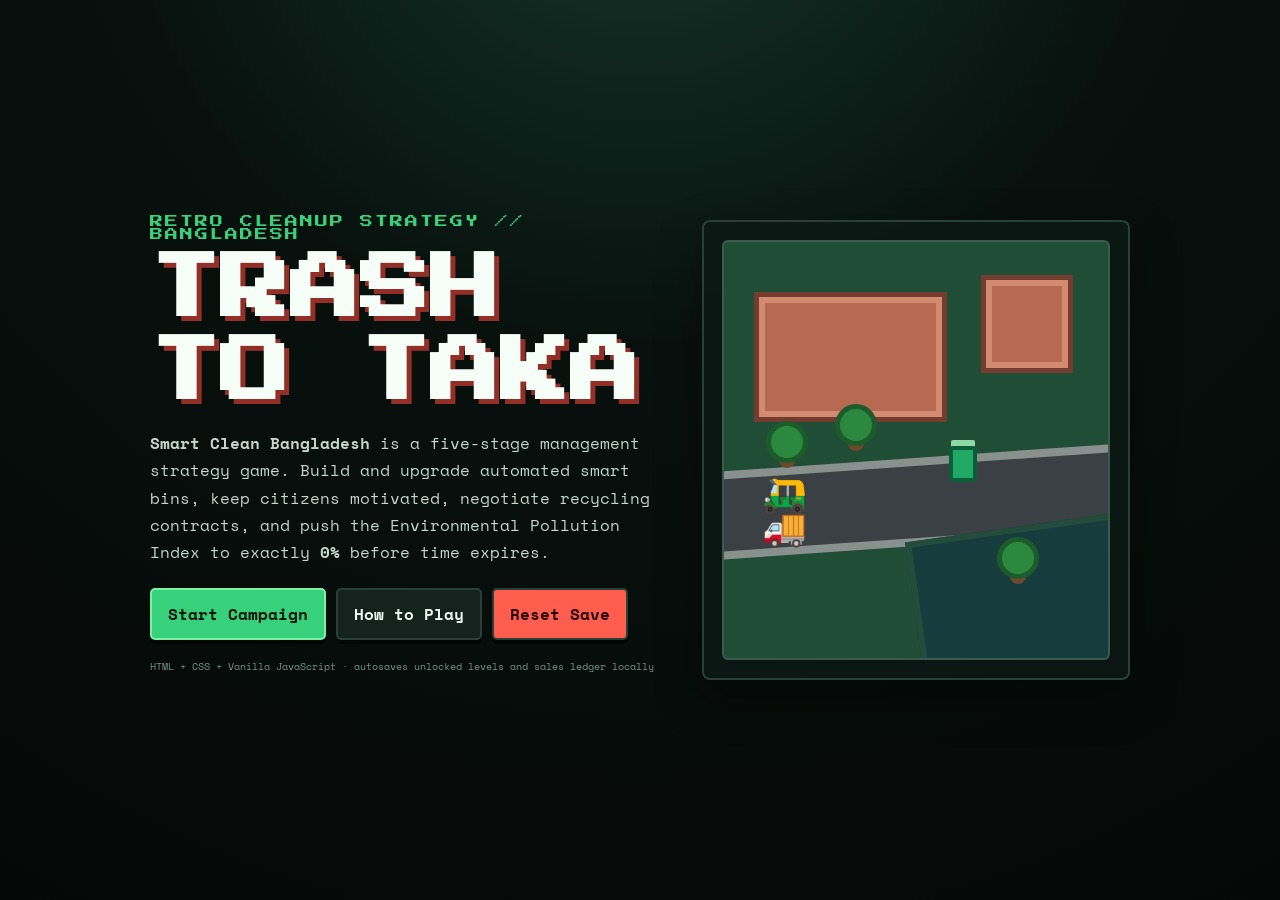
<file: previous_build/test_003.html>
<!doctype html>
<html lang="en">
<head>
<meta charset="utf-8" />
<meta name="viewport" content="width=device-width, initial-scale=1, viewport-fit=cover" />
<title>Trash to Taka — Smart Clean Bangladesh</title>
<link rel="preconnect" href="https://fonts.googleapis.com">
<link rel="preconnect" href="https://fonts.gstatic.com" crossorigin>
<link href="https://fonts.googleapis.com/css2?family=Press+Start+2P&family=Space+Mono:wght@400;700&display=swap" rel="stylesheet">
<style>
:root{
  --bg:#08110e; --panel:#101b18; --panel2:#15231f; --line:#294039;
  --text:#edf6ef; --muted:#9ab0a6; --green:#38d17b; --green2:#1ca760;
  --gold:#ffd24a; --red:#ff5d4d; --blue:#63b7ff; --cyan:#5ee6dc; --purple:#bd91ff;
}
*{box-sizing:border-box}
html,body{margin:0;min-height:100%;background:#050a08;color:var(--text);font-family:'Space Mono',monospace}
body{background:radial-gradient(circle at 50% -20%,#15372c 0,#08110e 42%,#050806 100%);overflow-x:hidden}
button,input{font:inherit}
button{cursor:pointer}
[hidden]{display:none!important}
.pixel{font-family:'Press Start 2P',monospace}
.screen{min-height:100vh;width:100%}

/* landing */
#landing{display:grid;place-items:center;padding:28px;position:relative;overflow:hidden}
.hero{width:min(980px,100%);display:grid;grid-template-columns:1.1fr .9fr;gap:28px;align-items:center;position:relative;z-index:2}
.hero h1{font-size:clamp(32px,6vw,70px);line-height:1.18;margin:8px 0 14px;color:#f6fff7;text-shadow:5px 5px 0 #942f28}
.eyebrow{color:var(--green);font-size:13px;letter-spacing:2px;text-transform:uppercase}
.hero p{color:#c5d4cd;line-height:1.7}
.btnrow{display:flex;gap:10px;flex-wrap:wrap;margin-top:22px}
.btn{border:2px solid var(--line);background:var(--panel2);color:var(--text);padding:12px 16px;border-radius:5px;font-weight:700;box-shadow:0 4px 0 #030605;transition:.08s transform,.15s filter,.15s border-color}
.btn:hover{filter:brightness(1.15);border-color:#4d6d62}.btn:active{transform:translateY(2px);box-shadow:0 2px 0 #030605}
.btn.primary{background:var(--green);color:#07150d;border-color:#7ef0a6}.btn.warn{background:var(--gold);color:#1a1400}.btn.danger{background:var(--red);color:#220504}.btn.blue{background:var(--blue);color:#06121e}
.hero-card{background:rgba(12,25,20,.88);border:2px solid var(--line);border-radius:8px;padding:18px;box-shadow:0 18px 45px rgba(0,0,0,.35)}
.hero-map{height:420px;position:relative;overflow:hidden;background:#204d36;border:2px solid #3a5a4d;border-radius:6px;image-rendering:pixelated}
.hero-road{position:absolute;left:-10%;right:-10%;top:52%;height:88px;background:#3a4044;transform:rotate(-4deg);border-block:8px solid #88918e}
.hero-water{position:absolute;right:-12%;bottom:-10%;width:62%;height:42%;background:#173c3d;transform:rotate(-8deg);border:6px solid #234c3a}
.hero-build{position:absolute;background:#b76a52;border:5px solid #743c2f;box-shadow:inset 0 0 0 6px #d28a70}
.hero-build.b1{left:8%;top:12%;width:50%;height:130px}.hero-build.b2{right:9%;top:8%;width:24%;height:98px}
.hero-tree{position:absolute;width:42px;height:42px;background:#2d883f;border:5px solid #1c5c2a;border-radius:50%;box-shadow:0 18px 0 -13px #71472b}
.hero-tree.t1{left:11%;top:43%}.hero-tree.t2{left:29%;top:39%}.hero-tree.t3{right:18%;bottom:19%}
.hero-bin{position:absolute;width:28px;height:36px;background:#20a965;border:4px solid #0b5d3a;border-radius:4px;right:34%;top:49%;box-shadow:0 -8px 0 -2px #8dd8a5}
.hero-car{position:absolute;font-size:36px;left:10%;top:54%;animation:drive 8s linear infinite}.hero-car.c2{animation-delay:-4s;top:62%}
@keyframes drive{from{transform:translateX(-160px)}to{transform:translateX(700px)}}

/* game shell */
#gameScreen{padding:10px;display:flex;justify-content:center;align-items:flex-start}
.game-shell{width:min(1380px,100%);display:grid;grid-template-columns:minmax(0,1fr) 330px;gap:10px}
.topbar{grid-column:1/-1;background:var(--panel);border:2px solid var(--line);border-radius:6px;padding:10px 12px;display:flex;gap:10px;align-items:center;justify-content:space-between;position:sticky;top:4px;z-index:15}
.brand{display:flex;align-items:center;gap:12px}.brand strong{color:var(--gold);font-size:12px}.level-title{font-size:12px;color:#d7e6df}.top-actions{display:flex;gap:6px}
.icon-btn{width:38px;height:34px;border:1px solid var(--line);border-radius:4px;background:#08110e;color:white}
.viewport{background:#000;border:2px solid var(--line);border-radius:6px;overflow:hidden;position:relative;min-width:0}
#gameCanvas{display:block;width:100%;height:auto;aspect-ratio:16/10;background:#111;image-rendering:pixelated;image-rendering:crisp-edges;touch-action:manipulation;cursor:crosshair}
.event-banner{position:absolute;left:50%;top:12px;transform:translateX(-50%);min-width:300px;max-width:80%;padding:9px 12px;text-align:center;background:rgba(8,17,14,.93);border:2px solid var(--gold);border-radius:5px;color:var(--gold);font-size:12px;pointer-events:none;animation:pulse 1s steps(2) infinite}
@keyframes pulse{50%{filter:brightness(1.25)}}
.side{display:flex;flex-direction:column;gap:10px;min-width:0}
.card{background:var(--panel);border:2px solid var(--line);border-radius:6px;padding:12px}
.card h3{font-size:11px;color:var(--gold);margin:0 0 10px;line-height:1.4}.statgrid{display:grid;grid-template-columns:1fr 1fr;gap:7px}.stat{background:#0a1411;border:1px solid #243930;padding:8px;border-radius:4px}.stat span{display:block;color:var(--muted);font-size:10px}.stat b{display:block;margin-top:4px;font-size:13px}
.bar{height:12px;background:#07100c;border:1px solid #28463a;border-radius:3px;overflow:hidden;margin-top:6px}.fill{height:100%;width:0;background:var(--green);transition:width .18s linear}.fill.pollution{background:linear-gradient(90deg,var(--green),var(--gold),var(--red))}
.shareline{display:flex;justify-content:space-between;gap:10px;font-size:10px;color:var(--muted)}
input[type=range]{width:100%;accent-color:var(--gold);margin:10px 0 6px}
.action-grid{display:grid;grid-template-columns:1fr 1fr;gap:7px}.action-grid .btn{padding:10px 8px;font-size:10px}.action-grid .wide{grid-column:1/-1}
.warehouse{display:grid;grid-template-columns:1fr 1fr;gap:6px}.mat{border:1px solid #294039;background:#0a1411;border-radius:4px;padding:7px;font-size:10px}.mat b{font-size:12px}.paper{color:#eee}.plastic{color:#66c8ff}.organic{color:#e7c25b}.ewaste{color:#7ee7a0}
.feed{height:138px;overflow:auto;font-size:10px;line-height:1.55;color:#c4d5cd;background:#08100d;border:1px solid #23372f;border-radius:4px;padding:8px}.feed div{border-bottom:1px dashed #1c2c26;padding:3px 0}.feed .good{color:#79e7a3}.feed .bad{color:#ff8a7d}.feed .info{color:#79c7ff}
.level-strip{grid-column:1/-1;background:var(--panel);border:2px solid var(--line);border-radius:6px;padding:10px;display:grid;grid-template-columns:repeat(5,1fr);gap:6px}.level-chip{font-size:9px;padding:9px 6px;border:1px solid #2f493f;background:#0b1512;color:#829a8f;border-radius:4px;text-align:center;cursor:default}.level-chip.current,.level-chip.done{cursor:pointer}.level-chip.current{border-color:var(--gold);color:var(--gold);background:#1b1b0b}.level-chip.done{border-color:var(--green);color:var(--green)}.level-chip.locked{opacity:.4}

/* modals */
.overlay{position:fixed;inset:0;background:rgba(0,0,0,.78);display:grid;place-items:center;padding:16px;z-index:50}.modal{width:min(720px,100%);max-height:90vh;overflow:auto;background:#111d19;border:2px solid #3b554b;border-radius:7px;padding:18px;box-shadow:0 20px 70px #000}.modal h2{font-family:'Press Start 2P';font-size:16px;line-height:1.6;color:var(--gold);margin:0 0 14px}.modal p,.modal li{font-size:12px;line-height:1.65;color:#c8d6d0}.offer-grid{display:grid;grid-template-columns:repeat(3,1fr);gap:9px;margin:12px 0}.offer{background:#09120f;border:2px solid #284239;border-radius:5px;padding:10px}.offer.best{border-color:var(--green)}.offer h4{font-size:11px;color:var(--cyan);margin:0 0 8px}.offer .rate{font-size:16px;color:var(--gold);font-weight:700}.offer small{color:var(--muted)}
.ledger-table{width:100%;border-collapse:collapse;font-size:10px}.ledger-table th,.ledger-table td{border:1px solid #2a4339;padding:6px;text-align:left}.ledger-table th{color:var(--gold);position:sticky;top:0;background:#111d19}
.market-share{background:#09120f;border:2px solid #284239;border-radius:5px;padding:10px 12px;margin:10px 0}

@media(max-width:1000px){.game-shell{grid-template-columns:1fr}.side{display:grid;grid-template-columns:1fr 1fr}.level-strip{grid-column:1}.topbar{grid-column:1}.hero{grid-template-columns:1fr}.hero-card{display:none}}
@media(max-width:680px){#gameScreen{padding:5px}.topbar{position:static}.brand .level-title{display:none}.side{grid-template-columns:1fr}.statgrid{grid-template-columns:1fr 1fr}.level-strip{grid-template-columns:1fr;gap:3px}.level-chip{padding:6px}.offer-grid{grid-template-columns:1fr}.action-grid{grid-template-columns:1fr 1fr}.hero{display:block}.hero h1{font-size:34px}.modal{padding:14px}}
</style>
</head>
<body>
<section id="landing" class="screen">
  <div class="hero">
    <div>
      <div class="eyebrow pixel">RETRO CLEANUP STRATEGY // BANGLADESH</div>
      <h1 class="pixel">TRASH<br>TO TAKA</h1>
      <p><b>Smart Clean Bangladesh</b> is a five-stage management strategy game. Build and upgrade automated smart bins, keep citizens motivated, negotiate recycling contracts, and push the Environmental Pollution Index to exactly <b>0%</b> before time expires.</p>
      <div class="btnrow"><button id="startBtn" class="btn primary">Start Campaign</button><button id="howBtn" class="btn">How to Play</button><button id="resetSaveBtn" class="btn danger">Reset Save</button></div>
      <p style="font-size:10px;color:#789088;margin-top:18px">HTML + CSS + Vanilla JavaScript · autosaves unlocked levels and sales ledger locally</p>
    </div>
    <div class="hero-card">
      <div class="hero-map">
        <div class="hero-road"></div><div class="hero-water"></div><div class="hero-build b1"></div><div class="hero-build b2"></div>
        <div class="hero-tree t1"></div><div class="hero-tree t2"></div><div class="hero-tree t3"></div><div class="hero-bin"></div>
        <div class="hero-car">🛺</div><div class="hero-car c2">🚚</div>
      </div>
    </div>
  </div>
</section>

<section id="gameScreen" class="screen" hidden>
  <div class="game-shell">
    <header class="topbar">
      <div class="brand"><strong class="pixel">TRASH TO TAKA</strong><span class="level-title" id="topLevelTitle"></span></div>
      <div class="top-actions"><button class="icon-btn" id="helpBtn">?</button><button class="icon-btn" id="muteBtn">🔊</button><button class="icon-btn" id="pauseBtn">⏸</button><button class="icon-btn" id="restartBtn">↻</button><button class="icon-btn" id="menuBtn">✕</button></div>
    </header>

    <main class="viewport">
      <canvas id="gameCanvas" width="960" height="600"></canvas>
      <div id="eventBanner" class="event-banner" hidden></div>
    </main>

    <aside class="side">
      <section class="card">
        <h3>COMMAND CENTER</h3>
        <div class="statgrid">
          <div class="stat"><span>FUNDS</span><b id="fundsStat">৳0</b></div>
          <div class="stat"><span>TIME</span><b id="timeStat">00:00</b></div>
          <div class="stat"><span>EPI</span><b id="epiStat">0%</b></div>
          <div class="stat"><span>AVG MOOD</span><b id="moodStat">0%</b></div>
        </div>
        <div style="font-size:10px;margin-top:10px">Pollution index — target <b style="color:var(--green)">exactly 0%</b><div class="bar"><div id="epiFill" class="fill pollution"></div></div></div>
      </section>

      <section class="card">
        <h3>PUBLIC REVENUE SHARE</h3>
        <div class="shareline"><span>Corporate profit</span><b id="shareLabel" style="color:var(--gold)">50%</b><span>Public motivation</span></div>
        <input id="shareSlider" type="range" min="10" max="90" step="5" value="50" />
        <div style="font-size:10px;color:var(--muted)">Higher public share sharply improves citizen mood and clean disposal, but reduces the cash you keep from recycling sales.</div>
      </section>

      <section class="card">
        <h3>OPERATIONS</h3>
        <div class="action-grid">
          <button class="btn primary" id="buyBinBtn">Build Bin</button>
          <button class="btn blue" id="emptyBtn">Empty Bins</button>
          <button class="btn warn" id="rewardBtn">Reward Drive</button>
          <button class="btn" id="adBtn">Ad Campaign</button>
          <button class="btn blue wide" id="salesBtn">B2B Recycling Market</button>
          <button class="btn wide" id="ledgerBtn">Open Material Ledger</button>
        </div>
      </section>

      <section class="card">
        <h3>WAREHOUSE</h3>
        <div class="warehouse">
          <div class="mat paper">Paper / Glass<br><b id="wPaper">0.0 kg</b></div>
          <div class="mat plastic">Plastic<br><b id="wPlastic">0.0 kg</b></div>
          <div class="mat ewaste">E-Waste<br><b id="wEwaste">0.0 kg</b></div>
          <div class="mat organic">Organic<br><b id="wOrganic">0.0 kg</b></div>
        </div>
      </section>

      <section class="card"><h3>LIVE EVENT LOG</h3><div id="eventFeed" class="feed"></div></section>
    </aside>

    <nav id="levelStrip" class="level-strip"></nav>
  </div>
</section>

<div id="howModal" class="overlay" hidden><div class="modal">
  <h2>HOW TO PLAY</h2>
  <ul>
    <li>Clear all five Bangladesh stages in order: School/College, University, Garments & Office, Densely Populated, and Polluted Riverside Rural.</li>
    <li>Each stage begins with open trash. Bring the Environmental Pollution Index to <b>exactly 0%</b> before the timer ends.</li>
    <li>Build smart bins on highlighted sidewalk/placement zones. Click a placed bin to upgrade it up to Level 5 for larger capacity.</li>
    <li>Public Revenue Share controls behavior. High public share raises mood and makes NPCs use bins. Low share increases frustration and littering.</li>
    <li><b>Reward Drive</b> temporarily motivates citizens and activates volunteer litter pickup. <b>Ad Campaign</b> gives a smaller city-wide mood boost.</li>
    <li><b>Empty Bins</b> transfers sorted material to the warehouse and writes an intake entry to the local ledger.</li>
    <li>Use <b>B2B Recycling Market</b> to compare manufacturer offers. Plastic and E-Waste have high fair values, so reject exploitative low-ball bids. You can adjust the Public Revenue Share right inside the market before accepting a deal — a higher share lifts citizen mood more once the deal closes.</li>
    <li>Your net sale cash equals the negotiated gross amount minus the public revenue share. The public share improves civic trust.</li>
  </ul>
  <button class="btn primary" data-close="howModal">Got it</button>
</div></div>

<div id="upgradeModal" class="overlay" hidden><div class="modal" style="max-width:520px">
  <h2>SMART BIN UPGRADE</h2><div id="upgradeInfo"></div><div class="btnrow"><button id="upgradeConfirmBtn" class="btn primary">Upgrade</button><button class="btn" data-close="upgradeModal">Close</button></div>
</div></div>

<div id="salesModal" class="overlay" hidden><div class="modal">
  <h2>B2B RECYCLING MARKET</h2>
  <div id="salesIntro" style="font-size:11px;color:#b8cbc2"></div>
  <div class="market-share">
    <div class="shareline"><span>Corporate profit</span><b id="marketShareLabel" style="color:var(--gold)">50%</b><span>Public motivation</span></div>
    <input id="marketShareSlider" type="range" min="10" max="90" step="5" value="50" />
    <div style="font-size:9px;color:var(--muted)">Raise the public share before you sign — it lowers your net cash on this deal but lifts citizen mood more once it closes.</div>
  </div>
  <div class="btnrow" id="materialButtons"></div>
  <div id="offerGrid" class="offer-grid"></div>
  <div class="btnrow"><button id="refreshOffersBtn" class="btn">Reject & Refresh Offers</button><button class="btn" data-close="salesModal">Close Market</button></div>
</div></div>

<div id="ledgerModal" class="overlay" hidden><div class="modal" style="max-width:900px">
  <h2>MATERIAL LEDGER</h2><p>Intake and sale records are stored in your browser with <code>localStorage</code>, providing a lightweight backend-style ledger while keeping the requested HTML/CSS/vanilla JavaScript stack.</p>
  <div style="overflow:auto;max-height:55vh"><table class="ledger-table"><thead><tr><th>Time</th><th>Level</th><th>Type</th><th>Material</th><th>kg</th><th>Gross</th><th>Public</th><th>Net</th><th>Company</th></tr></thead><tbody id="ledgerBody"></tbody></table></div>
  <div class="btnrow"><button id="clearLedgerBtn" class="btn danger">Clear Ledger</button><button class="btn" data-close="ledgerModal">Close</button></div>
</div></div>

<div id="endModal" class="overlay" hidden><div class="modal" style="max-width:560px;text-align:center"><h2 id="endTitle"></h2><div id="endText"></div><div class="btnrow" style="justify-content:center"><button id="nextBtn" class="btn primary">Next Level</button><button id="retryBtn" class="btn warn">Retry</button><button id="endMenuBtn" class="btn">Main Menu</button></div></div></div>

<script>
(() => {
'use strict';

const W=960,H=600, TILE=32;
const MAT=['Paper','Plastic','E-Waste','Organic'];
const BASE_RATE={Paper:18,Plastic:44,'E-Waste':92,Organic:13};
const BIN_CAP=[0,90,180,320,520,820];
const UPGRADE_COST=[0,2200,3400,5200,7600,0];
const SAVE_KEY='trashToTakaCampaignV2';
const LEDGER_KEY='trashToTakaLedgerV2';

const LEVELS=[
 {id:1,name:'School / College Area',short:'School',time:240,money:6500,binLimit:3,initialLitter:24,spawn:0.045,pollutionScale:1.0,theme:'school',npc:['Student','Guardian','Vendor'],vehicles:['rickshaw','cng','bike'],desc:'A busy Dhaka school corridor with playground, tea stalls and mixed student traffic.'},
 {id:2,name:'University Area',short:'University',time:260,money:7800,binLimit:4,initialLitter:31,spawn:0.055,pollutionScale:1.08,theme:'university',npc:['Student','Student','Teacher','Vendor'],vehicles:['bus','rickshaw','bike','cng'],desc:'Large campus avenues, halls, food carts and heavy paper/plastic consumption.'},
 {id:3,name:'Garments & Office Area',short:'Garments',time:275,money:9200,binLimit:4,initialLitter:38,spawn:0.062,pollutionScale:1.15,theme:'garments',npc:['Worker','Officer','Vendor','Worker'],vehicles:['truck','van','bus','cng'],desc:'Factory gates, office blocks, delivery trucks and valuable commercial recyclables.'},
 {id:4,name:'Densely Populated Area',short:'Dense City',time:300,money:10500,binLimit:5,initialLitter:48,spawn:0.074,pollutionScale:1.23,theme:'dense',npc:['Resident','Vendor','Student','Worker','Resident'],vehicles:['rickshaw','cng','van','bike'],desc:'Narrow lanes, bazaar crowds, apartment blocks and constant organic waste pressure.'},
 {id:5,name:'Extremely Polluted Riverside Rural Area',short:'Riverside',time:330,money:12500,binLimit:6,initialLitter:64,spawn:0.078,pollutionScale:1.34,theme:'river',npc:['Villager','Farmer','Vendor','Child','Worker'],vehicles:['rickshaw','van','boat'],desc:'A severely polluted riverside settlement with market waste, boats and fragile waterways.'}
];

const $=s=>document.querySelector(s); const $$=s=>[...document.querySelectorAll(s)];
const clamp=(v,a,b)=>Math.max(a,Math.min(b,v));
const rand=(a,b)=>a+Math.random()*(b-a); const randi=(a,b)=>Math.floor(rand(a,b+1));
const dist=(a,b)=>Math.hypot(a.x-b.x,a.y-b.y);
const money=n=>'৳'+Math.round(n).toLocaleString('en-US');
// Stable pseudo-random for scenery: same inputs always produce the same output,
// so decorative details (flowers, ripples, potholes) stop flickering between frames.
const hash2=(a,b)=>{const n=Math.sin(a*127.1+b*311.7)*43758.5453;return n-Math.floor(n)};

class Sound {
 constructor(){this.ctx=null;this.muted=false}
 ensure(){if(!this.ctx){const A=window.AudioContext||window.webkitAudioContext;if(A)this.ctx=new A()}if(this.ctx?.state==='suspended')this.ctx.resume()}
 tone(f,d=.08,type='square',vol=.035){if(this.muted||!this.ctx)return;const o=this.ctx.createOscillator(),g=this.ctx.createGain();o.type=type;o.frequency.value=f;g.gain.setValueAtTime(vol,this.ctx.currentTime);g.gain.exponentialRampToValueAtTime(.0001,this.ctx.currentTime+d);o.connect(g);g.connect(this.ctx.destination);o.start();o.stop(this.ctx.currentTime+d)}
 click(){this.tone(650,.045)} good(){this.tone(800,.07);setTimeout(()=>this.tone(1100,.08),70)} bad(){this.tone(180,.12,'sawtooth')} drop(){this.tone(130,.055,'sine')} coin(){this.tone(960,.06);setTimeout(()=>this.tone(1300,.07),55)}
}
const sound=new Sound();

class SmartBin{
 constructor(x,y,starting=false){this.x=x;this.y=y;this.level=1;this.starting=starting;this.stock={Paper:0,Plastic:0,'E-Waste':0,Organic:0};this.disabled=0}
 get capacity(){return BIN_CAP[this.level]}
 get total(){return MAT.reduce((s,m)=>s+this.stock[m],0)}
 get full(){return this.total>=this.capacity-0.01}
 add(type,kg){const room=this.capacity-this.total,put=Math.max(0,Math.min(room,kg));this.stock[type]+=put;return put}
 draw(ctx){
   const x=this.x,y=this.y;ctx.save();ctx.imageSmoothingEnabled=false;
   ctx.fillStyle='rgba(0,0,0,.25)';ctx.beginPath();ctx.ellipse(x,y+21,16,4,0,0,Math.PI*2);ctx.fill();
   if(this.disabled>0)ctx.globalAlpha=.45;
   const c=['','#2eb66e','#35c67d','#2cb9a8','#d1b744','#7b9cff'][this.level];
   ctx.fillStyle='#0b3020';ctx.fillRect(x-12,y-14,24,30);ctx.fillStyle=c;ctx.fillRect(x-10,y-12,20,27);ctx.fillStyle='#b9d5c5';ctx.fillRect(x-12,y-16,24,5);
   if(this.level>=2){ctx.fillStyle='#263f4e';ctx.fillRect(x-8,y-22,16,6)} if(this.level>=3){ctx.fillStyle='#70d6ff';ctx.fillRect(x-5,y-20,10,3)} if(this.level>=4){ctx.fillStyle='#ffd24a';ctx.fillRect(x+8,y-8,4,10)} if(this.level>=5){ctx.fillStyle='#b693ff';ctx.fillRect(x-3,y-27,6,6)}
   ctx.fillStyle='#07100c';ctx.fillRect(x-14,y+19,28,5);ctx.fillStyle=this.full?'#ff5d4d':'#38d17b';ctx.fillRect(x-14,y+19,28*clamp(this.total/this.capacity,0,1),5);
   ctx.strokeStyle='#d7eee2';ctx.strokeRect(x-14.5,y+18.5,29,6);ctx.fillStyle='#fff';ctx.font='9px monospace';ctx.textAlign='center';ctx.fillText('L'+this.level,x,y+37);ctx.restore();
 }
}

class Vehicle{
 constructor(type,lane,dir=1){this.type=type;this.lane=lane;this.dir=dir;this.x=dir>0?-80:W+80;this.speed={rickshaw:1.25,cng:1.7,bike:2.2,bus:1.05,truck:.9,van:1.35,boat:.7}[type]||1.3;this.delay=randi(0,140)}
 update(mult=1){if(this.delay>0){this.delay--;return}this.x+=this.speed*this.dir*mult;if(this.dir>0&&this.x>W+100||this.dir<0&&this.x<-100){this.x=this.dir>0?-100:W+100;this.delay=randi(30,180)}}
 draw(ctx){
  if(this.delay>0)return;
  const x=this.x,y=this.lane;
  ctx.save();ctx.translate(x,y);if(this.dir<0){ctx.scale(-1,1)}

  // ground shadow (helps everything read as sitting on the road)
  ctx.fillStyle='rgba(0,0,0,.28)';
  ctx.beginPath();ctx.ellipse(0,12,this.type==='bus'?26:this.type==='truck'?24:this.type==='boat'?26:16,4,0,0,Math.PI*2);ctx.fill();

  const body={rickshaw:'#d94848',cng:'#23894b',bike:'#4ca0ff',bus:'#e2b23e',truck:'#8c9aa2',van:'#d7d7d7',boat:'#a76b42'}[this.type];
  ctx.fillStyle=body;

  if(this.type==='bike'){
    ctx.strokeStyle='#222';ctx.lineWidth=2;
    ctx.beginPath();ctx.moveTo(-9,4);ctx.lineTo(0,-6);ctx.lineTo(9,4);ctx.stroke();
    ctx.beginPath();ctx.moveTo(-9,4);ctx.lineTo(9,4);ctx.stroke();
    ctx.beginPath();ctx.arc(-9,5,4,0,Math.PI*2);ctx.stroke();
    ctx.beginPath();ctx.arc(9,5,4,0,Math.PI*2);ctx.stroke();
    ctx.fillStyle=body;ctx.fillRect(-3,-9,6,4);
    ctx.fillStyle='#3b271d';ctx.beginPath();ctx.arc(0,-11,3,0,Math.PI*2);ctx.fill();
  } else if(this.type==='rickshaw'){
    ctx.fillStyle='#8c1f1f';ctx.beginPath();ctx.arc(-1,-13,13,Math.PI,0);ctx.fill(); // hood canopy
    ctx.fillStyle=body;ctx.fillRect(-15,-10,24,17);
    ctx.fillStyle='#ffd24a';ctx.fillRect(-12,-8,16,8);
    ctx.fillStyle='#3b271d';ctx.beginPath();ctx.arc(-4,-9,3,0,Math.PI*2);ctx.fill(); // driver head
    ctx.fillStyle='#111';
    ctx.beginPath();ctx.arc(-9,9,5,0,Math.PI*2);ctx.fill();
    ctx.beginPath();ctx.arc(11,9,5,0,Math.PI*2);ctx.fill();
    ctx.fillStyle='#666';
    ctx.beginPath();ctx.arc(-9,9,2,0,Math.PI*2);ctx.fill();
    ctx.beginPath();ctx.arc(11,9,2,0,Math.PI*2);ctx.fill();
  } else if(this.type==='boat'){
    ctx.beginPath();ctx.moveTo(-24,5);ctx.lineTo(24,5);ctx.lineTo(15,14);ctx.lineTo(-16,14);ctx.closePath();ctx.fill();
    ctx.fillStyle='rgba(0,0,0,.15)';ctx.fillRect(-24,5,48,3);
    ctx.fillStyle='#e6d1a2';ctx.fillRect(-5,-6,12,11);
    ctx.strokeStyle='rgba(255,255,255,.55)';ctx.lineWidth=1;
    ctx.beginPath();ctx.moveTo(-30,9);ctx.lineTo(-22,6);ctx.moveTo(28,9);ctx.lineTo(20,6);ctx.stroke();
  } else {
    const ww=this.type==='bus'?46:this.type==='truck'?44:34,hh=this.type==='bus'?22:18;
    if(this.type==='truck'){
      ctx.fillStyle='#5f6a70';ctx.fillRect(-ww/2,-hh/2,14,hh);
      ctx.fillStyle='#bfe0ea';ctx.fillRect(-ww/2+3,-hh/2+4,8,6);
      ctx.fillStyle=body;ctx.fillRect(-ww/2+14,-hh/2+2,ww-14,hh-2);
      ctx.strokeStyle='rgba(0,0,0,.2)';ctx.strokeRect(-ww/2+14,-hh/2+2,ww-14,hh-2);
    } else {
      ctx.fillRect(-ww/2,-hh/2,ww,hh);
      ctx.fillStyle='#9ed7e8';
      const winCount=this.type==='bus'?4:1;
      for(let i=0;i<winCount;i++) ctx.fillRect(-ww/2+5+i*9,-hh/2+4,7,7);
    }
    ctx.fillStyle='#ffe9a8';ctx.fillRect(ww/2-4,-2,4,4);
    ctx.fillStyle='#111';
    ctx.beginPath();ctx.arc(-ww/2+9,hh/2-1,6,0,Math.PI*2);ctx.fill();
    ctx.beginPath();ctx.arc(ww/2-10,hh/2-1,6,0,Math.PI*2);ctx.fill();
    ctx.fillStyle='#555';
    ctx.beginPath();ctx.arc(-ww/2+9,hh/2-1,2.4,0,Math.PI*2);ctx.fill();
    ctx.beginPath();ctx.arc(ww/2-10,hh/2-1,2.4,0,Math.PI*2);ctx.fill();
  }
  ctx.restore();
 }
}

class Citizen{
 constructor(level){this.level=level;this.archetype=level.cfg.npc[randi(0,level.cfg.npc.length-1)];const p=level.spawnPoint();this.x=p.x;this.y=p.y;this.entry=p;this.speed=rand(.55,1.15);this.hasWaste=Math.random()<.74;this.type=level.pickWaste();this.littered=false;this.target=null;this.exitAfter=false;this.age=0;this.pickup=null;this.baseMood=rand(25,62);this.variant=randi(0,5);this.accessory=randi(0,4);this.female=Math.random()<.46}
 get mood(){return clamp(this.baseMood + (game.publicShare-50)*1.12 + game.civicTrust*.18 + (game.rewardTime>0?38:0)+(game.adTime>0?19:0)+(game.event?.mood||0) - game.epi*.3,0,100)}
 chooseBin(){const valid=this.level.bins.filter(b=>!b.full&&b.disabled<=0);if(!valid.length)return null;return valid.sort((a,b)=>Math.hypot(this.x-a.x,this.y-a.y)-Math.hypot(this.x-b.x,this.y-b.y))[0]}
 update(){this.age++;const mood=this.mood;
   if(!this.hasWaste && !this.pickup && game.rewardTime>0 && this.level.litter.length){let l=this.level.nearestLitter(this.x,this.y);if(l){this.moveTo(l.x,l.y);if(Math.hypot(this.x-l.x,this.y-l.y)<8){this.pickup=l.type;this.level.removeLitter(l);feed('Volunteer picked up '+l.type,'good')}}return}
   if(this.pickup){const b=this.chooseBin();if(b){this.moveTo(b.x,b.y);if(Math.hypot(this.x-b.x,this.y-b.y)<10){b.add(this.pickup,4);this.pickup=null;sound.click()}}else this.walkThrough();return}
   if(this.hasWaste){if(mood>=62){const b=this.chooseBin();if(b){this.moveTo(b.x,b.y);if(Math.hypot(this.x-b.x,this.y-b.y)<10){b.add(this.type,4);this.hasWaste=false;this.exitAfter=true;sound.click();return}}else this.tryLitter();}else this.tryLitter();}
   else this.walkThrough();
 }
 tryLitter(){this.walkThrough();const chance=.007 + Math.max(0,60-this.mood)*.00045 + Math.max(0,40-game.publicShare)*.00035;if(!this.littered && Math.random()<chance){this.level.addLitter(this.x,this.y,this.type,5);this.hasWaste=false;this.littered=true;sound.drop();feed(this.archetype+' littered '+this.type,'bad')}}
 walkThrough(){this.y+=this.speed*(this.entry.side==='top'?1:-1);this.x+=Math.sin((this.age+this.variant*11)/24)*.25}
 moveTo(x,y){const dx=x-this.x,dy=y-this.y,d=Math.hypot(dx,dy)||1;this.x+=dx/d*this.speed*1.45;this.y+=dy/d*this.speed*1.45}
 draw(ctx){
   const x=Math.round(this.x),y=Math.round(this.y),m=this.mood;
   const shirt=this.female?['#e2678f','#f2c84b','#7fd6c4','#b88bf0','#ef97a8','#8fc9e0'][this.variant]:['#5f8eff','#ef775f','#f2c84b','#60c990','#b88bf0','#8a8f95'][this.variant];
   const skin=['#d7a173','#b97856','#e2b58a','#c68f5f'][this.variant%4];
   ctx.save();
   ctx.fillStyle='rgba(0,0,0,.22)';ctx.beginPath();ctx.ellipse(x,y+10,5,2,0,0,Math.PI*2);ctx.fill();
   // legs / lower garment — sari/salwar silhouette for women, trousers for men
   if(this.female){ctx.fillStyle=shirt;ctx.beginPath();ctx.moveTo(x-5,y+3);ctx.lineTo(x+5,y+3);ctx.lineTo(x+3,y+10);ctx.lineTo(x-3,y+10);ctx.closePath();ctx.fill()}
   else{ctx.fillStyle='#1d2c37';ctx.fillRect(x-4,y+4,3,6);ctx.fillRect(x+1,y+4,3,6)}
   // torso
   ctx.fillStyle=shirt;ctx.fillRect(x-5,y-5,10,9);
   // head + hair
   ctx.fillStyle='#3b271d';ctx.fillRect(x-4,y-13,8,5);
   ctx.fillStyle=skin;ctx.fillRect(x-3,y-11,6,6);
   // accessories for visual diversity: cap, headscarf, mustache, basket, none
   if(this.accessory===0){ctx.fillStyle='#e8e8e8';ctx.fillRect(x-4,y-14,8,3)} // skull cap
   else if(this.accessory===1&&this.female){ctx.fillStyle='#c96b8a';ctx.fillRect(x-5,y-14,10,4);ctx.fillRect(x-5,y-10,3,7)} // headscarf / orna
   else if(this.accessory===2){ctx.fillStyle='#2b2019';ctx.fillRect(x-3,y-7,6,1.5)} // mustache
   else if(this.accessory===3){ctx.fillStyle='#8a5a34';ctx.fillRect(x+5,y-2,5,5)} // basket / bag on hip
   ctx.font='11px sans-serif';ctx.textAlign='center';
   ctx.fillText(this.pickup?'🧹':this.hasWaste?(m>=62?'🙂':'😠'):'·',x,y-18);
   ctx.restore()
 }
}

class LevelWorld{
 constructor(cfg){this.cfg=cfg;this.bins=[];this.litter=[];this.npcs=[];this.vehicles=[];this.decor=[];this.placement=[];this.roadY=340;this.spawnClock=0;this.buildMap();this.seedLitter();this.bins.push(new SmartBin(this.placement[0].x,this.placement[0].y,true));}
 buildMap(){
   // Placement zones are deliberately kept clear of the road band and of every
   // building/stall/tree footprint drawn in the matching drawXxx() method below —
   // bins only ever land on open sidewalk, yard or riverbank ground.
   const t=this.cfg.theme;this.placement=[];
   if(t==='school'){this.roadY=345;this.placement=[{x:230,y:480},{x:410,y:500},{x:590,y:470},{x:480,y:560}];}
   if(t==='university'){this.roadY=350;this.placement=[{x:150,y:560},{x:250,y:480},{x:400,y:500},{x:620,y:480},{x:750,y:560}];}
   if(t==='garments'){this.roadY=340;this.placement=[{x:120,y:472},{x:300,y:472},{x:480,y:472},{x:660,y:472},{x:840,y:472}];}
   if(t==='dense'){this.roadY=365;this.placement=[{x:95,y:475},{x:217,y:475},{x:451,y:475},{x:685,y:475},{x:815,y:475}];}
   if(t==='river'){this.roadY=300;this.placement=[{x:20,y:395},{x:180,y:395},{x:345,y:395},{x:510,y:395},{x:675,y:395},{x:880,y:395}];}
   const vt=this.cfg.vehicles;for(let i=0;i<Math.min(5,vt.length+1);i++){const type=vt[i%vt.length];const lane=type==='boat'?540:this.roadY+(i%2?18:-14);this.vehicles.push(new Vehicle(type,lane,i%2?1:-1));}
 }
 seedLitter(){for(let i=0;i<this.cfg.initialLitter;i++){const x=rand(70,890),y=rand(250,530);this.addLitter(x,y,this.pickWaste(),5,false)}}
 pickWaste(){const r=Math.random(),t=this.cfg.theme;if(t==='university'&&r>.82)return 'E-Waste';if(t==='garments'&&r>.76)return 'Plastic';if(t==='river'&&r>.68)return 'Organic';if(r<.30)return 'Paper';if(r<.62)return 'Plastic';if(r<.77)return 'E-Waste';return 'Organic'}
 addLitter(x,y,type,kg=5,log=true){this.litter.push({x:clamp(x,40,920),y:clamp(y,210,555),type,kg,rot:rand(0,Math.PI)});if(log)game.recomputeEpi()}
 removeLitter(obj){const i=this.litter.indexOf(obj);if(i>=0)this.litter.splice(i,1);game.recomputeEpi()}
 nearestLitter(x,y){let best=null,bd=1e9;for(const l of this.litter){const d=Math.hypot(x-l.x,y-l.y);if(d<bd){bd=d;best=l}}return best}
 spawnPoint(){const top=Math.random()<.72;return{x:rand(80,890),y:top?205:560,side:top?'top':'bottom'}}
 update(){
   this.spawnClock++;const spawnChance=this.cfg.spawn*(game.event?.spawn||1);if(Math.random()<spawnChance&&this.npcs.length<22)this.npcs.push(new Citizen(this));
   for(const v of this.vehicles)v.update(game.event?.traffic||1);
   for(const b of this.bins)if(b.disabled>0)b.disabled--;
   for(let i=this.npcs.length-1;i>=0;i--){const n=this.npcs[i];n.update();if(n.y>590||n.y<195||n.age>2200)this.npcs.splice(i,1)}
 }
 draw(ctx){this.drawGround(ctx);for(const l of this.litter)this.drawLitter(ctx,l);for(const v of this.vehicles)v.draw(ctx);for(const b of this.bins)b.draw(ctx);for(const n of this.npcs)n.draw(ctx)}
 drawGround(ctx){const t=this.cfg.theme;ctx.clearRect(0,0,W,H);ctx.fillStyle='#4f8d49';ctx.fillRect(0,0,W,H);
   // subtle pixel grid
   ctx.fillStyle='rgba(0,0,0,.06)';for(let x=0;x<W;x+=16)for(let y=0;y<H;y+=16)if((x+y)%32===0)ctx.fillRect(x,y,1,1);
   if(t==='school')this.drawSchool(ctx); if(t==='university')this.drawUniversity(ctx); if(t==='garments')this.drawGarments(ctx); if(t==='dense')this.drawDense(ctx); if(t==='river')this.drawRiver(ctx);
   for(const p of this.placement){ctx.strokeStyle='rgba(255,210,74,.30)';ctx.setLineDash([4,4]);ctx.strokeRect(p.x-18,p.y-22,36,42);ctx.setLineDash([])}
 }
 road(ctx,y=this.roadY,h=76){
   ctx.save();
   ctx.fillStyle='#8b928e';ctx.fillRect(0,y-h/2-8,W,h+16);
   ctx.fillStyle='#3b4144';ctx.fillRect(0,y-h/2,W,h);
   // worn patches (stable positions so the road stops shimmering every frame)
   ctx.fillStyle='rgba(0,0,0,.14)';
   for(let i=0;i<14;i++){
     const px=hash2(i,y)*W, py=y-h/2+8+hash2(y,i)*(h-16), pr=hash2(px,py)*8+5;
     ctx.beginPath();ctx.ellipse(px,py,pr,pr*.45,0,0,Math.PI*2);ctx.fill();
   }
   ctx.strokeStyle='#e7d783';ctx.lineWidth=3;ctx.setLineDash([25,18]);
   ctx.beginPath();ctx.moveTo(0,y);ctx.lineTo(W,y);ctx.stroke();ctx.setLineDash([]);
   ctx.fillStyle='#a8aaa3';ctx.fillRect(0,y-h/2-14,W,12);ctx.fillRect(0,y+h/2+2,W,12);
   // curb ticks
   ctx.fillStyle='rgba(0,0,0,.16)';
   for(let cx=10;cx<W;cx+=40){ctx.fillRect(cx,y-h/2-14,3,12);ctx.fillRect(cx,y+h/2+2,3,12)}
   ctx.restore();
 }
 building(ctx,x,y,w,h,body='#b8755f',roof='#6f3b31',label='',kind='generic'){
   ctx.save();
   // shadow
   ctx.fillStyle='rgba(6,12,10,.22)';ctx.fillRect(x-2,y+h,w+16,7);
   // roof
   ctx.fillStyle=roof;ctx.fillRect(x-6,y-10,w+12,14);
   ctx.fillStyle='rgba(0,0,0,.18)';ctx.fillRect(x-6,y-10,w+12,4);
   // body with simple side shading for a bit of depth
   ctx.fillStyle=body;ctx.fillRect(x,y,w,h);
   ctx.fillStyle='rgba(0,0,0,.10)';ctx.fillRect(x,y,6,h);
   ctx.fillStyle='rgba(255,255,255,.10)';ctx.fillRect(x+w-6,y,6,h);
   // windows — deterministically "lit" so the pattern is stable across frames
   const cols=Math.max(2,Math.floor((w-20)/30)), rows=Math.max(1,Math.floor((h-30)/27));
   for(let r=0;r<rows;r++)for(let c=0;c<cols;c++){
     const wx=x+14+c*30, wy=y+20+r*27;
     const lit=hash2(wx,wy+kind.length)>0.55;
     ctx.fillStyle='#3c2a24';ctx.fillRect(wx,wy,16,11);
     ctx.fillStyle=lit?'#ffe6a0':'#a7cde0';ctx.fillRect(wx+2,wy+2,12,7);
     if(kind==='office')ctx.fillStyle='rgba(255,255,255,.3)',ctx.fillRect(wx+2,wy+2,4,7);
     if(hash2(wx,wy)>.86){ctx.fillStyle='#57646b';ctx.fillRect(wx+3,wy+11,10,4)} // stray AC box
   }
   // ground-floor door
   ctx.fillStyle='#4a3126';ctx.fillRect(x+w/2-9,y+h-24,18,24);
   ctx.fillStyle='#7c5a3f';ctx.fillRect(x+w/2-9,y+h-24,18,3);
   // rooftop extras by building type
   if(kind==='residential'||kind==='dense'){
     ctx.fillStyle='#7c8a8f';ctx.beginPath();ctx.ellipse(x+w-20,y-16,9,7,0,0,Math.PI*2);ctx.fill();
     ctx.strokeStyle='#54636a';ctx.beginPath();ctx.moveTo(x+w-20,y-23);ctx.lineTo(x+w-20,y-31);ctx.stroke();
   }
   if(kind==='school'||kind==='institutional'){
     ctx.strokeStyle='#dcdcdc';ctx.lineWidth=2;
     ctx.beginPath();ctx.moveTo(x+14,y-10);ctx.lineTo(x+14,y-32);ctx.stroke();
     ctx.fillStyle='#2f8a44';ctx.fillRect(x+14,y-32,14,9);
   }
   // sign
   if(label){
     ctx.fillStyle='#f5ead5';ctx.fillRect(x+w*.2,y-18,w*.6,18);
     ctx.strokeStyle='rgba(0,0,0,.25)';ctx.strokeRect(x+w*.2,y-18,w*.6,18);
     ctx.fillStyle='#15211d';ctx.font='bold 11px monospace';ctx.textAlign='center';
     ctx.fillText(label,x+w/2,y-5);
   }
   ctx.restore();
 }
 tree(ctx,x,y,flower=false){
   ctx.save();
   const hue=hash2(x,y);
   const canopyA=flower?'#1f7135':`hsl(${104+hue*14},38%,${30+hue*6}%)`;
   const canopyB=flower?'#2e9447':`hsl(${108+hue*14},44%,${38+hue*6}%)`;
   ctx.fillStyle='rgba(8,16,12,.28)';ctx.beginPath();ctx.ellipse(x,y+33,20,6,0,0,Math.PI*2);ctx.fill();
   ctx.fillStyle='#6c4326';ctx.fillRect(x-4,y+10,8,24);
   ctx.fillStyle='#4d2f19';ctx.fillRect(x-4,y+10,2,24);ctx.fillRect(x+2,y+16,2,10);
   ctx.fillStyle=canopyA;ctx.beginPath();ctx.arc(x,y+4,19,0,Math.PI*2);ctx.fill();
   ctx.fillStyle=canopyB;ctx.beginPath();ctx.arc(x-6,y-6,14,0,Math.PI*2);ctx.fill();
   ctx.beginPath();ctx.arc(x+8,y-2,12,0,Math.PI*2);ctx.fill();
   if(flower){
     ctx.fillStyle='#e84e3a';
     for(let i=0;i<9;i++){
       const dx=(hash2(x+i*13.1,y)-.5)*30, dy=(hash2(x,y+i*7.3)-.5)*24-6;
       ctx.fillRect(x+dx,y+dy,4,4);
     }
   }
   ctx.restore();
 }
 treePalm(ctx,x,y){
   ctx.save();
   ctx.fillStyle='rgba(8,16,12,.24)';ctx.beginPath();ctx.ellipse(x,y+40,16,5,0,0,Math.PI*2);ctx.fill();
   ctx.strokeStyle='#7a5a34';ctx.lineWidth=6;
   ctx.beginPath();ctx.moveTo(x,y+40);ctx.quadraticCurveTo(x+6,y+10,x-2,y-14);ctx.stroke();
   ctx.fillStyle='#2f8a44';
   for(let i=0;i<6;i++){
     const ang=(i/6)*Math.PI*2+hash2(x,i)*0.4;
     ctx.save();ctx.translate(x-2,y-14);ctx.rotate(ang);
     ctx.beginPath();ctx.ellipse(14,0,16,5,0,0,Math.PI*2);ctx.fill();
     ctx.restore();
   }
   ctx.restore();
 }
 streetlight(ctx,x,y){
   ctx.save();
   ctx.fillStyle='rgba(8,16,12,.22)';ctx.beginPath();ctx.ellipse(x,y+2,7,3,0,0,Math.PI*2);ctx.fill();
   ctx.fillStyle='#2b2f30';ctx.fillRect(x-2,y-58,4,58);
   ctx.fillStyle='#3a4042';ctx.fillRect(x-6,y-2,12,4);
   ctx.beginPath();ctx.moveTo(x,y-58);ctx.lineTo(x+16,y-64);ctx.lineTo(x+16,y-60);ctx.lineTo(x+3,y-54);ctx.closePath();ctx.fill();
   const glow=ctx.createRadialGradient(x+16,y-58,1,x+16,y-58,22);
   glow.addColorStop(0,'rgba(255,229,140,.5)');glow.addColorStop(1,'rgba(255,229,140,0)');
   ctx.fillStyle=glow;ctx.beginPath();ctx.arc(x+16,y-58,22,0,Math.PI*2);ctx.fill();
   ctx.fillStyle='#ffe58c';ctx.beginPath();ctx.arc(x+16,y-58,4,0,Math.PI*2);ctx.fill();
   ctx.restore();
 }
 powerPole(ctx,x,y,h=70){
   ctx.save();
   ctx.fillStyle='#5a4632';ctx.fillRect(x-3,y-h,6,h);
   ctx.fillStyle='#4a3a28';ctx.fillRect(x-16,y-h,32,4);
   ctx.strokeStyle='#2c2620';ctx.lineWidth=1;
   for(let i=-1;i<=1;i++){ctx.beginPath();ctx.moveTo(x+i*10,y-h+2);ctx.lineTo(x+i*10,y-h+10);ctx.stroke()}
   ctx.restore();
 }
 // A compound wall with a gate opening — used for school/college, university and
 // garments/office campuses so they read as bounded, gated premises.
 gateWall(ctx,x,y,w,h,{gateSide='bottom',gateWidth=76,wallColor='#7c8a7e',capColor='#576358',signText=''}={}){
   ctx.save();
   const t=9;
   ctx.fillStyle='rgba(6,12,10,.18)';ctx.fillRect(x-3,y+h,w+10,6);
   const segs=[];
   if(gateSide==='bottom'){
     const gx=x+w/2-gateWidth/2;
     segs.push([x-t,y-t,w+2*t,t]); // top
     segs.push([x-t,y-t,t,h+2*t]); // left
     segs.push([x+w,y-t,t,h+2*t]); // right
     segs.push([x-t,y+h,gx-(x-t),t]); // bottom-left
     segs.push([gx+gateWidth,y+h,(x+w+t)-(gx+gateWidth),t]); // bottom-right
     ctx.fillStyle='#4a4238';ctx.fillRect(gx-7,y+h-24,10,24+t);ctx.fillRect(gx+gateWidth-3,y+h-24,10,24+t);
     ctx.fillStyle='#caa24a';ctx.fillRect(gx-9,y+h-30,gateWidth+20,7);
     if(signText){ctx.fillStyle='#12211a';ctx.font='bold 8px monospace';ctx.textAlign='center';ctx.fillText(signText,gx+gateWidth/2,y+h-25)}
     ctx.fillStyle='#31241a';ctx.fillRect(gx,y+h-4,7,4);ctx.fillRect(gx+gateWidth-7,y+h-4,7,4);
   } else { // 'right' gate on the right edge, used for compact courtyards
     const gy=y+h/2-gateWidth/2;
     segs.push([x-t,y-t,w+2*t,t]);
     segs.push([x-t,y-t,t,h+2*t]);
     segs.push([x-t,y+h,w+2*t,t]);
     segs.push([x+w,y-t,t,gy-(y-t)]);
     segs.push([x+w,gy+gateWidth,t,(y+h+t)-(gy+gateWidth)]);
     ctx.fillStyle='#4a4238';ctx.fillRect(x+w-2,gy-6,t+10,10);ctx.fillRect(x+w-2,gy+gateWidth-4,t+10,10);
   }
   ctx.fillStyle=wallColor;for(const [sx,sy,sw,sh] of segs)ctx.fillRect(sx,sy,sw,sh);
   ctx.fillStyle=capColor;for(const [sx,sy,sw,sh] of segs)ctx.fillRect(sx,sy,sw,Math.min(3,sh));
   ctx.restore();
 }
 guardBooth(ctx,x,y){
   ctx.save();
   ctx.fillStyle='rgba(6,12,10,.22)';ctx.beginPath();ctx.ellipse(x+10,y+30,16,4,0,0,Math.PI*2);ctx.fill();
   ctx.fillStyle='#c9c2a8';ctx.fillRect(x,y,22,26);
   ctx.fillStyle='#8a3f3f';ctx.fillRect(x-3,y-8,28,8);
   ctx.fillStyle='#6fb8d8';ctx.fillRect(x+4,y+6,14,9);
   ctx.fillStyle='#3b271d';ctx.beginPath();ctx.arc(x+11,y+22,3,0,Math.PI*2);ctx.fill();
   ctx.restore();
 }
 flowerBed(ctx,x,y,w,h){
   ctx.save();
   ctx.fillStyle='#3a2c22';ctx.fillRect(x,y,w,h);
   ctx.fillStyle='#5a4636';ctx.fillRect(x,y,w,3);
   const colors=['#e84e3a','#ffd24a','#ff8fce','#ffffff'];
   for(let i=0;i<Math.floor(w/10);i++)for(let j=0;j<Math.max(1,Math.floor(h/10));j++){
     const fx=x+6+i*10,fy=y+6+j*10;ctx.fillStyle=colors[Math.floor(hash2(fx,fy)*colors.length)];ctx.fillRect(fx,fy,4,4);
   }
   ctx.restore();
 }
 stall(ctx,x,y,label='TEA'){
   ctx.save();
   ctx.fillStyle='rgba(8,16,12,.25)';ctx.fillRect(x-6,y+30,58,6);
   ctx.fillStyle='#5a3c28';ctx.fillRect(x-2,y-6,4,36);ctx.fillRect(x+42,y-6,4,36);
   ctx.fillStyle='#7a5037';ctx.fillRect(x,y,44,30);
   ctx.fillStyle='#5d3d29';ctx.fillRect(x,y+22,44,8);
   const stripes=['#d1452f','#f2ead2'];
   for(let i=0;i<6;i++){ctx.fillStyle=stripes[i%2];ctx.fillRect(x-8+i*9,y-14,9,10)}
   ctx.fillStyle='#a7afb0';ctx.fillRect(x-8,y-16,52,4);
   ctx.strokeStyle='#3a2c22';ctx.beginPath();ctx.moveTo(x+22,y-2);ctx.lineTo(x+22,y+6);ctx.stroke();
   ctx.fillStyle='#ffe27a';ctx.beginPath();ctx.arc(x+22,y+8,3,0,Math.PI*2);ctx.fill();
   ctx.fillStyle='#f6d36d';ctx.font='bold 8px monospace';ctx.textAlign='left';
   ctx.fillText(label,x+7,y+17);
   ctx.fillStyle='#8a5a3a';ctx.fillRect(x+50,y+20,8,10);
   ctx.restore();
 }
 pond(ctx,x,y,w,h){
   ctx.save();
   ctx.fillStyle='#2e665d';ctx.fillRect(x,y,w,h);
   ctx.fillStyle='#255a4f';ctx.fillRect(x,y,w,4);
   ctx.fillStyle='#4b8d7c';
   for(let i=0;i<8;i++){
     const rx=x+5+hash2(x+i*3.1,y)*(w-15), ry=y+5+hash2(x,y+i*4.7)*(h-15);
     ctx.fillRect(rx,ry,hash2(rx,ry)*8+6,2);
   }
   ctx.fillStyle='#3f7a55';
   for(let i=0;i<4;i++){
     const lx=x+10+hash2(x*2+i,y)*(w-24), ly=y+10+hash2(x,y*2+i)*(h-24);
     ctx.beginPath();ctx.ellipse(lx,ly,7,4,0,0,Math.PI*2);ctx.fill();
   }
   ctx.strokeStyle='#1c4038';ctx.strokeRect(x+.5,y+.5,w-1,h-1);
   ctx.restore();
 }
 drawSchool(ctx){
   // walled, gated compound
   this.gateWall(ctx,140,8,520,258,{gateSide:'bottom',gateWidth:90,signText:'SCHOOL GATE'});
   this.building(ctx,170,26,410,128,'#a96b58','#733f35','SCHOOL / COLLEGE','school');
   ctx.fillStyle='#cda97b';ctx.fillRect(190,176,330,82);
   ctx.save();ctx.strokeStyle='rgba(255,255,255,.4)';ctx.lineWidth=2;
   ctx.strokeRect(198,184,314,66);ctx.beginPath();ctx.arc(355,217,22,0,Math.PI*2);ctx.stroke();ctx.restore();
   this.flowerBed(ctx,146,18,26,236);this.flowerBed(ctx,646,18,10,236);
   for(let i=0;i<3;i++)this.tree(ctx,220+i*90,168,true);
   this.guardBooth(ctx,262,222);
   // playground swing set inside compound
   ctx.save();ctx.strokeStyle='#6b6f6f';ctx.lineWidth=3;
   ctx.beginPath();ctx.moveTo(500,182);ctx.lineTo(500,150);ctx.lineTo(560,150);ctx.lineTo(560,182);ctx.stroke();
   ctx.strokeStyle='#8a6a3d';ctx.lineWidth=1;
   ctx.beginPath();ctx.moveTo(520,150);ctx.lineTo(520,172);ctx.moveTo(540,150);ctx.lineTo(540,172);ctx.stroke();
   ctx.fillStyle='#c9853d';ctx.fillRect(514,172,12,4);ctx.fillRect(534,172,12,4);
   ctx.restore();
   this.road(ctx);
   for(let px=40;px<W;px+=220)this.streetlight(ctx,px,this.roadY-44);
   for(let px=90;px<W;px+=260)this.powerPole(ctx,px,this.roadY+50);
   // open ground beyond the road: park strip with pond, stalls & extra trees
   this.pond(ctx,700,410,180,110);
   this.building(ctx,20,420,90,70,'#9a8060','#5c4a35','LIBRARY','institutional');
   this.stall(ctx,60,558,'CHA');this.stall(ctx,830,556,'SNACK');
   this.tree(ctx,150,558,true);this.tree(ctx,520,428,false);this.tree(ctx,650,556,true);
 }
 drawUniversity(ctx){
   this.gateWall(ctx,40,8,880,262,{gateSide:'bottom',gateWidth:110,signText:'UNIVERSITY GATE'});
   this.building(ctx,70,28,280,118,'#9b7960','#5b4034','ACADEMIC','institutional');
   this.building(ctx,580,32,280,114,'#8d6f57','#554032','HALL','residential');
   ctx.fillStyle='#b9a378';ctx.fillRect(390,55,140,120);
   ctx.fillStyle='#2c684a';ctx.fillRect(400,64,120,102);
   this.pond(ctx,412,74,96,66);
   this.building(ctx,420,182,110,66,'#8c7050','#523c2b','CANTEEN','generic');
   this.guardBooth(ctx,175,220);
   for(let i=0;i<5;i++)this.tree(ctx,78+i*70,222,false);
   for(let i=0;i<5;i++)this.tree(ctx,600+i*68,218,false);
   // flagpole and notice board near the academic block
   ctx.save();
   ctx.strokeStyle='#cfcfcf';ctx.lineWidth=2;ctx.beginPath();ctx.moveTo(230,40);ctx.lineTo(230,6);ctx.stroke();
   ctx.fillStyle='#2f8a44';ctx.fillRect(230,6,16,10);
   ctx.fillStyle='#7a5a3a';ctx.fillRect(280,46,24,34);ctx.fillStyle='#f2ead2';ctx.fillRect(283,49,18,26);
   ctx.restore();
   // bicycle stand
   ctx.save();ctx.strokeStyle='#5a6a6f';ctx.lineWidth=2;
   for(let i=0;i<4;i++){ctx.beginPath();ctx.arc(730+i*16,220,7,0,Math.PI*2);ctx.stroke()}
   ctx.restore();
   this.road(ctx);
   for(let px=40;px<W;px+=230)this.streetlight(ctx,px,this.roadY-42);
   for(let px=60;px<W;px+=250)this.powerPole(ctx,px,this.roadY+52);
   // open ground beyond the road: canteen kiosks, book stall and extra trees
   this.stall(ctx,60,470,'FUCHKA');this.stall(ctx,815,465,'TEA');
   this.stall(ctx,440,558,'BOOKS');
   this.tree(ctx,330,480,false);this.tree(ctx,700,570,false);this.tree(ctx,90,568,false);
 }
 drawGarments(ctx){
   // two separate walled, gated compounds — factory and office
   this.gateWall(ctx,20,8,400,262,{gateSide:'bottom',gateWidth:80,signText:'FACTORY GATE'});
   this.gateWall(ctx,540,8,400,262,{gateSide:'bottom',gateWidth:80,signText:'OFFICE GATE'});
   this.building(ctx,45,30,340,150,'#8b8f93','#4a5157','GARMENTS','office');
   this.building(ctx,565,35,340,145,'#8793a8','#46505f','OFFICE','office');
   this.guardBooth(ctx,60,222);this.guardBooth(ctx,850,222);
   // smoke stack + water tank inside factory yard
   ctx.save();
   ctx.fillStyle='#6a6f70';ctx.fillRect(280,40,14,40);
   ctx.fillStyle='rgba(200,200,200,.35)';
   ctx.beginPath();ctx.ellipse(287,34,10,6,0,0,Math.PI*2);ctx.fill();
   ctx.beginPath();ctx.ellipse(292,20,14,8,0,0,Math.PI*2);ctx.fill();
   ctx.restore();
   // water tower in the neutral gap between the two compounds
   ctx.fillStyle='#59636a';ctx.fillRect(438,95,44,110);
   ctx.fillStyle='#c9a846';for(let i=0;i<3;i++)ctx.fillRect(444+i*11,108,7,80);
   this.stall(ctx,95,232,'LUNCH');this.stall(ctx,800,232,'TEA');
   this.tree(ctx,195,225,false);this.tree(ctx,745,225,false);
   this.road(ctx);
   for(let px=40;px<W;px+=220)this.streetlight(ctx,px,this.roadY-40);
   // loading yard with shipping containers beyond the road
   ctx.fillStyle='#595e5d';ctx.fillRect(0,500,W,100);
   for(let i=0;i<8;i++){
     const cx=40+i*115;
     ctx.fillStyle=['#c65a3a','#3a7fc6','#c6a13a'][i%3];ctx.fillRect(cx,502,60,36);
     ctx.fillStyle='rgba(0,0,0,.25)';ctx.fillRect(cx,502,60,6);
     ctx.strokeStyle='rgba(0,0,0,.3)';ctx.strokeRect(cx,502,60,36);
   }
   for(let px=70;px<W;px+=260)this.powerPole(ctx,px,455,42);
 }
 drawDense(ctx){
   for(let r=0;r<2;r++)for(let c=0;c<7;c++){
     const x=25+c*132,y=32+r*118;
     this.building(ctx,x,y,105,90,['#a65d55','#8c7761','#6f7f8b'][c%3],'#4e3b36',c%2?'FLAT':'SHOP',c%2?'dense':'generic');
   }
   // clotheslines strung between rooftops
   ctx.save();ctx.strokeStyle='rgba(255,255,255,.5)';ctx.lineWidth=1;
   for(let c=0;c<6;c++){
     const x1=25+c*132+105, y1=28, x2=25+(c+1)*132, y2=28;
     ctx.beginPath();ctx.moveTo(x1,y1);ctx.lineTo(x2,y2);ctx.stroke();
     ctx.fillStyle=['#e0e0e0','#5f8eff','#ef775f'][c%3];
     ctx.fillRect((x1+x2)/2-4,y1,6,10);
   }
   ctx.restore();
   // small neighbourhood mosque with a modest minaret, tucked at the row edge
   ctx.save();
   ctx.fillStyle='#c9c2a0';ctx.fillRect(880,32,60,90);
   ctx.fillStyle='#4a8f6a';ctx.beginPath();ctx.arc(910,32,20,Math.PI,0);ctx.fill();
   ctx.fillStyle='#a89860';ctx.fillRect(936,10,8,90);
   ctx.fillStyle='#4a8f6a';ctx.beginPath();ctx.arc(940,10,7,0,Math.PI*2);ctx.fill();
   ctx.restore();
   this.road(ctx);
   for(let i=0;i<8;i++)this.stall(ctx,20+i*117,440+(i%2)*25,['FISH','VEG','TEA','RICE'][i%4]);
   for(let i=0;i<4;i++)this.tree(ctx,140+i*210,545,false);
   for(let px=60;px<W;px+=210)this.streetlight(ctx,px,this.roadY-42);
   for(let px=40;px<W;px+=260)this.powerPole(ctx,px,this.roadY+60,50);
 }
 drawRiver(ctx){
   ctx.fillStyle='#6f914f';ctx.fillRect(0,0,W,H);
   this.building(ctx,65,42,250,108,'#9a7652','#60472f','RURAL MARKET','institutional');
   this.building(ctx,860,45,80,100,'#8a6b48','#54402c','STORE','generic');
   this.stall(ctx,340,80,'FISH');this.stall(ctx,410,98,'VEG');
   for(let i=0;i<6;i++){ if(i%2===0) this.tree(ctx,70+i*135,222+(i%2)*15,false); else this.treePalm(ctx,70+i*135,218) }
   this.road(ctx,300,60);
   for(let px=40;px<W;px+=230)this.streetlight(ctx,px,300-38);

   // dry riverbank strip between the road and the water — this is where bins go
   ctx.fillStyle='#5c7a48';ctx.fillRect(0,344,W,136);

   // water body, pushed further down so there is real dry ground for bins/citizens
   ctx.fillStyle='#35563d';ctx.fillRect(0,480,W,120);
   ctx.fillStyle='#173336';
   ctx.beginPath();
   ctx.moveTo(0,505);
   ctx.bezierCurveTo(220,462,410,568,610,512);
   ctx.bezierCurveTo(760,470,860,518,960,490);
   ctx.lineTo(960,600);ctx.lineTo(0,600);ctx.closePath();ctx.fill();

   // riverside huts, sitting right at the dry-land/water edge
   for(let i=0;i<5;i++){
     const hx=55+i*165, hy=450+(i%2)*25;
     ctx.fillStyle='#6f4d30';ctx.fillRect(hx,hy,85,44);
     ctx.fillStyle='#49321f';
     ctx.beginPath();ctx.moveTo(hx-10,hy);ctx.lineTo(hx+42,hy-28);ctx.lineTo(hx+95,hy);ctx.fill();
     ctx.fillStyle='#2c1f14';ctx.fillRect(hx+34,hy+16,16,28);
   }

   // moored fishing boats (decorative)
   ctx.save();
   for(let i=0;i<3;i++){
     const bx=140+i*300, by=520+(i%2)*35;
     ctx.fillStyle='#8a5a34';
     ctx.beginPath();ctx.moveTo(bx-26,by+6);ctx.lineTo(bx+26,by+6);ctx.lineTo(bx+16,by+16);ctx.lineTo(bx-18,by+16);ctx.closePath();ctx.fill();
     ctx.strokeStyle='#4a2f1c';ctx.lineWidth=1;ctx.beginPath();ctx.moveTo(bx,by+6);ctx.lineTo(bx,by-22);ctx.stroke();
   }
   ctx.restore();

   // reeds along the bank (stable, hash-seeded positions)
   ctx.save();ctx.strokeStyle='#4d7a4a';ctx.lineWidth=2;
   for(let i=0;i<26;i++){
     const rx=hash2(i,3.14)*W, ry=480+hash2(7.2,i)*14, lean=(hash2(i,i)-.5)*10;
     ctx.beginPath();ctx.moveTo(rx,ry+18);ctx.quadraticCurveTo(rx+lean,ry,rx+lean*1.6,ry-20);ctx.stroke();
   }
   ctx.restore();

   // suspended sediment / algae texture — stable, not flickering every frame
   ctx.fillStyle='rgba(88,104,84,.7)';
   for(let i=0;i<20;i++){
     const px=hash2(i,11.7)*950, py=505+hash2(i,42.3)*130, pw=4+hash2(i,3.3)*7, ph=2+hash2(i,9.9)*3;
     ctx.fillRect(px,py,pw,ph);
   }
 }
 drawLitter(ctx,l){ctx.save();ctx.translate(l.x,l.y);ctx.rotate(l.rot);if(l.type==='Plastic'){ctx.fillStyle='#67c9ff';ctx.fillRect(-3,-6,6,12);ctx.fillStyle='#eee';ctx.fillRect(-2,-2,4,2)}else if(l.type==='Paper'){ctx.fillStyle='#f1ead9';ctx.fillRect(-6,-4,12,8);ctx.fillStyle='#aaa';ctx.fillRect(-4,-1,7,1)}else if(l.type==='E-Waste'){ctx.fillStyle='#2b8c4e';ctx.fillRect(-6,-5,12,10);ctx.fillStyle='#d8c04b';ctx.fillRect(-2,-2,4,4)}else{ctx.fillStyle='#d9b13f';ctx.beginPath();ctx.arc(0,0,5,0,Math.PI*2);ctx.fill();ctx.fillStyle='#6f7f35';ctx.fillRect(1,-7,2,5)}ctx.restore()}
}

const game={
 levelIndex:0,world:null,money:0,time:0,epi:0,publicShare:50,civicTrust:0,rewardTime:0,adTime:0,paused:false,running:false,placing:false,selectedBin:null,event:null,eventTimer:0,eventCooldown:22,elapsed:0,offerMaterial:'Plastic',offers:[]
};

let save=loadSave();
function loadSave(){try{return JSON.parse(localStorage.getItem(SAVE_KEY))||{unlocked:1,best:{}}}catch{return{unlocked:1,best:{}}}}
function storeSave(){localStorage.setItem(SAVE_KEY,JSON.stringify(save))}
function ledger(){try{return JSON.parse(localStorage.getItem(LEDGER_KEY))||[]}catch{return[]}}
function writeLedger(entry){const a=ledger();a.unshift({time:new Date().toLocaleString(),...entry});localStorage.setItem(LEDGER_KEY,JSON.stringify(a.slice(0,250)))}

function feed(msg,type='info'){const d=document.createElement('div');d.className=type;d.textContent='› '+msg;$('#eventFeed').prepend(d);while($('#eventFeed').children.length>60)$('#eventFeed').lastChild.remove()}
function startLevel(index){
 game.levelIndex=index;const cfg=LEVELS[index];game.world=new LevelWorld(cfg);game.money=cfg.money;game.time=cfg.time;game.epi=0;game.publicShare=Number($('#shareSlider').value);game.civicTrust=0;game.rewardTime=0;game.adTime=0;game.paused=false;game.running=true;game.placing=false;game.event=null;game.eventTimer=0;game.eventCooldown=randi(18,28);game.elapsed=0;$('#eventFeed').innerHTML='';hideAllModals();$('#gameScreen').hidden=false;$('#landing').hidden=true;recomputeEpi();feed(cfg.desc,'info');feed('Objective: reduce EPI to exactly 0% before time expires.','good');renderLevelStrip();updateUI();
}
function recomputeEpi(){if(!game.world)return;const litterKg=game.world.litter.reduce((s,l)=>s+l.kg,0),overflow=game.world.bins.filter(b=>b.full).length*18,river=0;game.epi=clamp((litterKg/(game.world.cfg.initialLitter*5))*100*game.world.cfg.pollutionScale+overflow+river,0,100);if(game.world.litter.length===0&&overflow===0)game.epi=0;}
function avgMood(){if(!game.world?.npcs.length)return clamp(50+(game.publicShare-50)*.9+game.civicTrust*.15+(game.rewardTime?20:0)+(game.adTime?10:0)-game.epi*.2,0,100);return game.world.npcs.reduce((s,n)=>s+n.mood,0)/game.world.npcs.length}
function tick(){if(!game.running||game.paused||!game.world)return;game.elapsed++;game.world.update();if(game.elapsed%30===0){game.time=Math.max(0,game.time-1);if(game.rewardTime>0)game.rewardTime--;if(game.adTime>0)game.adTime--;if(game.eventTimer>0){game.eventTimer--;if(game.eventTimer<=0){feed('Event ended: '+game.event.name,'info');game.event=null;$('#eventBanner').hidden=true}}else{game.eventCooldown--;if(game.eventCooldown<=0)triggerEvent()}recomputeEpi();if(game.time<=0){finish(false);return}if(game.epi===0&&game.elapsed>30*18){finish(true);return}}
}
function triggerEvent(){const events=[
 {name:'Monsoon Rush',text:'Rain drives pedestrians under awnings — crowd pressure rises.',spawn:1.55,traffic:.75,mood:-4},
 {name:'Community Volunteer Wave',text:'Local volunteers are helping. Mood improves temporarily.',spawn:1,mood:14,traffic:1},
 {name:'Office / Class Break',text:'A sudden break releases a larger crowd onto the street.',spawn:1.8,mood:-2,traffic:1.15},
 {name:'Recycling Demand Spike',text:'Manufacturers are paying more for sorted material.',spawn:1,mood:0,traffic:1,price:1.22},
 {name:'Traffic Jam',text:'Slower vehicles increase street congestion and citizen stress.',spawn:1.2,mood:-10,traffic:.45}
 ];game.event=events[randi(0,events.length-1)];game.eventTimer=randi(12,18);game.eventCooldown=randi(26,42);$('#eventBanner').textContent=game.event.name+' — '+game.event.text;$('#eventBanner').hidden=false;feed('EVENT: '+game.event.name,'info')}
function finish(win){game.running=false;game.paused=true;$('#endModal').hidden=false;if(win){sound.good();const id=game.world.cfg.id;save.best[id]={funds:Math.round(game.money),time:game.time};save.unlocked=Math.max(save.unlocked,Math.min(5,id+1));storeSave();$('#endTitle').textContent='LEVEL CLEARED';$('#endText').innerHTML=`<p>EPI reached <b style="color:var(--green)">0%</b> with ${game.time}s remaining.</p><p>Funds: <b>${money(game.money)}</b> · Civic trust: <b>${game.civicTrust.toFixed(0)}</b></p>`;$('#nextBtn').hidden=id>=5;}else{sound.bad();$('#endTitle').textContent='LEVEL FAILED';$('#endText').innerHTML=`<p>Time expired with EPI at <b style="color:var(--red)">${game.epi.toFixed(1)}%</b>.</p><p>Use a higher public share, more bin capacity, and reward drives to prevent fresh litter while volunteers remove existing trash.</p>`;$('#nextBtn').hidden=true}}
function updateUI(){if(!game.world)return;const cfg=game.world.cfg;$('#topLevelTitle').textContent=`LEVEL ${cfg.id}/5 · ${cfg.name}`;$('#fundsStat').textContent=money(game.money);const m=Math.floor(game.time/60),s=game.time%60;$('#timeStat').textContent=`${String(m).padStart(2,'0')}:${String(s).padStart(2,'0')}`;$('#epiStat').textContent=game.epi.toFixed(1)+'%';$('#moodStat').textContent=avgMood().toFixed(0)+'%';$('#epiFill').style.width=game.epi+'%';$('#shareLabel').textContent=game.publicShare+'%';const wh=warehouseTotals();$('#wPaper').textContent=wh.Paper.toFixed(1)+' kg';$('#wPlastic').textContent=wh.Plastic.toFixed(1)+' kg';$('#wEwaste').textContent=wh['E-Waste'].toFixed(1)+' kg';$('#wOrganic').textContent=wh.Organic.toFixed(1)+' kg';$('#buyBinBtn').textContent=game.placing?'Click Map to Place':`Build Bin (${money(buildCost())})`;$('#rewardBtn').textContent=game.rewardTime?`Reward Active ${game.rewardTime}s`:'Reward Drive (৳1,000)';$('#adBtn').textContent=game.adTime?`Ads Active ${game.adTime}s`:'Ad Campaign (৳500)';$('#pauseBtn').textContent=game.paused?'▶':'⏸'}
function warehouseTotals(){const wh={Paper:0,Plastic:0,'E-Waste':0,Organic:0};try{const raw=sessionStorage.getItem('tttWarehouse');if(raw)Object.assign(wh,JSON.parse(raw))}catch{}return wh}
function setWarehouse(wh){sessionStorage.setItem('tttWarehouse',JSON.stringify(wh))}
function buildCost(){return 1500+Math.max(0,game.world.bins.length-1)*450}

function renderLevelStrip(){const nav=$('#levelStrip');nav.innerHTML='';LEVELS.forEach((l,i)=>{const d=document.createElement('div');d.className='level-chip '+(i===game.levelIndex?'current':l.id<save.unlocked?'done':l.id>save.unlocked?'locked':'');d.textContent=`${l.id}. ${l.short}`;if(l.id<=save.unlocked)d.onclick=()=>{if(confirm('Switch level? Current unsaved level progress will be lost.'))startLevel(i)};nav.appendChild(d)})}

const canvas=$('#gameCanvas'),ctx=canvas.getContext('2d');ctx.imageSmoothingEnabled=false;
function render(){if(game.world){game.world.draw(ctx);drawOverlay();}updateUI();requestAnimationFrame(render)}
function drawOverlay(){ctx.save();ctx.fillStyle='rgba(6,12,10,.82)';ctx.fillRect(8,8,255,58);ctx.fillStyle='#ffd24a';ctx.font='bold 12px monospace';ctx.fillText(`EPI ${game.epi.toFixed(1)}%  |  ${money(game.money)}`,18,28);ctx.fillStyle='#eaf5ef';ctx.font='11px monospace';ctx.fillText(`Bins ${game.world.bins.length}/${game.world.cfg.binLimit} · Public share ${game.publicShare}%`,18,48);if(game.placing){ctx.fillStyle='rgba(255,210,74,.12)';ctx.fillRect(0,0,W,H);ctx.fillStyle='#ffd24a';ctx.fillText('PLACEMENT MODE: tap a yellow placement zone',300,26)}if(game.paused&&game.running){ctx.fillStyle='rgba(0,0,0,.55)';ctx.fillRect(0,0,W,H);ctx.fillStyle='#fff';ctx.font='22px "Press Start 2P"';ctx.textAlign='center';ctx.fillText('PAUSED',W/2,H/2)}ctx.restore()}

function canvasPoint(e){const r=canvas.getBoundingClientRect();const cx=e.touches?.[0]?.clientX??e.clientX,cy=e.touches?.[0]?.clientY??e.clientY;return{x:(cx-r.left)*W/r.width,y:(cy-r.top)*H/r.height}}
canvas.addEventListener('click',e=>{if(game.paused||!game.running)return;const p=canvasPoint(e);for(const b of game.world.bins){if(Math.hypot(p.x-b.x,p.y-b.y)<28){openUpgrade(b);return}}if(game.placing){let nearest=null,bd=999;for(const z of game.world.placement){const d=Math.hypot(p.x-z.x,p.y-z.y);if(d<bd){bd=d;nearest=z}}if(nearest&&bd<30){if(game.world.bins.some(b=>Math.hypot(b.x-nearest.x,b.y-nearest.y)<15)){feed('That placement zone already has a bin.','bad');return}const cost=buildCost();if(game.money<cost){feed('Not enough funds for a new smart bin.','bad');return}game.money-=cost;game.world.bins.push(new SmartBin(nearest.x,nearest.y));game.placing=false;sound.coin();feed('Smart bin deployed for '+money(cost),'good')}else feed('Place bins only on yellow marked zones.','bad')}});

function openUpgrade(bin){game.selectedBin=bin;const next=bin.level<5?BIN_CAP[bin.level+1]:BIN_CAP[5],cost=UPGRADE_COST[bin.level];$('#upgradeInfo').innerHTML=`<p>Current level: <b>L${bin.level}</b> · Capacity: <b>${bin.capacity} kg</b></p><p>Next capacity: <b>${next} kg</b>${bin.level<5?` · Upgrade cost: <b>${money(cost)}</b>`:' · Maximum level reached.'}</p><p>Current load: ${bin.total.toFixed(1)} / ${bin.capacity} kg</p>`;$('#upgradeConfirmBtn').disabled=bin.level>=5;$('#upgradeConfirmBtn').textContent=bin.level>=5?'MAX LEVEL':'Upgrade';$('#upgradeModal').hidden=false}
$('#upgradeConfirmBtn').onclick=()=>{const b=game.selectedBin;if(!b||b.level>=5)return;const cost=UPGRADE_COST[b.level];if(game.money<cost){feed('Not enough funds for this upgrade.','bad');sound.bad();return}game.money-=cost;b.level++;sound.coin();feed(`Smart bin upgraded to Level ${b.level}. Capacity ${b.capacity} kg.`,'good');$('#upgradeModal').hidden=true};

$('#buyBinBtn').onclick=()=>{if(!game.running)return;if(game.world.bins.length>=game.world.cfg.binLimit){feed('Bin limit reached for this level. Upgrade existing bins.','bad');return}if(game.money<buildCost()){feed('Not enough funds to build a bin.','bad');return}game.placing=!game.placing;sound.click()};
$('#rewardBtn').onclick=()=>{if(game.money<1000||game.rewardTime>0)return;game.money-=1000;game.rewardTime=22;feed('Reward drive launched: citizens are motivated and volunteers collect litter.','good');sound.coin()};
$('#adBtn').onclick=()=>{if(game.money<500||game.adTime>0)return;game.money-=500;game.adTime=18;feed('Public awareness campaign is live.','good');sound.coin()};
$('#emptyBtn').onclick=()=>{const wh=warehouseTotals();let total=0;for(const b of game.world.bins){for(const m of MAT){const kg=b.stock[m];if(kg>0){wh[m]+=kg;total+=kg;writeLedger({level:game.world.cfg.id,type:'INTAKE',material:m,kg:+kg.toFixed(1),gross:'-',public:'-',net:'-',company:'Smart Bin '+b.level});b.stock[m]=0}}}setWarehouse(wh);recomputeEpi();if(total>0){feed(`Emptied ${total.toFixed(1)} kg into warehouse; ledger updated.`,'good');sound.good()}else{feed('All bins are already empty.','info');sound.click()}};

$('#shareSlider').addEventListener('input',e=>{game.publicShare=Number(e.target.value);$('#shareLabel').textContent=game.publicShare+'%'});

function openSales(){const wh=warehouseTotals(),available=MAT.filter(m=>wh[m]>=5);if(!available.length){feed('Warehouse has no saleable material yet. Empty bins first.','bad');sound.bad();return}game.offerMaterial=available.includes(game.offerMaterial)?game.offerMaterial:available[0];$('#marketShareSlider').value=game.publicShare;$('#marketShareLabel').textContent=game.publicShare+'%';renderMaterialButtons();makeOffers();$('#salesModal').hidden=false}
$('#marketShareSlider').addEventListener('input',e=>{game.publicShare=Number(e.target.value);$('#marketShareLabel').textContent=game.publicShare+'%';$('#shareSlider').value=game.publicShare;$('#shareLabel').textContent=game.publicShare+'%';makeOffers()});
function renderMaterialButtons(){const wh=warehouseTotals(),box=$('#materialButtons');box.innerHTML='';MAT.forEach(m=>{const b=document.createElement('button');b.className='btn '+(m===game.offerMaterial?'warn':'');b.textContent=`${m} ${wh[m].toFixed(0)}kg`;b.disabled=wh[m]<5;b.onclick=()=>{game.offerMaterial=m;renderMaterialButtons();makeOffers()};box.appendChild(b)});$('#salesIntro').innerHTML=`Fair market reference for <b>${game.offerMaterial}</b>: about <b>${money(BASE_RATE[game.offerMaterial])}/kg</b>. Compare offers carefully; low-ball bids are common for high-value streams.`}
function makeOffers(){const wh=warehouseTotals(),kg=Math.min(wh[game.offerMaterial],Math.max(10,Math.floor(wh[game.offerMaterial]/5)*5));const companies=[['GreenLoop Industries',rand(.72,1.12)],['Padma Materials Ltd.',rand(.82,1.20)],['Delta Reprocessors',rand(.68,1.26)]];const eventMult=game.event?.price||1;game.offers=companies.map(([name,mult])=>({name,kg,rate:BASE_RATE[game.offerMaterial]*mult*eventMult})).sort((a,b)=>b.rate-a.rate);const grid=$('#offerGrid');grid.innerHTML='';game.offers.forEach((o,i)=>{const gross=o.rate*o.kg,publicCut=gross*game.publicShare/100,net=gross-publicCut;const d=document.createElement('div');d.className='offer '+(i===0?'best':'');d.innerHTML=`<h4>${o.name}</h4><div><small>${o.kg.toFixed(0)} kg ${game.offerMaterial}</small></div><div class="rate">${money(o.rate)}/kg</div><div style="font-size:10px;margin-top:7px">Gross ${money(gross)}<br>Public share ${money(publicCut)}<br><b>Net ${money(net)}</b></div><button class="btn primary" style="width:100%;margin-top:9px">Accept</button>`;d.querySelector('button').onclick=()=>acceptOffer(o);grid.appendChild(d)})}
function acceptOffer(o){const wh=warehouseTotals();if(wh[game.offerMaterial]<o.kg)return;const gross=o.rate*o.kg,publicCut=gross*game.publicShare/100,net=gross-publicCut;wh[game.offerMaterial]-=o.kg;setWarehouse(wh);game.money+=net;const trustGain=(game.publicShare/100)*12;game.civicTrust=clamp(game.civicTrust+trustGain,0,100);writeLedger({level:game.world.cfg.id,type:'SALE',material:game.offerMaterial,kg:+o.kg.toFixed(1),gross:Math.round(gross),public:Math.round(publicCut),net:Math.round(net),company:o.name});feed(`Sold ${o.kg.toFixed(0)}kg ${game.offerMaterial} to ${o.name}; net ${money(net)} at ${game.publicShare}% public share.`,'good');feed(game.publicShare>=60?`Citizens noticed the generous public share — mood trending up (+${trustGain.toFixed(0)} trust).`:game.publicShare<=30?`Low public share on that deal — citizen mood barely moved (+${trustGain.toFixed(0)} trust).`:`Civic trust nudged up by ${trustGain.toFixed(0)} from the deal.`,'info');sound.coin();$('#salesModal').hidden=true}
$('#salesBtn').onclick=openSales;$('#refreshOffersBtn').onclick=()=>{sound.bad();feed('Rejected all current offers; manufacturers submitted new bids.','info');makeOffers()};

function openLedger(){const rows=ledger();$('#ledgerBody').innerHTML=rows.length?rows.map(r=>`<tr><td>${r.time}</td><td>${r.level}</td><td>${r.type}</td><td>${r.material}</td><td>${r.kg}</td><td>${r.gross}</td><td>${r.public}</td><td>${r.net}</td><td>${r.company}</td></tr>`).join(''):'<tr><td colspan="9">No ledger entries yet.</td></tr>';$('#ledgerModal').hidden=false}
$('#ledgerBtn').onclick=openLedger;$('#clearLedgerBtn').onclick=()=>{if(confirm('Clear the entire local material ledger?')){localStorage.removeItem(LEDGER_KEY);openLedger()}};

function hideAllModals(){['howModal','upgradeModal','salesModal','ledgerModal','endModal'].forEach(id=>$('#'+id).hidden=true)}
$$('[data-close]').forEach(b=>b.onclick=()=>$('#'+b.dataset.close).hidden=true);
$('#startBtn').onclick=()=>{sound.ensure();sessionStorage.removeItem('tttWarehouse');startLevel(0)};
$('#howBtn').onclick=()=>$('#howModal').hidden=false;$('#helpBtn').onclick=()=>$('#howModal').hidden=false;
$('#resetSaveBtn').onclick=()=>{if(confirm('Reset unlocked levels and saved best results?')){localStorage.removeItem(SAVE_KEY);save=loadSave();alert('Campaign save reset.')}};
$('#muteBtn').onclick=()=>{sound.muted=!sound.muted;$('#muteBtn').textContent=sound.muted?'🔇':'🔊'};
$('#pauseBtn').onclick=()=>{game.paused=!game.paused;updateUI()};$('#restartBtn').onclick=()=>{if(confirm('Restart this level?'))startLevel(game.levelIndex)};
$('#menuBtn').onclick=()=>{$('#gameScreen').hidden=true;$('#landing').hidden=false;game.running=false};
$('#retryBtn').onclick=()=>startLevel(game.levelIndex);$('#nextBtn').onclick=()=>startLevel(Math.min(4,game.levelIndex+1));$('#endMenuBtn').onclick=()=>{$('#endModal').hidden=true;$('#gameScreen').hidden=true;$('#landing').hidden=false};
window.addEventListener('keydown',e=>{if($('#gameScreen').hidden)return;if(e.key.toLowerCase()==='p'){game.paused=!game.paused}if(e.key.toLowerCase()==='m'){sound.muted=!sound.muted;$('#muteBtn').textContent=sound.muted?'🔇':'🔊'}if(e.key==='Escape')game.placing=false});

setInterval(tick,1000/30);requestAnimationFrame(render);renderLevelStrip();
})();
</script>
</body>
</html>
</file>
<file: css/style.css>
:root{
  --bg:#08110e; --panel:#101b18; --panel2:#15231f; --line:#294039;
  --text:#edf6ef; --muted:#9ab0a6; --green:#38d17b; --green2:#1ca760;
  --gold:#ffd24a; --red:#ff5d4d; --blue:#63b7ff; --cyan:#5ee6dc; --purple:#bd91ff;
}
*{box-sizing:border-box}
html,body{margin:0;min-height:100%;background:#050a08;color:var(--text);font-family:'Space Mono',monospace}
body{background:radial-gradient(circle at 50% -20%,#15372c 0,#08110e 42%,#050806 100%);overflow-x:hidden}
button,input{font:inherit}
button{cursor:pointer}
[hidden]{display:none!important}
.pixel{font-family:'Press Start 2P',monospace}
.screen{min-height:100vh;width:100%}

/* landing */
#landing{display:grid;place-items:center;padding:28px;position:relative;overflow:hidden}
.hero{width:min(980px,100%);display:grid;grid-template-columns:1.1fr .9fr;gap:28px;align-items:center;position:relative;z-index:2}
.hero h1{font-size:clamp(32px,6vw,70px);line-height:1.18;margin:8px 0 14px;color:#f6fff7;text-shadow:5px 5px 0 #942f28}
.eyebrow{color:var(--green);font-size:13px;letter-spacing:2px;text-transform:uppercase}
.hero p{color:#c5d4cd;line-height:1.7}
.btnrow{display:flex;gap:10px;flex-wrap:wrap;margin-top:22px}
.btn{border:2px solid var(--line);background:var(--panel2);color:var(--text);padding:12px 16px;border-radius:5px;font-weight:700;box-shadow:0 4px 0 #030605;transition:.08s transform,.15s filter,.15s border-color}
.btn:hover{filter:brightness(1.15);border-color:#4d6d62}.btn:active{transform:translateY(2px);box-shadow:0 2px 0 #030605}
.btn.primary{background:var(--green);color:#07150d;border-color:#7ef0a6}.btn.warn{background:var(--gold);color:#1a1400}.btn.danger{background:var(--red);color:#220504}.btn.blue{background:var(--blue);color:#06121e}
.hero-card{background:rgba(12,25,20,.88);border:2px solid var(--line);border-radius:8px;padding:18px;box-shadow:0 18px 45px rgba(0,0,0,.35)}
.hero-map{height:420px;position:relative;overflow:hidden;background:#204d36;border:2px solid #3a5a4d;border-radius:6px;image-rendering:pixelated}
.hero-road{position:absolute;left:-10%;right:-10%;top:52%;height:88px;background:#3a4044;transform:rotate(-4deg);border-block:8px solid #88918e}
.hero-water{position:absolute;right:-12%;bottom:-10%;width:62%;height:42%;background:#173c3d;transform:rotate(-8deg);border:6px solid #234c3a}
.hero-build{position:absolute;background:#b76a52;border:5px solid #743c2f;box-shadow:inset 0 0 0 6px #d28a70}
.hero-build.b1{left:8%;top:12%;width:50%;height:130px}.hero-build.b2{right:9%;top:8%;width:24%;height:98px}
.hero-tree{position:absolute;width:42px;height:42px;background:#2d883f;border:5px solid #1c5c2a;border-radius:50%;box-shadow:0 18px 0 -13px #71472b}
.hero-tree.t1{left:11%;top:43%}.hero-tree.t2{left:29%;top:39%}.hero-tree.t3{right:18%;bottom:19%}
.hero-bin{position:absolute;width:28px;height:36px;background:#20a965;border:4px solid #0b5d3a;border-radius:4px;right:34%;top:49%;box-shadow:0 -8px 0 -2px #8dd8a5}
.hero-car{position:absolute;font-size:36px;left:10%;top:54%;animation:drive 8s linear infinite}.hero-car.c2{animation-delay:-4s;top:62%}
@keyframes drive{from{transform:translateX(-160px)}to{transform:translateX(700px)}}

/* game shell */
#gameScreen{padding:10px;display:flex;justify-content:center;align-items:flex-start}
.game-shell{width:min(1380px,100%);display:grid;grid-template-columns:minmax(0,1fr) 330px;gap:10px}
.topbar{grid-column:1/-1;background:var(--panel);border:2px solid var(--line);border-radius:6px;padding:10px 12px;display:flex;gap:10px;align-items:center;justify-content:space-between;position:sticky;top:4px;z-index:15}
.brand{display:flex;align-items:center;gap:12px}.brand strong{color:var(--gold);font-size:12px}.level-title{font-size:12px;color:#d7e6df}.top-actions{display:flex;gap:6px}
.icon-btn{width:38px;height:34px;border:1px solid var(--line);border-radius:4px;background:#08110e;color:white}
.viewport{background:#000;border:2px solid var(--line);border-radius:6px;overflow:hidden;position:relative;min-width:0}
#gameCanvas{display:block;width:100%;height:auto;aspect-ratio:16/10;background:#111;image-rendering:pixelated;image-rendering:crisp-edges;touch-action:manipulation;cursor:crosshair}
.event-banner{position:absolute;left:50%;top:12px;transform:translateX(-50%);min-width:300px;max-width:80%;padding:9px 12px;text-align:center;background:rgba(8,17,14,.93);border:2px solid var(--gold);border-radius:5px;color:var(--gold);font-size:12px;pointer-events:none;animation:pulse 1s steps(2) infinite}
@keyframes pulse{50%{filter:brightness(1.25)}}
.side{display:flex;flex-direction:column;gap:10px;min-width:0}
.card{background:var(--panel);border:2px solid var(--line);border-radius:6px;padding:12px}
.card h3{font-size:11px;color:var(--gold);margin:0 0 10px;line-height:1.4}.statgrid{display:grid;grid-template-columns:1fr 1fr;gap:7px}.stat{background:#0a1411;border:1px solid #243930;padding:8px;border-radius:4px}.stat span{display:block;color:var(--muted);font-size:10px}.stat b{display:block;margin-top:4px;font-size:13px}
.bar{height:12px;background:#07100c;border:1px solid #28463a;border-radius:3px;overflow:hidden;margin-top:6px}.fill{height:100%;width:0;background:var(--green);transition:width .18s linear}.fill.pollution{background:linear-gradient(90deg,var(--green),var(--gold),var(--red))}
.shareline{display:flex;justify-content:space-between;gap:10px;font-size:10px;color:var(--muted)}
input[type=range]{width:100%;accent-color:var(--gold);margin:10px 0 6px}
.action-grid{display:grid;grid-template-columns:1fr 1fr;gap:7px}.action-grid .btn{padding:10px 8px;font-size:10px}.action-grid .wide{grid-column:1/-1}
.warehouse{display:grid;grid-template-columns:1fr 1fr;gap:6px}.mat{border:1px solid #294039;background:#0a1411;border-radius:4px;padding:7px;font-size:10px}.mat b{font-size:12px}.paper{color:#eee}.plastic{color:#66c8ff}.organic{color:#e7c25b}.ewaste{color:#7ee7a0}
.feed{height:138px;overflow:auto;font-size:10px;line-height:1.55;color:#c4d5cd;background:#08100d;border:1px solid #23372f;border-radius:4px;padding:8px}.feed div{border-bottom:1px dashed #1c2c26;padding:3px 0}.feed .good{color:#79e7a3}.feed .bad{color:#ff8a7d}.feed .info{color:#79c7ff}
.level-strip{grid-column:1/-1;background:var(--panel);border:2px solid var(--line);border-radius:6px;padding:10px;display:grid;grid-template-columns:repeat(5,1fr);gap:6px}.level-chip{font-size:9px;padding:9px 6px;border:1px solid #2f493f;background:#0b1512;color:#829a8f;border-radius:4px;text-align:center;cursor:default}.level-chip.current,.level-chip.done{cursor:pointer}.level-chip.current{border-color:var(--gold);color:var(--gold);background:#1b1b0b}.level-chip.done{border-color:var(--green);color:var(--green)}.level-chip.locked{opacity:.4}

/* modals */
.overlay{position:fixed;inset:0;background:rgba(0,0,0,.78);display:grid;place-items:center;padding:16px;z-index:50}.modal{width:min(720px,100%);max-height:90vh;overflow:auto;background:#111d19;border:2px solid #3b554b;border-radius:7px;padding:18px;box-shadow:0 20px 70px #000}.modal h2{font-family:'Press Start 2P';font-size:16px;line-height:1.6;color:var(--gold);margin:0 0 14px}.modal p,.modal li{font-size:12px;line-height:1.65;color:#c8d6d0}.offer-grid{display:grid;grid-template-columns:repeat(3,1fr);gap:9px;margin:12px 0}.offer{background:#09120f;border:2px solid #284239;border-radius:5px;padding:10px}.offer.best{border-color:var(--green)}.offer h4{font-size:11px;color:var(--cyan);margin:0 0 8px}.offer .rate{font-size:16px;color:var(--gold);font-weight:700}.offer small{color:var(--muted)}
.ledger-table{width:100%;border-collapse:collapse;font-size:10px}.ledger-table th,.ledger-table td{border:1px solid #2a4339;padding:6px;text-align:left}.ledger-table th{color:var(--gold);position:sticky;top:0;background:#111d19}
.market-share{background:#09120f;border:2px solid #284239;border-radius:5px;padding:10px 12px;margin:10px 0}

@media(max-width:1000px){.game-shell{grid-template-columns:1fr}.side{display:grid;grid-template-columns:1fr 1fr}.level-strip{grid-column:1}.topbar{grid-column:1}.hero{grid-template-columns:1fr}.hero-card{display:none}}
@media(max-width:680px){#gameScreen{padding:5px}.topbar{position:static}.brand .level-title{display:none}.side{grid-template-columns:1fr}.statgrid{grid-template-columns:1fr 1fr}.level-strip{grid-template-columns:1fr;gap:3px}.level-chip{padding:6px}.offer-grid{grid-template-columns:1fr}.action-grid{grid-template-columns:1fr 1fr}.hero{display:block}.hero h1{font-size:34px}.modal{padding:14px}}
</file>
